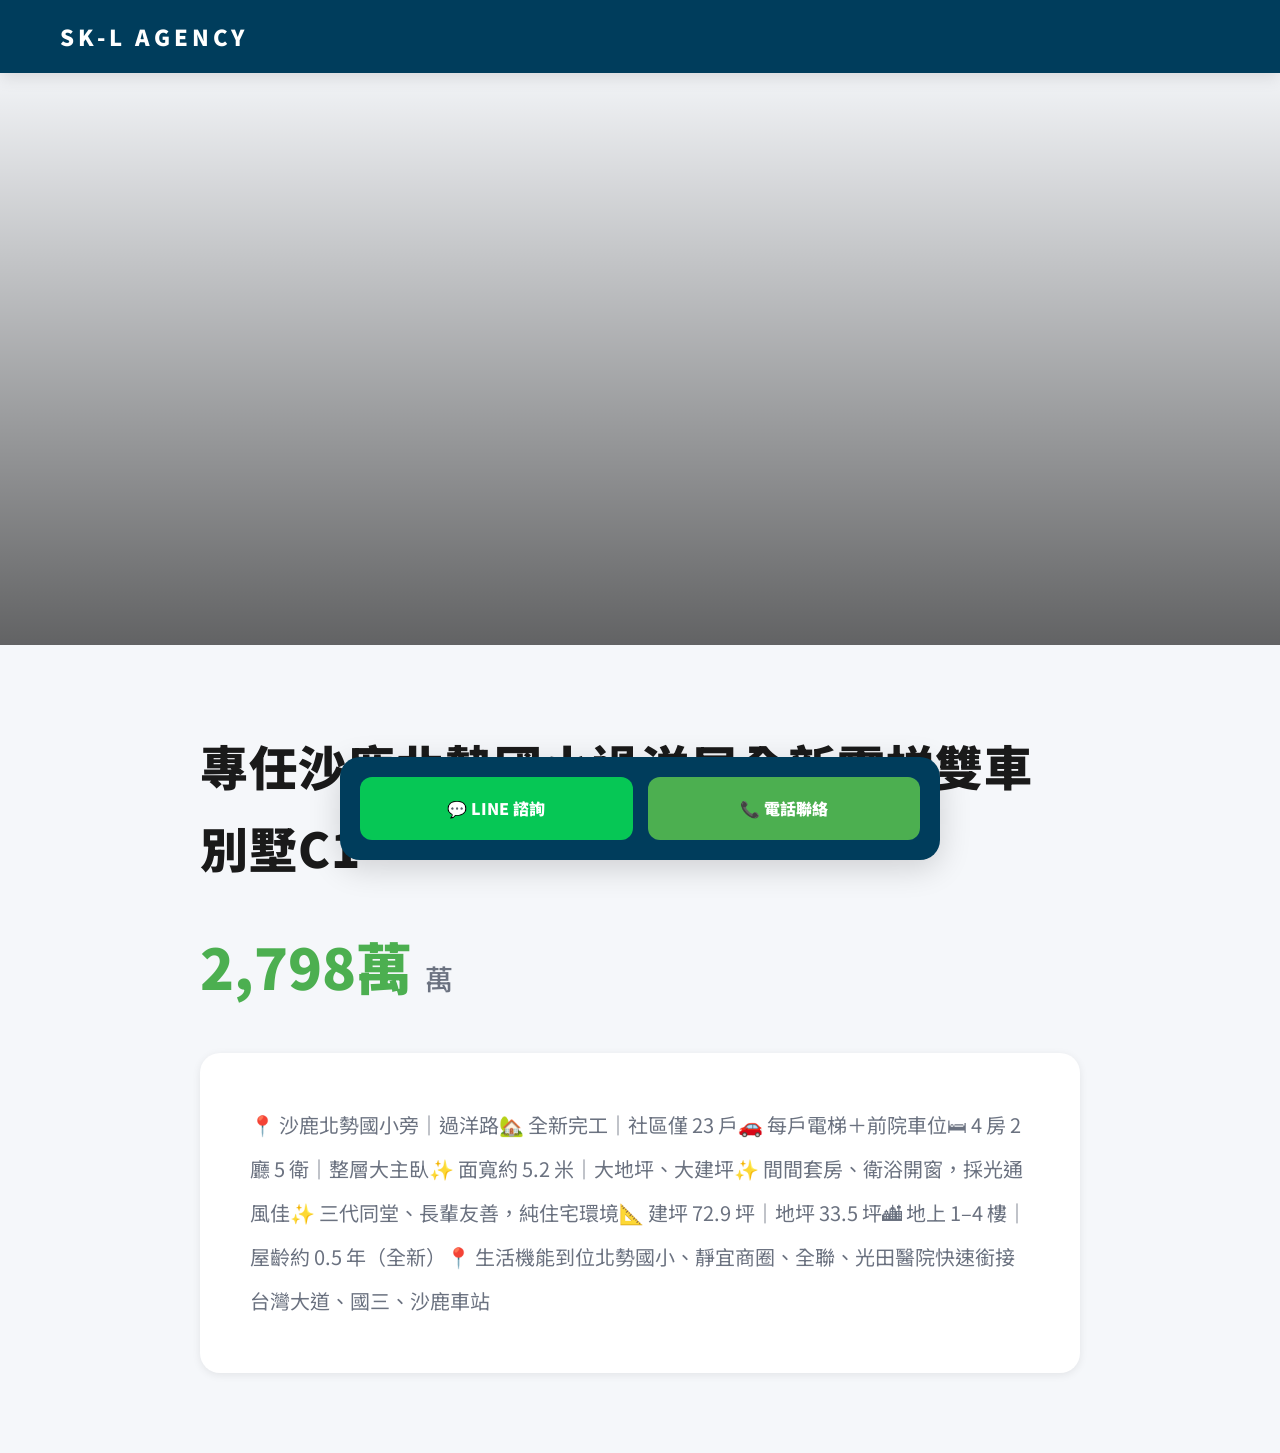
<file: p0/index.html>
<!DOCTYPE html>
<html lang='zh-TW'>
<head>
    <meta charset='utf-8'>
    <meta name='viewport' content='width=device-width,initial-scale=1'>
    <title>專任沙鹿北勢國小過洋居全新電梯雙車別墅C1</title>
    <meta name='description' content='SK-L 大台中地產戰略 - 專業房產置產顧問，為您提供台中精華區優質物件'>
    
<style>
    @import url('https://fonts.googleapis.com/css2?family=Noto+Sans+TC:wght@300;400;500;700;900&display=swap');
    
    :root {
        --primary-navy: #003D5C;
        --primary-green: #4CAF50;
        --primary-blue: #2196F3;
        --accent-gold: #D4AF37;
        --bg-light: #F5F7FA;
        --bg-white: #FFFFFF;
        --text-dark: #1A1A1A;
        --text-gray: #6B7280;
        --border-light: #E5E7EB;
        --shadow-sm: 0 2px 8px rgba(0,0,0,0.08);
        --shadow-md: 0 4px 16px rgba(0,0,0,0.12);
        --shadow-lg: 0 8px 32px rgba(0,0,0,0.16);
    }
    
    * {
        box-sizing: border-box;
        margin: 0;
        padding: 0;
    }
    
    body {
        font-family: 'Noto Sans TC', -apple-system, BlinkMacSystemFont, sans-serif;
        background: var(--bg-light);
        color: var(--text-dark);
        line-height: 1.7;
        overflow-x: hidden;
    }
    
    /* ========== 導航欄 ========== */
    .navbar {
        position: fixed;
        top: 0;
        width: 100%;
        z-index: 5000;
        background: var(--primary-navy);
        padding: 18px 60px;
        display: flex;
        justify-content: space-between;
        align-items: center;
        box-shadow: var(--shadow-md);
        transition: all 0.3s ease;
    }
    
    .logo {
        font-weight: 900;
        font-size: 22px;
        letter-spacing: 4px;
        text-decoration: none;
        color: var(--bg-white);
        text-transform: uppercase;
        transition: all 0.3s ease;
    }
    
    .logo:hover {
        color: var(--primary-green);
        transform: scale(1.05);
    }
    
    .nav-links {
        display: flex;
        gap: 35px;
        list-style: none;
    }
    
    .nav-links a {
        color: var(--bg-white);
        text-decoration: none;
        font-weight: 500;
        font-size: 16px;
        transition: all 0.3s ease;
        position: relative;
    }
    
    .nav-links a::after {
        content: '';
        position: absolute;
        bottom: -5px;
        left: 0;
        width: 0;
        height: 2px;
        background: var(--primary-green);
        transition: width 0.3s ease;
    }
    
    .nav-links a:hover::after {
        width: 100%;
    }
    
    /* ========== Hero 區域 ========== */
    .hero {
        height: 75vh;
        min-height: 600px;
        background: linear-gradient(135deg, rgba(0,61,92,0.85) 0%, rgba(76,175,80,0.65) 100%), 
                    url('https://images.unsplash.com/photo-1545324418-cc1a3fa10c00?auto=format&fit=crop&w=1920&q=80') center/cover;
        display: flex;
        align-items: center;
        justify-content: center;
        text-align: center;
        color: var(--bg-white);
        position: relative;
        margin-top: 60px;
    }
    
    .hero::before {
        content: '';
        position: absolute;
        top: 0;
        left: 0;
        right: 0;
        bottom: 0;
        background: radial-gradient(circle at center, transparent 0%, rgba(0,0,0,0.3) 100%);
    }
    
    .hero-content {
        position: relative;
        z-index: 10;
        max-width: 900px;
        padding: 0 30px;
    }
    
    .hero-content h1 {
        font-size: 64px;
        font-weight: 900;
        margin: 0 0 20px 0;
        letter-spacing: 6px;
        text-shadow: 2px 4px 12px rgba(0,0,0,0.3);
        animation: fadeInUp 1s ease;
    }
    
    .hero-content p {
        font-size: 22px;
        font-weight: 400;
        letter-spacing: 2px;
        opacity: 0.95;
        animation: fadeInUp 1.2s ease;
    }
    
    @keyframes fadeInUp {
        from {
            opacity: 0;
            transform: translateY(30px);
        }
        to {
            opacity: 1;
            transform: translateY(0);
        }
    }
    
    /* ========== 地圖容器（全寬度） ========== */
    .map-container {
        width: 100%;
        position: relative;
        background: var(--bg-white);
        box-shadow: var(--shadow-sm);
    }
    
    /* ========== 頂部橫向篩選列 ========== */
    .filter-bar {
        width: 100%;
        background: var(--bg-white);
        padding: 20px 40px;
        display: flex;
        gap: 15px;
        align-items: center;
        flex-wrap: wrap;
        border-bottom: 2px solid var(--border-light);
        box-shadow: var(--shadow-sm);
    }
    
    .filter-group {
        display: flex;
        flex-direction: column;
        gap: 5px;
        min-width: 150px;
        flex: 1;
    }
    
    .filter-group label {
        font-weight: 600;
        font-size: 13px;
        color: var(--text-gray);
        text-transform: uppercase;
        letter-spacing: 0.5px;
    }
    
    .filter-group select {
        width: 100%;
        padding: 12px 15px;
        border: 2px solid var(--border-light);
        border-radius: 8px;
        font-size: 15px;
        font-family: 'Noto Sans TC', sans-serif;
        transition: all 0.3s ease;
        background: var(--bg-white);
        cursor: pointer;
    }
    
    .filter-group select:focus {
        outline: none;
        border-color: var(--primary-green);
        box-shadow: 0 0 0 3px rgba(76,175,80,0.1);
    }
    
    .filter-btn {
        padding: 12px 35px;
        background: var(--primary-green);
        color: var(--bg-white);
        border: none;
        border-radius: 8px;
        font-size: 15px;
        font-weight: 700;
        cursor: pointer;
        transition: all 0.3s ease;
        text-transform: uppercase;
        letter-spacing: 1px;
        margin-top: auto;
        box-shadow: 0 2px 8px rgba(76,175,80,0.3);
    }
    
    .filter-btn:hover {
        background: #45a049;
        transform: translateY(-2px);
        box-shadow: 0 4px 12px rgba(76,175,80,0.4);
    }
    
    /* ========== 地圖區域（全寬度） ========== */
    #map {
        height: 600px;
        width: 100%;
        filter: grayscale(20%) contrast(100%);
    }
    
    /* ========== 物件網格 ========== */
    .section-title {
        text-align: center;
        font-size: 42px;
        font-weight: 900;
        color: var(--text-dark);
        margin: 80px 0 50px;
        letter-spacing: 2px;
    }
    
    .grid {
        display: grid;
        grid-template-columns: repeat(auto-fill, minmax(380px, 1fr));
        gap: 40px;
        padding: 0 60px 100px;
        max-width: 1400px;
        margin: 0 auto;
    }
    
    .card-anchor {
        text-decoration: none;
        color: inherit;
        display: block;
        transition: all 0.4s cubic-bezier(0.4, 0, 0.2, 1);
    }
    
    .card {
        background: var(--bg-white);
        border-radius: 16px;
        overflow: hidden;
        box-shadow: var(--shadow-sm);
        transition: all 0.4s cubic-bezier(0.4, 0, 0.2, 1);
        height: 100%;
        display: flex;
        flex-direction: column;
    }
    
    .card-anchor:hover .card {
        transform: translateY(-8px);
        box-shadow: var(--shadow-lg);
    }
    
    .card-img-wrapper {
        position: relative;
        width: 100%;
        height: 280px;
        overflow: hidden;
    }
    
    .card-img {
        width: 100%;
        height: 100%;
        object-fit: cover;
        transition: transform 0.6s cubic-bezier(0.4, 0, 0.2, 1);
    }
    
    .card-anchor:hover .card-img {
        transform: scale(1.08);
    }
    
    .card-badge {
        position: absolute;
        top: 20px;
        left: 20px;
        background: var(--primary-green);
        color: var(--bg-white);
        padding: 8px 18px;
        border-radius: 8px;
        font-weight: 700;
        font-size: 14px;
        letter-spacing: 1px;
        box-shadow: var(--shadow-sm);
    }
    
    .card-body {
        padding: 28px;
        flex: 1;
        display: flex;
        flex-direction: column;
        gap: 12px;
    }
    
    .card-area {
        color: var(--primary-navy);
        font-weight: 600;
        font-size: 14px;
        text-transform: uppercase;
        letter-spacing: 1.5px;
    }
    
    .card-title {
        font-size: 22px;
        font-weight: 700;
        color: var(--text-dark);
        line-height: 1.4;
        margin: 0;
    }
    
    .card-price {
        font-size: 32px;
        font-weight: 900;
        color: var(--primary-green);
        margin-top: auto;
    }
    
    .card-price span {
        font-size: 18px;
        font-weight: 500;
        color: var(--text-gray);
    }
    
    /* ========== 關於區域 ========== */
    .about-section {
        background: var(--bg-white);
        padding: 120px 60px;
        display: flex;
        align-items: center;
        gap: 80px;
        max-width: 1400px;
        margin: 80px auto;
        border-radius: 20px;
        box-shadow: var(--shadow-sm);
    }
    
    .about-img {
        width: 450px;
        height: 600px;
        object-fit: cover;
        border-radius: 20px;
        box-shadow: 30px 30px 0 var(--primary-green);
        transition: all 0.4s ease;
    }
    
    .about-img:hover {
        transform: translate(-5px, -5px);
        box-shadow: 35px 35px 0 var(--primary-green);
    }
    
    .about-content {
        flex: 1;
    }
    
    .about-content h3 {
        font-size: 38px;
        font-weight: 900;
        color: var(--text-dark);
        margin-bottom: 15px;
        letter-spacing: 1px;
    }
    
    .about-content p {
        font-size: 18px;
        line-height: 2;
        color: var(--text-gray);
    }
    
    /* ========== 聯絡欄 ========== */
    .contact-bar {
        position: fixed;
        bottom: 40px;
        left: 50%;
        transform: translateX(-50%);
        width: 90%;
        max-width: 600px;
        background: var(--primary-navy);
        padding: 20px;
        border-radius: 20px;
        display: flex;
        gap: 15px;
        z-index: 10000;
        box-shadow: var(--shadow-lg);
        animation: slideUp 0.6s ease;
    }
    
    @keyframes slideUp {
        from {
            opacity: 0;
            transform: translate(-50%, 100px);
        }
        to {
            opacity: 1;
            transform: translate(-50%, 0);
        }
    }
    
    .btn-contact {
        flex: 1;
        text-align: center;
        padding: 18px;
        border-radius: 12px;
        text-decoration: none;
        color: var(--bg-white);
        font-weight: 900;
        font-size: 16px;
        transition: all 0.3s ease;
        display: flex;
        align-items: center;
        justify-content: center;
        gap: 8px;
    }
    
    .btn-line {
        background: #06C755;
    }
    
    .btn-line:hover {
        background: #05B04C;
        transform: translateY(-3px);
        box-shadow: 0 8px 20px rgba(6,199,85,0.4);
    }
    
    .btn-phone {
        background: var(--primary-green);
    }
    
    .btn-phone:hover {
        background: #45a049;
        transform: translateY(-3px);
        box-shadow: 0 8px 20px rgba(76,175,80,0.4);
    }
    
    /* ========== 詳細頁面 ========== */
    .detail-hero {
        height: 65vh;
        min-height: 500px;
        background-size: cover;
        background-position: center;
        position: relative;
        margin-top: 60px;
    }
    
    .detail-hero::before {
        content: '';
        position: absolute;
        top: 0;
        left: 0;
        right: 0;
        bottom: 0;
        background: linear-gradient(to bottom, transparent 0%, rgba(0,0,0,0.6) 100%);
    }
    
    .detail-content {
        padding: 80px 60px;
        max-width: 1000px;
        margin: 0 auto;
    }
    
    .detail-content h1 {
        font-size: 48px;
        font-weight: 900;
        color: var(--text-dark);
        margin-bottom: 30px;
        letter-spacing: 1px;
    }
    
    .detail-price {
        font-size: 56px;
        font-weight: 900;
        color: var(--primary-green);
        margin-bottom: 40px;
    }
    
    .detail-price span {
        font-size: 28px;
        font-weight: 500;
        color: var(--text-gray);
    }
    
    .detail-description {
        font-size: 20px;
        line-height: 2.2;
        color: var(--text-gray);
        background: var(--bg-white);
        padding: 50px;
        border-radius: 20px;
        box-shadow: var(--shadow-sm);
    }
    
    /* ========== 響應式設計 ========== */
    @media (max-width: 1024px) {
        .grid {
            grid-template-columns: repeat(auto-fill, minmax(320px, 1fr));
            gap: 30px;
            padding: 0 40px 80px;
        }
        
        .about-section {
            flex-direction: column;
            padding: 80px 40px;
        }
        
        .about-img {
            width: 100%;
            max-width: 450px;
            height: 500px;
        }
        
        .filter-bar {
            padding: 15px 20px;
        }
    }
    
    @media (max-width: 768px) {
        .navbar {
            padding: 15px 25px;
        }
        
        .logo {
            font-size: 18px;
            letter-spacing: 2px;
        }
        
        .nav-links {
            display: none;
        }
        
        .hero {
            height: 60vh;
            min-height: 500px;
        }
        
        .hero-content h1 {
            font-size: 42px;
            letter-spacing: 3px;
        }
        
        .hero-content p {
            font-size: 18px;
        }
        
        .filter-bar {
            flex-direction: column;
            gap: 10px;
        }
        
        .filter-group {
            width: 100%;
            min-width: auto;
        }
        
        .filter-btn {
            width: 100%;
        }
        
        #map {
            height: 400px;
        }
        
        .grid {
            grid-template-columns: 1fr;
            padding: 0 20px 60px;
        }
        
        .about-section {
            padding: 60px 25px;
            gap: 40px;
        }
        
        .about-img {
            height: 400px;
            box-shadow: 20px 20px 0 var(--primary-green);
        }
        
        .about-content h3 {
            font-size: 32px;
        }
        
        .about-content p {
            font-size: 16px;
        }
        
        .contact-bar {
            width: 95%;
            bottom: 20px;
            padding: 15px;
            flex-direction: column;
            gap: 10px;
        }
        
        .detail-content {
            padding: 60px 25px;
        }
        
        .detail-content h1 {
            font-size: 36px;
        }
        
        .detail-price {
            font-size: 42px;
        }
        
        .detail-description {
            font-size: 18px;
            padding: 35px 25px;
        }
    }
</style>

</head>
<body>
            <nav class="navbar">
                <a href="/taichung-houses/" class="logo">SK-L AGENCY</a>
            </nav>
            <div class="detail-hero" style="background-image:url('https://raw.githubusercontent.com/ShihKaiLin/taichung-houses/main/images/h01.jpg');"></div>
            <div class="detail-content">
                <h1>專任沙鹿北勢國小過洋居全新電梯雙車別墅C1</h1>
                <div class="detail-price">2,798萬 <span>萬</span></div>
                <div class="detail-description">📍 沙鹿北勢國小旁｜過洋路🏡 全新完工｜社區僅 23 戶🚗 每戶電梯＋前院車位🛏 4 房 2 廳 5 衛｜整層大主臥✨ 面寬約 5.2 米｜大地坪、大建坪✨ 間間套房、衛浴開窗，採光通風佳✨ 三代同堂、長輩友善，純住宅環境📐 建坪 72.9 坪｜地坪 33.5 坪🏙 地上 1–4 樓｜屋齡約 0.5 年（全新）📍 生活機能到位北勢國小、靜宜商圈、全聯、光田醫院快速銜接台灣大道、國三、沙鹿車站</div>
            </div>
            <div class="contact-bar">
                <a class="btn-contact btn-line" href="https://line.me/ti/p/FDsMyAYDv_">💬 LINE 諮詢</a>
                <a class="btn-contact btn-phone" href="tel:0938-615-351">📞 電話聯絡</a>
            </div>
            </body>
</html>
</file>
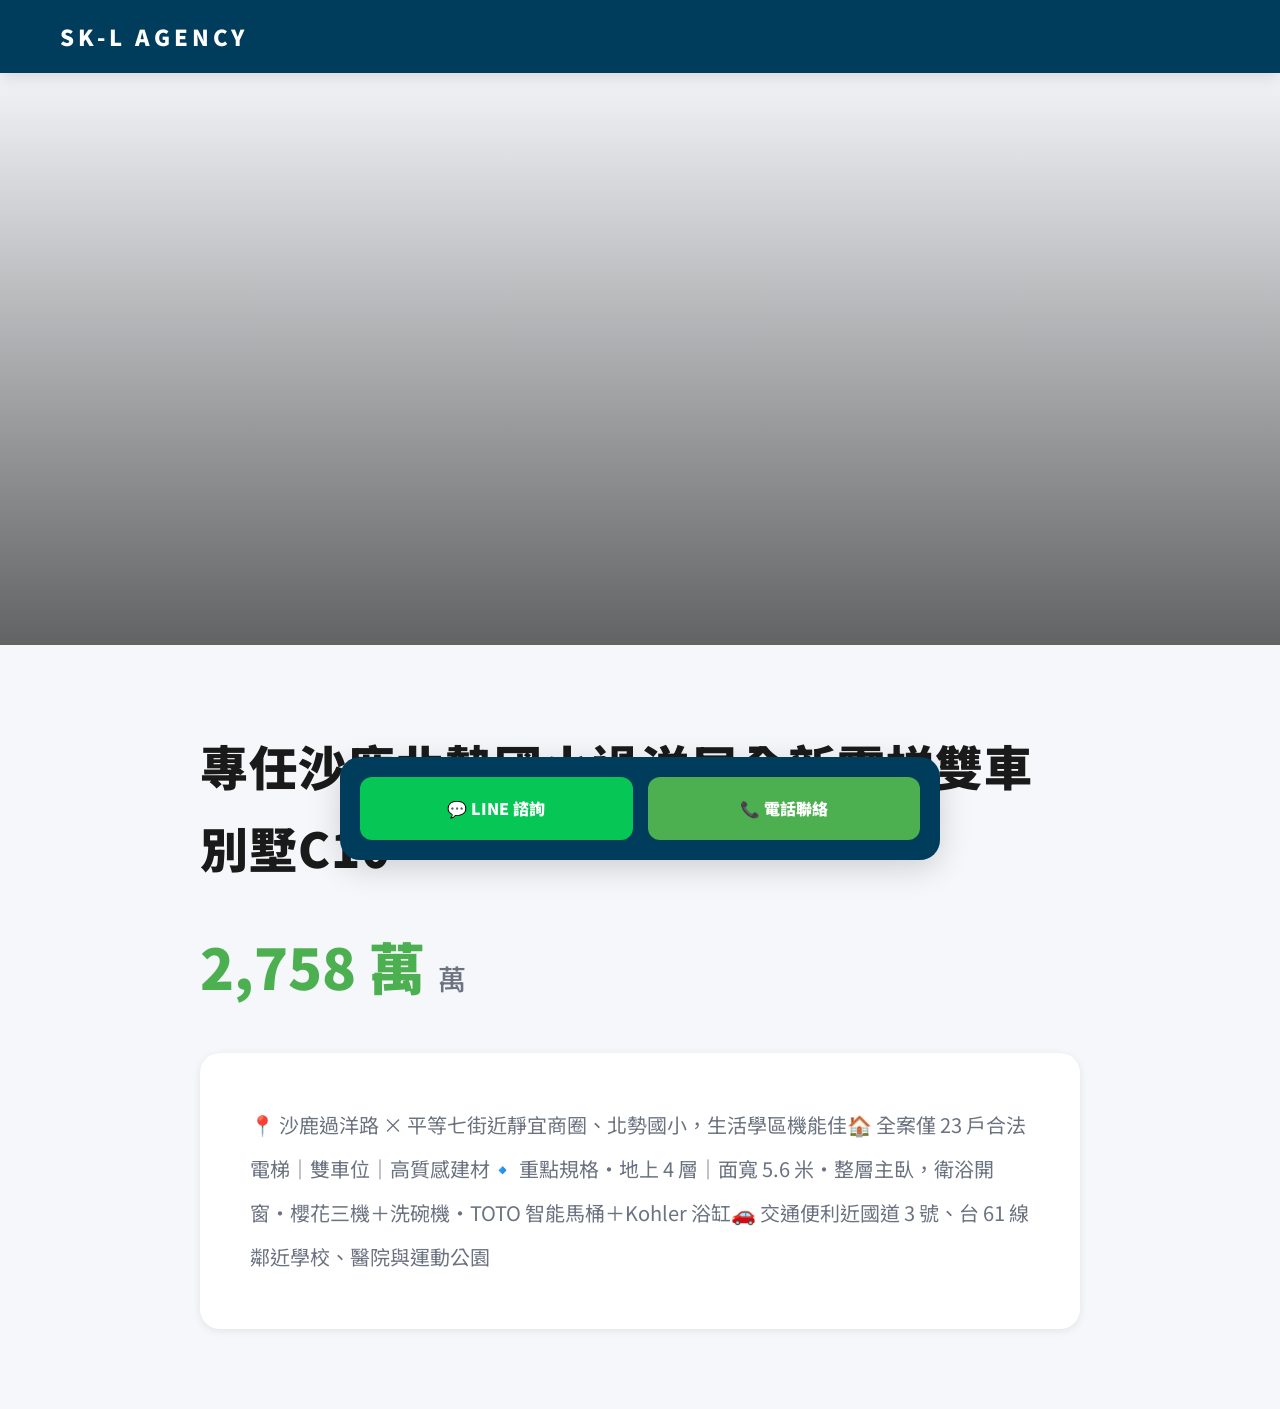
<file: p1/index.html>
<!DOCTYPE html>
<html lang='zh-TW'>
<head>
    <meta charset='utf-8'>
    <meta name='viewport' content='width=device-width,initial-scale=1'>
    <title>專任沙鹿北勢國小過洋居全新電梯雙車別墅C10</title>
    <meta name='description' content='SK-L 大台中地產戰略 - 專業房產置產顧問，為您提供台中精華區優質物件'>
    
<style>
    @import url('https://fonts.googleapis.com/css2?family=Noto+Sans+TC:wght@300;400;500;700;900&display=swap');
    
    :root {
        --primary-navy: #003D5C;
        --primary-green: #4CAF50;
        --primary-blue: #2196F3;
        --accent-gold: #D4AF37;
        --bg-light: #F5F7FA;
        --bg-white: #FFFFFF;
        --text-dark: #1A1A1A;
        --text-gray: #6B7280;
        --border-light: #E5E7EB;
        --shadow-sm: 0 2px 8px rgba(0,0,0,0.08);
        --shadow-md: 0 4px 16px rgba(0,0,0,0.12);
        --shadow-lg: 0 8px 32px rgba(0,0,0,0.16);
    }
    
    * {
        box-sizing: border-box;
        margin: 0;
        padding: 0;
    }
    
    body {
        font-family: 'Noto Sans TC', -apple-system, BlinkMacSystemFont, sans-serif;
        background: var(--bg-light);
        color: var(--text-dark);
        line-height: 1.7;
        overflow-x: hidden;
    }
    
    /* ========== 導航欄 ========== */
    .navbar {
        position: fixed;
        top: 0;
        width: 100%;
        z-index: 5000;
        background: var(--primary-navy);
        padding: 18px 60px;
        display: flex;
        justify-content: space-between;
        align-items: center;
        box-shadow: var(--shadow-md);
        transition: all 0.3s ease;
    }
    
    .logo {
        font-weight: 900;
        font-size: 22px;
        letter-spacing: 4px;
        text-decoration: none;
        color: var(--bg-white);
        text-transform: uppercase;
        transition: all 0.3s ease;
    }
    
    .logo:hover {
        color: var(--primary-green);
        transform: scale(1.05);
    }
    
    .nav-links {
        display: flex;
        gap: 35px;
        list-style: none;
    }
    
    .nav-links a {
        color: var(--bg-white);
        text-decoration: none;
        font-weight: 500;
        font-size: 16px;
        transition: all 0.3s ease;
        position: relative;
    }
    
    .nav-links a::after {
        content: '';
        position: absolute;
        bottom: -5px;
        left: 0;
        width: 0;
        height: 2px;
        background: var(--primary-green);
        transition: width 0.3s ease;
    }
    
    .nav-links a:hover::after {
        width: 100%;
    }
    
    /* ========== Hero 區域 ========== */
    .hero {
        height: 75vh;
        min-height: 600px;
        background: linear-gradient(135deg, rgba(0,61,92,0.85) 0%, rgba(76,175,80,0.65) 100%), 
                    url('https://images.unsplash.com/photo-1545324418-cc1a3fa10c00?auto=format&fit=crop&w=1920&q=80') center/cover;
        display: flex;
        align-items: center;
        justify-content: center;
        text-align: center;
        color: var(--bg-white);
        position: relative;
        margin-top: 60px;
    }
    
    .hero::before {
        content: '';
        position: absolute;
        top: 0;
        left: 0;
        right: 0;
        bottom: 0;
        background: radial-gradient(circle at center, transparent 0%, rgba(0,0,0,0.3) 100%);
    }
    
    .hero-content {
        position: relative;
        z-index: 10;
        max-width: 900px;
        padding: 0 30px;
    }
    
    .hero-content h1 {
        font-size: 64px;
        font-weight: 900;
        margin: 0 0 20px 0;
        letter-spacing: 6px;
        text-shadow: 2px 4px 12px rgba(0,0,0,0.3);
        animation: fadeInUp 1s ease;
    }
    
    .hero-content p {
        font-size: 22px;
        font-weight: 400;
        letter-spacing: 2px;
        opacity: 0.95;
        animation: fadeInUp 1.2s ease;
    }
    
    @keyframes fadeInUp {
        from {
            opacity: 0;
            transform: translateY(30px);
        }
        to {
            opacity: 1;
            transform: translateY(0);
        }
    }
    
    /* ========== 地圖容器（全寬度） ========== */
    .map-container {
        width: 100%;
        position: relative;
        background: var(--bg-white);
        box-shadow: var(--shadow-sm);
    }
    
    /* ========== 頂部橫向篩選列 ========== */
    .filter-bar {
        width: 100%;
        background: var(--bg-white);
        padding: 20px 40px;
        display: flex;
        gap: 15px;
        align-items: center;
        flex-wrap: wrap;
        border-bottom: 2px solid var(--border-light);
        box-shadow: var(--shadow-sm);
    }
    
    .filter-group {
        display: flex;
        flex-direction: column;
        gap: 5px;
        min-width: 150px;
        flex: 1;
    }
    
    .filter-group label {
        font-weight: 600;
        font-size: 13px;
        color: var(--text-gray);
        text-transform: uppercase;
        letter-spacing: 0.5px;
    }
    
    .filter-group select {
        width: 100%;
        padding: 12px 15px;
        border: 2px solid var(--border-light);
        border-radius: 8px;
        font-size: 15px;
        font-family: 'Noto Sans TC', sans-serif;
        transition: all 0.3s ease;
        background: var(--bg-white);
        cursor: pointer;
    }
    
    .filter-group select:focus {
        outline: none;
        border-color: var(--primary-green);
        box-shadow: 0 0 0 3px rgba(76,175,80,0.1);
    }
    
    .filter-btn {
        padding: 12px 35px;
        background: var(--primary-green);
        color: var(--bg-white);
        border: none;
        border-radius: 8px;
        font-size: 15px;
        font-weight: 700;
        cursor: pointer;
        transition: all 0.3s ease;
        text-transform: uppercase;
        letter-spacing: 1px;
        margin-top: auto;
        box-shadow: 0 2px 8px rgba(76,175,80,0.3);
    }
    
    .filter-btn:hover {
        background: #45a049;
        transform: translateY(-2px);
        box-shadow: 0 4px 12px rgba(76,175,80,0.4);
    }
    
    /* ========== 地圖區域（全寬度） ========== */
    #map {
        height: 600px;
        width: 100%;
        filter: grayscale(20%) contrast(100%);
    }
    
    /* ========== 物件網格 ========== */
    .section-title {
        text-align: center;
        font-size: 42px;
        font-weight: 900;
        color: var(--text-dark);
        margin: 80px 0 50px;
        letter-spacing: 2px;
    }
    
    .grid {
        display: grid;
        grid-template-columns: repeat(auto-fill, minmax(380px, 1fr));
        gap: 40px;
        padding: 0 60px 100px;
        max-width: 1400px;
        margin: 0 auto;
    }
    
    .card-anchor {
        text-decoration: none;
        color: inherit;
        display: block;
        transition: all 0.4s cubic-bezier(0.4, 0, 0.2, 1);
    }
    
    .card {
        background: var(--bg-white);
        border-radius: 16px;
        overflow: hidden;
        box-shadow: var(--shadow-sm);
        transition: all 0.4s cubic-bezier(0.4, 0, 0.2, 1);
        height: 100%;
        display: flex;
        flex-direction: column;
    }
    
    .card-anchor:hover .card {
        transform: translateY(-8px);
        box-shadow: var(--shadow-lg);
    }
    
    .card-img-wrapper {
        position: relative;
        width: 100%;
        height: 280px;
        overflow: hidden;
    }
    
    .card-img {
        width: 100%;
        height: 100%;
        object-fit: cover;
        transition: transform 0.6s cubic-bezier(0.4, 0, 0.2, 1);
    }
    
    .card-anchor:hover .card-img {
        transform: scale(1.08);
    }
    
    .card-badge {
        position: absolute;
        top: 20px;
        left: 20px;
        background: var(--primary-green);
        color: var(--bg-white);
        padding: 8px 18px;
        border-radius: 8px;
        font-weight: 700;
        font-size: 14px;
        letter-spacing: 1px;
        box-shadow: var(--shadow-sm);
    }
    
    .card-body {
        padding: 28px;
        flex: 1;
        display: flex;
        flex-direction: column;
        gap: 12px;
    }
    
    .card-area {
        color: var(--primary-navy);
        font-weight: 600;
        font-size: 14px;
        text-transform: uppercase;
        letter-spacing: 1.5px;
    }
    
    .card-title {
        font-size: 22px;
        font-weight: 700;
        color: var(--text-dark);
        line-height: 1.4;
        margin: 0;
    }
    
    .card-price {
        font-size: 32px;
        font-weight: 900;
        color: var(--primary-green);
        margin-top: auto;
    }
    
    .card-price span {
        font-size: 18px;
        font-weight: 500;
        color: var(--text-gray);
    }
    
    /* ========== 關於區域 ========== */
    .about-section {
        background: var(--bg-white);
        padding: 120px 60px;
        display: flex;
        align-items: center;
        gap: 80px;
        max-width: 1400px;
        margin: 80px auto;
        border-radius: 20px;
        box-shadow: var(--shadow-sm);
    }
    
    .about-img {
        width: 450px;
        height: 600px;
        object-fit: cover;
        border-radius: 20px;
        box-shadow: 30px 30px 0 var(--primary-green);
        transition: all 0.4s ease;
    }
    
    .about-img:hover {
        transform: translate(-5px, -5px);
        box-shadow: 35px 35px 0 var(--primary-green);
    }
    
    .about-content {
        flex: 1;
    }
    
    .about-content h3 {
        font-size: 38px;
        font-weight: 900;
        color: var(--text-dark);
        margin-bottom: 15px;
        letter-spacing: 1px;
    }
    
    .about-content p {
        font-size: 18px;
        line-height: 2;
        color: var(--text-gray);
    }
    
    /* ========== 聯絡欄 ========== */
    .contact-bar {
        position: fixed;
        bottom: 40px;
        left: 50%;
        transform: translateX(-50%);
        width: 90%;
        max-width: 600px;
        background: var(--primary-navy);
        padding: 20px;
        border-radius: 20px;
        display: flex;
        gap: 15px;
        z-index: 10000;
        box-shadow: var(--shadow-lg);
        animation: slideUp 0.6s ease;
    }
    
    @keyframes slideUp {
        from {
            opacity: 0;
            transform: translate(-50%, 100px);
        }
        to {
            opacity: 1;
            transform: translate(-50%, 0);
        }
    }
    
    .btn-contact {
        flex: 1;
        text-align: center;
        padding: 18px;
        border-radius: 12px;
        text-decoration: none;
        color: var(--bg-white);
        font-weight: 900;
        font-size: 16px;
        transition: all 0.3s ease;
        display: flex;
        align-items: center;
        justify-content: center;
        gap: 8px;
    }
    
    .btn-line {
        background: #06C755;
    }
    
    .btn-line:hover {
        background: #05B04C;
        transform: translateY(-3px);
        box-shadow: 0 8px 20px rgba(6,199,85,0.4);
    }
    
    .btn-phone {
        background: var(--primary-green);
    }
    
    .btn-phone:hover {
        background: #45a049;
        transform: translateY(-3px);
        box-shadow: 0 8px 20px rgba(76,175,80,0.4);
    }
    
    /* ========== 詳細頁面 ========== */
    .detail-hero {
        height: 65vh;
        min-height: 500px;
        background-size: cover;
        background-position: center;
        position: relative;
        margin-top: 60px;
    }
    
    .detail-hero::before {
        content: '';
        position: absolute;
        top: 0;
        left: 0;
        right: 0;
        bottom: 0;
        background: linear-gradient(to bottom, transparent 0%, rgba(0,0,0,0.6) 100%);
    }
    
    .detail-content {
        padding: 80px 60px;
        max-width: 1000px;
        margin: 0 auto;
    }
    
    .detail-content h1 {
        font-size: 48px;
        font-weight: 900;
        color: var(--text-dark);
        margin-bottom: 30px;
        letter-spacing: 1px;
    }
    
    .detail-price {
        font-size: 56px;
        font-weight: 900;
        color: var(--primary-green);
        margin-bottom: 40px;
    }
    
    .detail-price span {
        font-size: 28px;
        font-weight: 500;
        color: var(--text-gray);
    }
    
    .detail-description {
        font-size: 20px;
        line-height: 2.2;
        color: var(--text-gray);
        background: var(--bg-white);
        padding: 50px;
        border-radius: 20px;
        box-shadow: var(--shadow-sm);
    }
    
    /* ========== 響應式設計 ========== */
    @media (max-width: 1024px) {
        .grid {
            grid-template-columns: repeat(auto-fill, minmax(320px, 1fr));
            gap: 30px;
            padding: 0 40px 80px;
        }
        
        .about-section {
            flex-direction: column;
            padding: 80px 40px;
        }
        
        .about-img {
            width: 100%;
            max-width: 450px;
            height: 500px;
        }
        
        .filter-bar {
            padding: 15px 20px;
        }
    }
    
    @media (max-width: 768px) {
        .navbar {
            padding: 15px 25px;
        }
        
        .logo {
            font-size: 18px;
            letter-spacing: 2px;
        }
        
        .nav-links {
            display: none;
        }
        
        .hero {
            height: 60vh;
            min-height: 500px;
        }
        
        .hero-content h1 {
            font-size: 42px;
            letter-spacing: 3px;
        }
        
        .hero-content p {
            font-size: 18px;
        }
        
        .filter-bar {
            flex-direction: column;
            gap: 10px;
        }
        
        .filter-group {
            width: 100%;
            min-width: auto;
        }
        
        .filter-btn {
            width: 100%;
        }
        
        #map {
            height: 400px;
        }
        
        .grid {
            grid-template-columns: 1fr;
            padding: 0 20px 60px;
        }
        
        .about-section {
            padding: 60px 25px;
            gap: 40px;
        }
        
        .about-img {
            height: 400px;
            box-shadow: 20px 20px 0 var(--primary-green);
        }
        
        .about-content h3 {
            font-size: 32px;
        }
        
        .about-content p {
            font-size: 16px;
        }
        
        .contact-bar {
            width: 95%;
            bottom: 20px;
            padding: 15px;
            flex-direction: column;
            gap: 10px;
        }
        
        .detail-content {
            padding: 60px 25px;
        }
        
        .detail-content h1 {
            font-size: 36px;
        }
        
        .detail-price {
            font-size: 42px;
        }
        
        .detail-description {
            font-size: 18px;
            padding: 35px 25px;
        }
    }
</style>

</head>
<body>
            <nav class="navbar">
                <a href="/taichung-houses/" class="logo">SK-L AGENCY</a>
            </nav>
            <div class="detail-hero" style="background-image:url('https://raw.githubusercontent.com/ShihKaiLin/taichung-houses/main/images/h02.jpg');"></div>
            <div class="detail-content">
                <h1>專任沙鹿北勢國小過洋居全新電梯雙車別墅C10</h1>
                <div class="detail-price">2,758 萬 <span>萬</span></div>
                <div class="detail-description">📍 沙鹿過洋路 × 平等七街近靜宜商圈、北勢國小，生活學區機能佳🏠 全案僅 23 戶合法電梯｜雙車位｜高質感建材🔹 重點規格・地上 4 層｜面寬 5.6 米・整層主臥，衛浴開窗・櫻花三機＋洗碗機・TOTO 智能馬桶＋Kohler 浴缸🚗 交通便利近國道 3 號、台 61 線鄰近學校、醫院與運動公園</div>
            </div>
            <div class="contact-bar">
                <a class="btn-contact btn-line" href="https://line.me/ti/p/FDsMyAYDv_">💬 LINE 諮詢</a>
                <a class="btn-contact btn-phone" href="tel:0938-615-351">📞 電話聯絡</a>
            </div>
            </body>
</html>
</file>
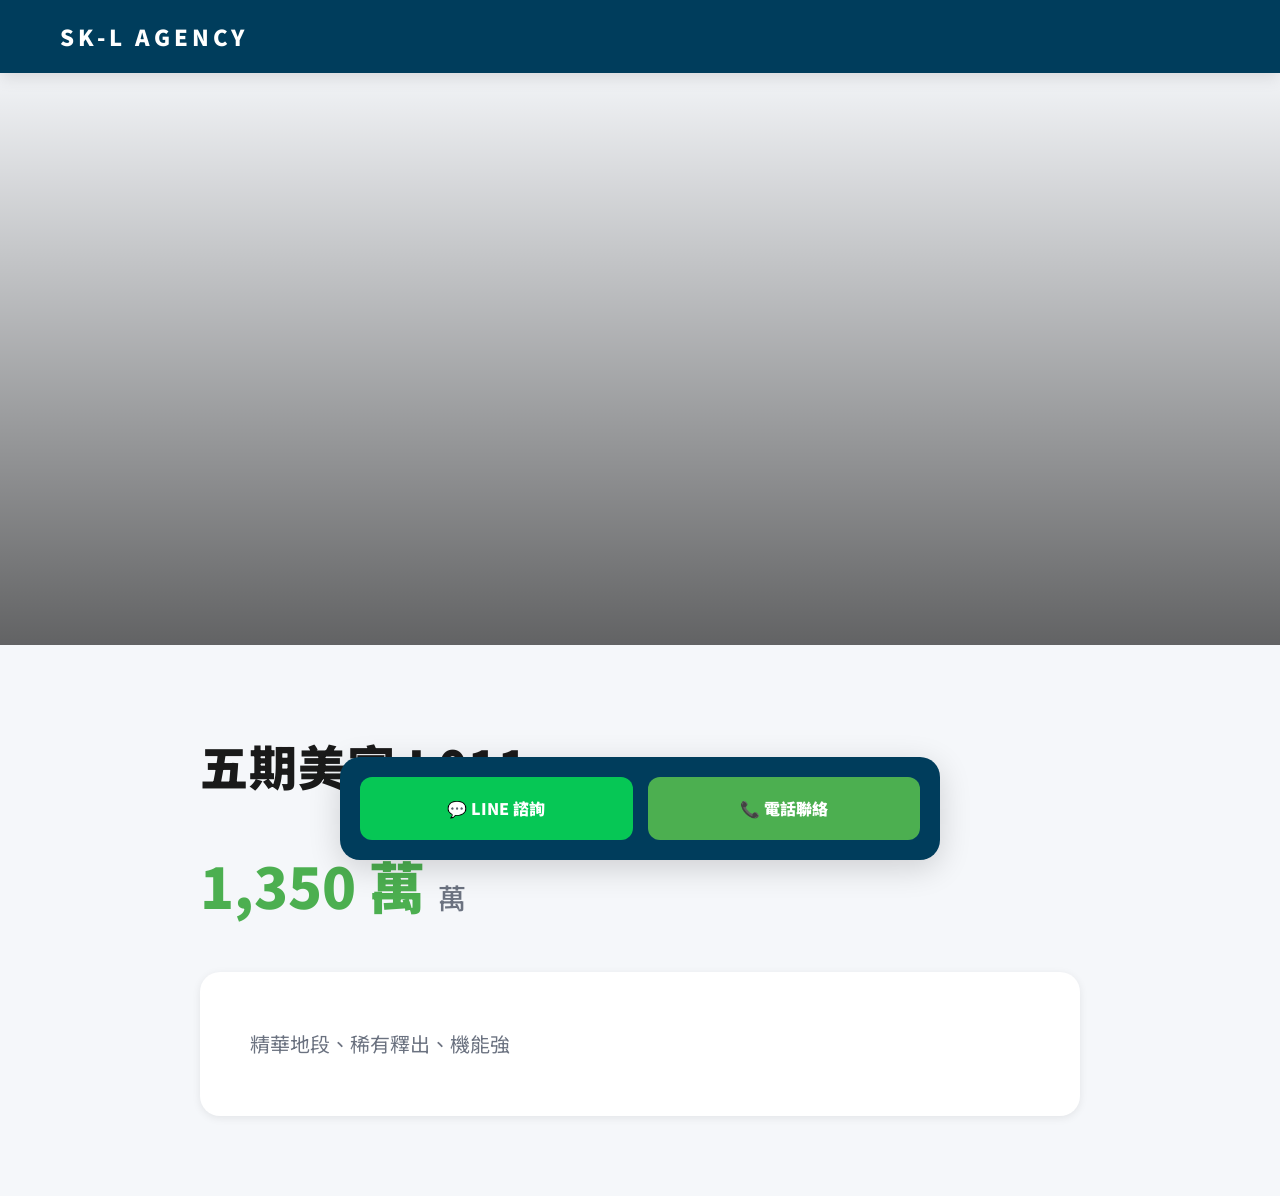
<file: p10/index.html>
<!DOCTYPE html>
<html lang='zh-TW'>
<head>
    <meta charset='utf-8'>
    <meta name='viewport' content='width=device-width,initial-scale=1'>
    <title>五期美寓 L011</title>
    <meta name='description' content='SK-L 大台中地產戰略 - 專業房產置產顧問，為您提供台中精華區優質物件'>
    
<style>
    @import url('https://fonts.googleapis.com/css2?family=Noto+Sans+TC:wght@300;400;500;700;900&display=swap');
    
    :root {
        --primary-navy: #003D5C;
        --primary-green: #4CAF50;
        --primary-blue: #2196F3;
        --accent-gold: #D4AF37;
        --bg-light: #F5F7FA;
        --bg-white: #FFFFFF;
        --text-dark: #1A1A1A;
        --text-gray: #6B7280;
        --border-light: #E5E7EB;
        --shadow-sm: 0 2px 8px rgba(0,0,0,0.08);
        --shadow-md: 0 4px 16px rgba(0,0,0,0.12);
        --shadow-lg: 0 8px 32px rgba(0,0,0,0.16);
    }
    
    * {
        box-sizing: border-box;
        margin: 0;
        padding: 0;
    }
    
    body {
        font-family: 'Noto Sans TC', -apple-system, BlinkMacSystemFont, sans-serif;
        background: var(--bg-light);
        color: var(--text-dark);
        line-height: 1.7;
        overflow-x: hidden;
    }
    
    /* ========== 導航欄 ========== */
    .navbar {
        position: fixed;
        top: 0;
        width: 100%;
        z-index: 5000;
        background: var(--primary-navy);
        padding: 18px 60px;
        display: flex;
        justify-content: space-between;
        align-items: center;
        box-shadow: var(--shadow-md);
        transition: all 0.3s ease;
    }
    
    .logo {
        font-weight: 900;
        font-size: 22px;
        letter-spacing: 4px;
        text-decoration: none;
        color: var(--bg-white);
        text-transform: uppercase;
        transition: all 0.3s ease;
    }
    
    .logo:hover {
        color: var(--primary-green);
        transform: scale(1.05);
    }
    
    .nav-links {
        display: flex;
        gap: 35px;
        list-style: none;
    }
    
    .nav-links a {
        color: var(--bg-white);
        text-decoration: none;
        font-weight: 500;
        font-size: 16px;
        transition: all 0.3s ease;
        position: relative;
    }
    
    .nav-links a::after {
        content: '';
        position: absolute;
        bottom: -5px;
        left: 0;
        width: 0;
        height: 2px;
        background: var(--primary-green);
        transition: width 0.3s ease;
    }
    
    .nav-links a:hover::after {
        width: 100%;
    }
    
    /* ========== Hero 區域 ========== */
    .hero {
        height: 75vh;
        min-height: 600px;
        background: linear-gradient(135deg, rgba(0,61,92,0.85) 0%, rgba(76,175,80,0.65) 100%), 
                    url('https://images.unsplash.com/photo-1545324418-cc1a3fa10c00?auto=format&fit=crop&w=1920&q=80') center/cover;
        display: flex;
        align-items: center;
        justify-content: center;
        text-align: center;
        color: var(--bg-white);
        position: relative;
        margin-top: 60px;
    }
    
    .hero::before {
        content: '';
        position: absolute;
        top: 0;
        left: 0;
        right: 0;
        bottom: 0;
        background: radial-gradient(circle at center, transparent 0%, rgba(0,0,0,0.3) 100%);
    }
    
    .hero-content {
        position: relative;
        z-index: 10;
        max-width: 900px;
        padding: 0 30px;
    }
    
    .hero-content h1 {
        font-size: 64px;
        font-weight: 900;
        margin: 0 0 20px 0;
        letter-spacing: 6px;
        text-shadow: 2px 4px 12px rgba(0,0,0,0.3);
        animation: fadeInUp 1s ease;
    }
    
    .hero-content p {
        font-size: 22px;
        font-weight: 400;
        letter-spacing: 2px;
        opacity: 0.95;
        animation: fadeInUp 1.2s ease;
    }
    
    @keyframes fadeInUp {
        from {
            opacity: 0;
            transform: translateY(30px);
        }
        to {
            opacity: 1;
            transform: translateY(0);
        }
    }
    
    /* ========== 地圖容器（全寬度） ========== */
    .map-container {
        width: 100%;
        position: relative;
        background: var(--bg-white);
        box-shadow: var(--shadow-sm);
    }
    
    /* ========== 頂部橫向篩選列 ========== */
    .filter-bar {
        width: 100%;
        background: var(--bg-white);
        padding: 20px 40px;
        display: flex;
        gap: 15px;
        align-items: center;
        flex-wrap: wrap;
        border-bottom: 2px solid var(--border-light);
        box-shadow: var(--shadow-sm);
    }
    
    .filter-group {
        display: flex;
        flex-direction: column;
        gap: 5px;
        min-width: 150px;
        flex: 1;
    }
    
    .filter-group label {
        font-weight: 600;
        font-size: 13px;
        color: var(--text-gray);
        text-transform: uppercase;
        letter-spacing: 0.5px;
    }
    
    .filter-group select {
        width: 100%;
        padding: 12px 15px;
        border: 2px solid var(--border-light);
        border-radius: 8px;
        font-size: 15px;
        font-family: 'Noto Sans TC', sans-serif;
        transition: all 0.3s ease;
        background: var(--bg-white);
        cursor: pointer;
    }
    
    .filter-group select:focus {
        outline: none;
        border-color: var(--primary-green);
        box-shadow: 0 0 0 3px rgba(76,175,80,0.1);
    }
    
    .filter-btn {
        padding: 12px 35px;
        background: var(--primary-green);
        color: var(--bg-white);
        border: none;
        border-radius: 8px;
        font-size: 15px;
        font-weight: 700;
        cursor: pointer;
        transition: all 0.3s ease;
        text-transform: uppercase;
        letter-spacing: 1px;
        margin-top: auto;
        box-shadow: 0 2px 8px rgba(76,175,80,0.3);
    }
    
    .filter-btn:hover {
        background: #45a049;
        transform: translateY(-2px);
        box-shadow: 0 4px 12px rgba(76,175,80,0.4);
    }
    
    /* ========== 地圖區域（全寬度） ========== */
    #map {
        height: 600px;
        width: 100%;
        filter: grayscale(20%) contrast(100%);
    }
    
    /* ========== 物件網格 ========== */
    .section-title {
        text-align: center;
        font-size: 42px;
        font-weight: 900;
        color: var(--text-dark);
        margin: 80px 0 50px;
        letter-spacing: 2px;
    }
    
    .grid {
        display: grid;
        grid-template-columns: repeat(auto-fill, minmax(380px, 1fr));
        gap: 40px;
        padding: 0 60px 100px;
        max-width: 1400px;
        margin: 0 auto;
    }
    
    .card-anchor {
        text-decoration: none;
        color: inherit;
        display: block;
        transition: all 0.4s cubic-bezier(0.4, 0, 0.2, 1);
    }
    
    .card {
        background: var(--bg-white);
        border-radius: 16px;
        overflow: hidden;
        box-shadow: var(--shadow-sm);
        transition: all 0.4s cubic-bezier(0.4, 0, 0.2, 1);
        height: 100%;
        display: flex;
        flex-direction: column;
    }
    
    .card-anchor:hover .card {
        transform: translateY(-8px);
        box-shadow: var(--shadow-lg);
    }
    
    .card-img-wrapper {
        position: relative;
        width: 100%;
        height: 280px;
        overflow: hidden;
    }
    
    .card-img {
        width: 100%;
        height: 100%;
        object-fit: cover;
        transition: transform 0.6s cubic-bezier(0.4, 0, 0.2, 1);
    }
    
    .card-anchor:hover .card-img {
        transform: scale(1.08);
    }
    
    .card-badge {
        position: absolute;
        top: 20px;
        left: 20px;
        background: var(--primary-green);
        color: var(--bg-white);
        padding: 8px 18px;
        border-radius: 8px;
        font-weight: 700;
        font-size: 14px;
        letter-spacing: 1px;
        box-shadow: var(--shadow-sm);
    }
    
    .card-body {
        padding: 28px;
        flex: 1;
        display: flex;
        flex-direction: column;
        gap: 12px;
    }
    
    .card-area {
        color: var(--primary-navy);
        font-weight: 600;
        font-size: 14px;
        text-transform: uppercase;
        letter-spacing: 1.5px;
    }
    
    .card-title {
        font-size: 22px;
        font-weight: 700;
        color: var(--text-dark);
        line-height: 1.4;
        margin: 0;
    }
    
    .card-price {
        font-size: 32px;
        font-weight: 900;
        color: var(--primary-green);
        margin-top: auto;
    }
    
    .card-price span {
        font-size: 18px;
        font-weight: 500;
        color: var(--text-gray);
    }
    
    /* ========== 關於區域 ========== */
    .about-section {
        background: var(--bg-white);
        padding: 120px 60px;
        display: flex;
        align-items: center;
        gap: 80px;
        max-width: 1400px;
        margin: 80px auto;
        border-radius: 20px;
        box-shadow: var(--shadow-sm);
    }
    
    .about-img {
        width: 450px;
        height: 600px;
        object-fit: cover;
        border-radius: 20px;
        box-shadow: 30px 30px 0 var(--primary-green);
        transition: all 0.4s ease;
    }
    
    .about-img:hover {
        transform: translate(-5px, -5px);
        box-shadow: 35px 35px 0 var(--primary-green);
    }
    
    .about-content {
        flex: 1;
    }
    
    .about-content h3 {
        font-size: 38px;
        font-weight: 900;
        color: var(--text-dark);
        margin-bottom: 15px;
        letter-spacing: 1px;
    }
    
    .about-content p {
        font-size: 18px;
        line-height: 2;
        color: var(--text-gray);
    }
    
    /* ========== 聯絡欄 ========== */
    .contact-bar {
        position: fixed;
        bottom: 40px;
        left: 50%;
        transform: translateX(-50%);
        width: 90%;
        max-width: 600px;
        background: var(--primary-navy);
        padding: 20px;
        border-radius: 20px;
        display: flex;
        gap: 15px;
        z-index: 10000;
        box-shadow: var(--shadow-lg);
        animation: slideUp 0.6s ease;
    }
    
    @keyframes slideUp {
        from {
            opacity: 0;
            transform: translate(-50%, 100px);
        }
        to {
            opacity: 1;
            transform: translate(-50%, 0);
        }
    }
    
    .btn-contact {
        flex: 1;
        text-align: center;
        padding: 18px;
        border-radius: 12px;
        text-decoration: none;
        color: var(--bg-white);
        font-weight: 900;
        font-size: 16px;
        transition: all 0.3s ease;
        display: flex;
        align-items: center;
        justify-content: center;
        gap: 8px;
    }
    
    .btn-line {
        background: #06C755;
    }
    
    .btn-line:hover {
        background: #05B04C;
        transform: translateY(-3px);
        box-shadow: 0 8px 20px rgba(6,199,85,0.4);
    }
    
    .btn-phone {
        background: var(--primary-green);
    }
    
    .btn-phone:hover {
        background: #45a049;
        transform: translateY(-3px);
        box-shadow: 0 8px 20px rgba(76,175,80,0.4);
    }
    
    /* ========== 詳細頁面 ========== */
    .detail-hero {
        height: 65vh;
        min-height: 500px;
        background-size: cover;
        background-position: center;
        position: relative;
        margin-top: 60px;
    }
    
    .detail-hero::before {
        content: '';
        position: absolute;
        top: 0;
        left: 0;
        right: 0;
        bottom: 0;
        background: linear-gradient(to bottom, transparent 0%, rgba(0,0,0,0.6) 100%);
    }
    
    .detail-content {
        padding: 80px 60px;
        max-width: 1000px;
        margin: 0 auto;
    }
    
    .detail-content h1 {
        font-size: 48px;
        font-weight: 900;
        color: var(--text-dark);
        margin-bottom: 30px;
        letter-spacing: 1px;
    }
    
    .detail-price {
        font-size: 56px;
        font-weight: 900;
        color: var(--primary-green);
        margin-bottom: 40px;
    }
    
    .detail-price span {
        font-size: 28px;
        font-weight: 500;
        color: var(--text-gray);
    }
    
    .detail-description {
        font-size: 20px;
        line-height: 2.2;
        color: var(--text-gray);
        background: var(--bg-white);
        padding: 50px;
        border-radius: 20px;
        box-shadow: var(--shadow-sm);
    }
    
    /* ========== 響應式設計 ========== */
    @media (max-width: 1024px) {
        .grid {
            grid-template-columns: repeat(auto-fill, minmax(320px, 1fr));
            gap: 30px;
            padding: 0 40px 80px;
        }
        
        .about-section {
            flex-direction: column;
            padding: 80px 40px;
        }
        
        .about-img {
            width: 100%;
            max-width: 450px;
            height: 500px;
        }
        
        .filter-bar {
            padding: 15px 20px;
        }
    }
    
    @media (max-width: 768px) {
        .navbar {
            padding: 15px 25px;
        }
        
        .logo {
            font-size: 18px;
            letter-spacing: 2px;
        }
        
        .nav-links {
            display: none;
        }
        
        .hero {
            height: 60vh;
            min-height: 500px;
        }
        
        .hero-content h1 {
            font-size: 42px;
            letter-spacing: 3px;
        }
        
        .hero-content p {
            font-size: 18px;
        }
        
        .filter-bar {
            flex-direction: column;
            gap: 10px;
        }
        
        .filter-group {
            width: 100%;
            min-width: auto;
        }
        
        .filter-btn {
            width: 100%;
        }
        
        #map {
            height: 400px;
        }
        
        .grid {
            grid-template-columns: 1fr;
            padding: 0 20px 60px;
        }
        
        .about-section {
            padding: 60px 25px;
            gap: 40px;
        }
        
        .about-img {
            height: 400px;
            box-shadow: 20px 20px 0 var(--primary-green);
        }
        
        .about-content h3 {
            font-size: 32px;
        }
        
        .about-content p {
            font-size: 16px;
        }
        
        .contact-bar {
            width: 95%;
            bottom: 20px;
            padding: 15px;
            flex-direction: column;
            gap: 10px;
        }
        
        .detail-content {
            padding: 60px 25px;
        }
        
        .detail-content h1 {
            font-size: 36px;
        }
        
        .detail-price {
            font-size: 42px;
        }
        
        .detail-description {
            font-size: 18px;
            padding: 35px 25px;
        }
    }
</style>

</head>
<body>
            <nav class="navbar">
                <a href="/taichung-houses/" class="logo">SK-L AGENCY</a>
            </nav>
            <div class="detail-hero" style="background-image:url('https://raw.githubusercontent.com/ShihKaiLin/taichung-houses/main/images/n11.jpg');"></div>
            <div class="detail-content">
                <h1>五期美寓 L011</h1>
                <div class="detail-price">1,350 萬 <span>萬</span></div>
                <div class="detail-description">精華地段、稀有釋出、機能強</div>
            </div>
            <div class="contact-bar">
                <a class="btn-contact btn-line" href="https://line.me/ti/p/FDsMyAYDv_">💬 LINE 諮詢</a>
                <a class="btn-contact btn-phone" href="tel:0938-615-351">📞 電話聯絡</a>
            </div>
            </body>
</html>
</file>
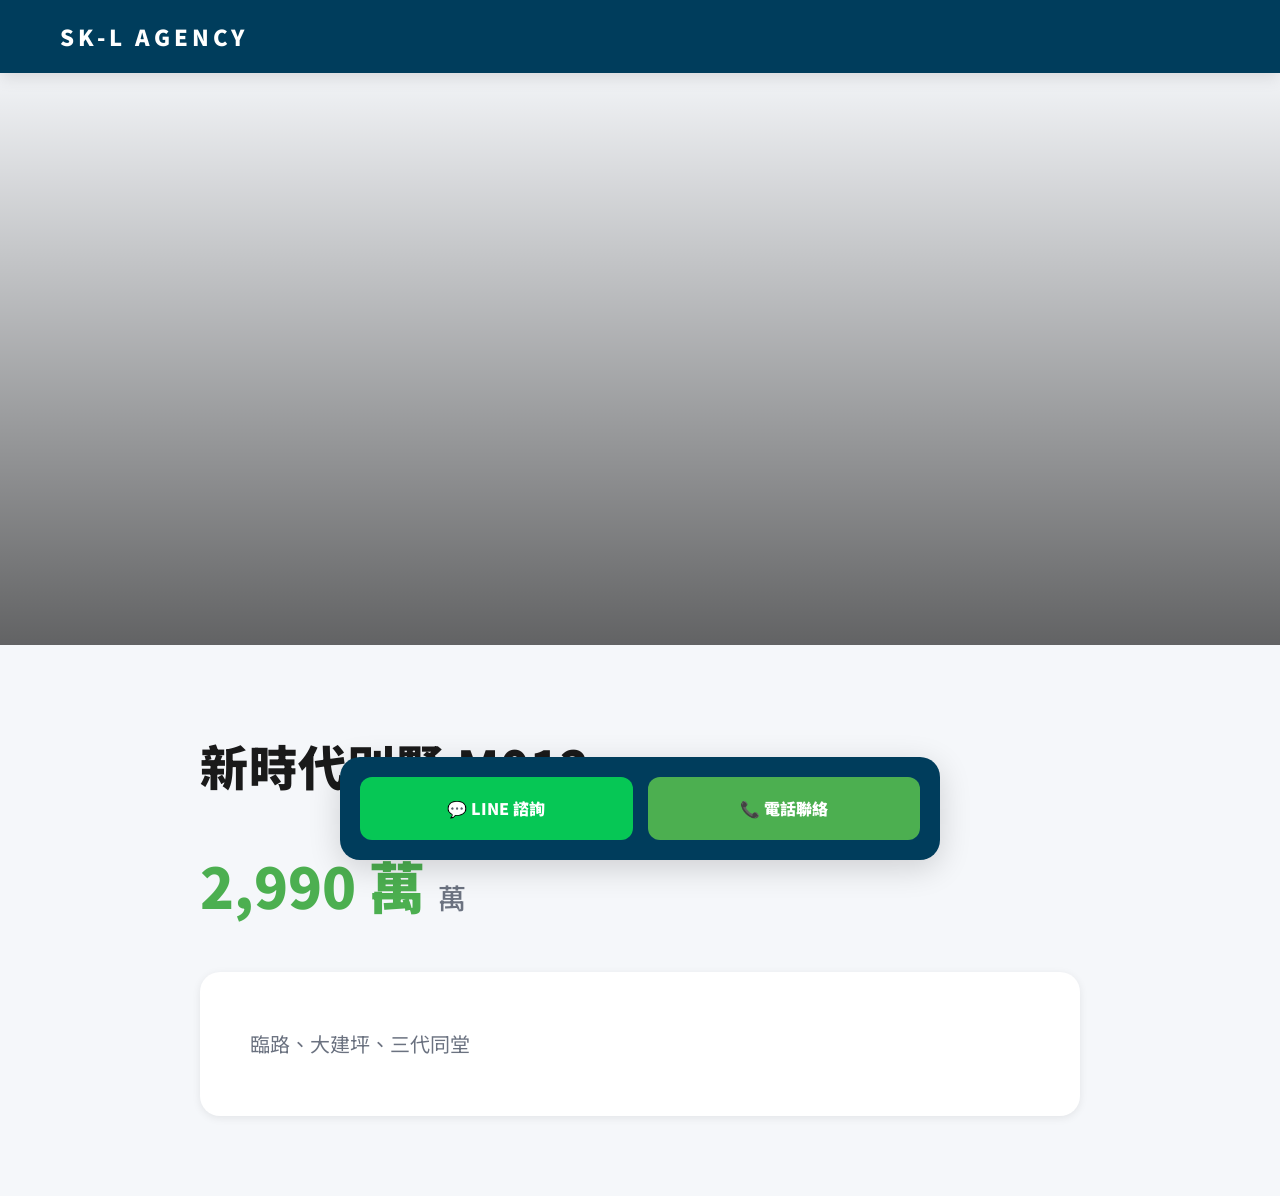
<file: p11/index.html>
<!DOCTYPE html>
<html lang='zh-TW'>
<head>
    <meta charset='utf-8'>
    <meta name='viewport' content='width=device-width,initial-scale=1'>
    <title>新時代別墅 M012</title>
    <meta name='description' content='SK-L 大台中地產戰略 - 專業房產置產顧問，為您提供台中精華區優質物件'>
    
<style>
    @import url('https://fonts.googleapis.com/css2?family=Noto+Sans+TC:wght@300;400;500;700;900&display=swap');
    
    :root {
        --primary-navy: #003D5C;
        --primary-green: #4CAF50;
        --primary-blue: #2196F3;
        --accent-gold: #D4AF37;
        --bg-light: #F5F7FA;
        --bg-white: #FFFFFF;
        --text-dark: #1A1A1A;
        --text-gray: #6B7280;
        --border-light: #E5E7EB;
        --shadow-sm: 0 2px 8px rgba(0,0,0,0.08);
        --shadow-md: 0 4px 16px rgba(0,0,0,0.12);
        --shadow-lg: 0 8px 32px rgba(0,0,0,0.16);
    }
    
    * {
        box-sizing: border-box;
        margin: 0;
        padding: 0;
    }
    
    body {
        font-family: 'Noto Sans TC', -apple-system, BlinkMacSystemFont, sans-serif;
        background: var(--bg-light);
        color: var(--text-dark);
        line-height: 1.7;
        overflow-x: hidden;
    }
    
    /* ========== 導航欄 ========== */
    .navbar {
        position: fixed;
        top: 0;
        width: 100%;
        z-index: 5000;
        background: var(--primary-navy);
        padding: 18px 60px;
        display: flex;
        justify-content: space-between;
        align-items: center;
        box-shadow: var(--shadow-md);
        transition: all 0.3s ease;
    }
    
    .logo {
        font-weight: 900;
        font-size: 22px;
        letter-spacing: 4px;
        text-decoration: none;
        color: var(--bg-white);
        text-transform: uppercase;
        transition: all 0.3s ease;
    }
    
    .logo:hover {
        color: var(--primary-green);
        transform: scale(1.05);
    }
    
    .nav-links {
        display: flex;
        gap: 35px;
        list-style: none;
    }
    
    .nav-links a {
        color: var(--bg-white);
        text-decoration: none;
        font-weight: 500;
        font-size: 16px;
        transition: all 0.3s ease;
        position: relative;
    }
    
    .nav-links a::after {
        content: '';
        position: absolute;
        bottom: -5px;
        left: 0;
        width: 0;
        height: 2px;
        background: var(--primary-green);
        transition: width 0.3s ease;
    }
    
    .nav-links a:hover::after {
        width: 100%;
    }
    
    /* ========== Hero 區域 ========== */
    .hero {
        height: 75vh;
        min-height: 600px;
        background: linear-gradient(135deg, rgba(0,61,92,0.85) 0%, rgba(76,175,80,0.65) 100%), 
                    url('https://images.unsplash.com/photo-1545324418-cc1a3fa10c00?auto=format&fit=crop&w=1920&q=80') center/cover;
        display: flex;
        align-items: center;
        justify-content: center;
        text-align: center;
        color: var(--bg-white);
        position: relative;
        margin-top: 60px;
    }
    
    .hero::before {
        content: '';
        position: absolute;
        top: 0;
        left: 0;
        right: 0;
        bottom: 0;
        background: radial-gradient(circle at center, transparent 0%, rgba(0,0,0,0.3) 100%);
    }
    
    .hero-content {
        position: relative;
        z-index: 10;
        max-width: 900px;
        padding: 0 30px;
    }
    
    .hero-content h1 {
        font-size: 64px;
        font-weight: 900;
        margin: 0 0 20px 0;
        letter-spacing: 6px;
        text-shadow: 2px 4px 12px rgba(0,0,0,0.3);
        animation: fadeInUp 1s ease;
    }
    
    .hero-content p {
        font-size: 22px;
        font-weight: 400;
        letter-spacing: 2px;
        opacity: 0.95;
        animation: fadeInUp 1.2s ease;
    }
    
    @keyframes fadeInUp {
        from {
            opacity: 0;
            transform: translateY(30px);
        }
        to {
            opacity: 1;
            transform: translateY(0);
        }
    }
    
    /* ========== 地圖容器（全寬度） ========== */
    .map-container {
        width: 100%;
        position: relative;
        background: var(--bg-white);
        box-shadow: var(--shadow-sm);
    }
    
    /* ========== 頂部橫向篩選列 ========== */
    .filter-bar {
        width: 100%;
        background: var(--bg-white);
        padding: 20px 40px;
        display: flex;
        gap: 15px;
        align-items: center;
        flex-wrap: wrap;
        border-bottom: 2px solid var(--border-light);
        box-shadow: var(--shadow-sm);
    }
    
    .filter-group {
        display: flex;
        flex-direction: column;
        gap: 5px;
        min-width: 150px;
        flex: 1;
    }
    
    .filter-group label {
        font-weight: 600;
        font-size: 13px;
        color: var(--text-gray);
        text-transform: uppercase;
        letter-spacing: 0.5px;
    }
    
    .filter-group select {
        width: 100%;
        padding: 12px 15px;
        border: 2px solid var(--border-light);
        border-radius: 8px;
        font-size: 15px;
        font-family: 'Noto Sans TC', sans-serif;
        transition: all 0.3s ease;
        background: var(--bg-white);
        cursor: pointer;
    }
    
    .filter-group select:focus {
        outline: none;
        border-color: var(--primary-green);
        box-shadow: 0 0 0 3px rgba(76,175,80,0.1);
    }
    
    .filter-btn {
        padding: 12px 35px;
        background: var(--primary-green);
        color: var(--bg-white);
        border: none;
        border-radius: 8px;
        font-size: 15px;
        font-weight: 700;
        cursor: pointer;
        transition: all 0.3s ease;
        text-transform: uppercase;
        letter-spacing: 1px;
        margin-top: auto;
        box-shadow: 0 2px 8px rgba(76,175,80,0.3);
    }
    
    .filter-btn:hover {
        background: #45a049;
        transform: translateY(-2px);
        box-shadow: 0 4px 12px rgba(76,175,80,0.4);
    }
    
    /* ========== 地圖區域（全寬度） ========== */
    #map {
        height: 600px;
        width: 100%;
        filter: grayscale(20%) contrast(100%);
    }
    
    /* ========== 物件網格 ========== */
    .section-title {
        text-align: center;
        font-size: 42px;
        font-weight: 900;
        color: var(--text-dark);
        margin: 80px 0 50px;
        letter-spacing: 2px;
    }
    
    .grid {
        display: grid;
        grid-template-columns: repeat(auto-fill, minmax(380px, 1fr));
        gap: 40px;
        padding: 0 60px 100px;
        max-width: 1400px;
        margin: 0 auto;
    }
    
    .card-anchor {
        text-decoration: none;
        color: inherit;
        display: block;
        transition: all 0.4s cubic-bezier(0.4, 0, 0.2, 1);
    }
    
    .card {
        background: var(--bg-white);
        border-radius: 16px;
        overflow: hidden;
        box-shadow: var(--shadow-sm);
        transition: all 0.4s cubic-bezier(0.4, 0, 0.2, 1);
        height: 100%;
        display: flex;
        flex-direction: column;
    }
    
    .card-anchor:hover .card {
        transform: translateY(-8px);
        box-shadow: var(--shadow-lg);
    }
    
    .card-img-wrapper {
        position: relative;
        width: 100%;
        height: 280px;
        overflow: hidden;
    }
    
    .card-img {
        width: 100%;
        height: 100%;
        object-fit: cover;
        transition: transform 0.6s cubic-bezier(0.4, 0, 0.2, 1);
    }
    
    .card-anchor:hover .card-img {
        transform: scale(1.08);
    }
    
    .card-badge {
        position: absolute;
        top: 20px;
        left: 20px;
        background: var(--primary-green);
        color: var(--bg-white);
        padding: 8px 18px;
        border-radius: 8px;
        font-weight: 700;
        font-size: 14px;
        letter-spacing: 1px;
        box-shadow: var(--shadow-sm);
    }
    
    .card-body {
        padding: 28px;
        flex: 1;
        display: flex;
        flex-direction: column;
        gap: 12px;
    }
    
    .card-area {
        color: var(--primary-navy);
        font-weight: 600;
        font-size: 14px;
        text-transform: uppercase;
        letter-spacing: 1.5px;
    }
    
    .card-title {
        font-size: 22px;
        font-weight: 700;
        color: var(--text-dark);
        line-height: 1.4;
        margin: 0;
    }
    
    .card-price {
        font-size: 32px;
        font-weight: 900;
        color: var(--primary-green);
        margin-top: auto;
    }
    
    .card-price span {
        font-size: 18px;
        font-weight: 500;
        color: var(--text-gray);
    }
    
    /* ========== 關於區域 ========== */
    .about-section {
        background: var(--bg-white);
        padding: 120px 60px;
        display: flex;
        align-items: center;
        gap: 80px;
        max-width: 1400px;
        margin: 80px auto;
        border-radius: 20px;
        box-shadow: var(--shadow-sm);
    }
    
    .about-img {
        width: 450px;
        height: 600px;
        object-fit: cover;
        border-radius: 20px;
        box-shadow: 30px 30px 0 var(--primary-green);
        transition: all 0.4s ease;
    }
    
    .about-img:hover {
        transform: translate(-5px, -5px);
        box-shadow: 35px 35px 0 var(--primary-green);
    }
    
    .about-content {
        flex: 1;
    }
    
    .about-content h3 {
        font-size: 38px;
        font-weight: 900;
        color: var(--text-dark);
        margin-bottom: 15px;
        letter-spacing: 1px;
    }
    
    .about-content p {
        font-size: 18px;
        line-height: 2;
        color: var(--text-gray);
    }
    
    /* ========== 聯絡欄 ========== */
    .contact-bar {
        position: fixed;
        bottom: 40px;
        left: 50%;
        transform: translateX(-50%);
        width: 90%;
        max-width: 600px;
        background: var(--primary-navy);
        padding: 20px;
        border-radius: 20px;
        display: flex;
        gap: 15px;
        z-index: 10000;
        box-shadow: var(--shadow-lg);
        animation: slideUp 0.6s ease;
    }
    
    @keyframes slideUp {
        from {
            opacity: 0;
            transform: translate(-50%, 100px);
        }
        to {
            opacity: 1;
            transform: translate(-50%, 0);
        }
    }
    
    .btn-contact {
        flex: 1;
        text-align: center;
        padding: 18px;
        border-radius: 12px;
        text-decoration: none;
        color: var(--bg-white);
        font-weight: 900;
        font-size: 16px;
        transition: all 0.3s ease;
        display: flex;
        align-items: center;
        justify-content: center;
        gap: 8px;
    }
    
    .btn-line {
        background: #06C755;
    }
    
    .btn-line:hover {
        background: #05B04C;
        transform: translateY(-3px);
        box-shadow: 0 8px 20px rgba(6,199,85,0.4);
    }
    
    .btn-phone {
        background: var(--primary-green);
    }
    
    .btn-phone:hover {
        background: #45a049;
        transform: translateY(-3px);
        box-shadow: 0 8px 20px rgba(76,175,80,0.4);
    }
    
    /* ========== 詳細頁面 ========== */
    .detail-hero {
        height: 65vh;
        min-height: 500px;
        background-size: cover;
        background-position: center;
        position: relative;
        margin-top: 60px;
    }
    
    .detail-hero::before {
        content: '';
        position: absolute;
        top: 0;
        left: 0;
        right: 0;
        bottom: 0;
        background: linear-gradient(to bottom, transparent 0%, rgba(0,0,0,0.6) 100%);
    }
    
    .detail-content {
        padding: 80px 60px;
        max-width: 1000px;
        margin: 0 auto;
    }
    
    .detail-content h1 {
        font-size: 48px;
        font-weight: 900;
        color: var(--text-dark);
        margin-bottom: 30px;
        letter-spacing: 1px;
    }
    
    .detail-price {
        font-size: 56px;
        font-weight: 900;
        color: var(--primary-green);
        margin-bottom: 40px;
    }
    
    .detail-price span {
        font-size: 28px;
        font-weight: 500;
        color: var(--text-gray);
    }
    
    .detail-description {
        font-size: 20px;
        line-height: 2.2;
        color: var(--text-gray);
        background: var(--bg-white);
        padding: 50px;
        border-radius: 20px;
        box-shadow: var(--shadow-sm);
    }
    
    /* ========== 響應式設計 ========== */
    @media (max-width: 1024px) {
        .grid {
            grid-template-columns: repeat(auto-fill, minmax(320px, 1fr));
            gap: 30px;
            padding: 0 40px 80px;
        }
        
        .about-section {
            flex-direction: column;
            padding: 80px 40px;
        }
        
        .about-img {
            width: 100%;
            max-width: 450px;
            height: 500px;
        }
        
        .filter-bar {
            padding: 15px 20px;
        }
    }
    
    @media (max-width: 768px) {
        .navbar {
            padding: 15px 25px;
        }
        
        .logo {
            font-size: 18px;
            letter-spacing: 2px;
        }
        
        .nav-links {
            display: none;
        }
        
        .hero {
            height: 60vh;
            min-height: 500px;
        }
        
        .hero-content h1 {
            font-size: 42px;
            letter-spacing: 3px;
        }
        
        .hero-content p {
            font-size: 18px;
        }
        
        .filter-bar {
            flex-direction: column;
            gap: 10px;
        }
        
        .filter-group {
            width: 100%;
            min-width: auto;
        }
        
        .filter-btn {
            width: 100%;
        }
        
        #map {
            height: 400px;
        }
        
        .grid {
            grid-template-columns: 1fr;
            padding: 0 20px 60px;
        }
        
        .about-section {
            padding: 60px 25px;
            gap: 40px;
        }
        
        .about-img {
            height: 400px;
            box-shadow: 20px 20px 0 var(--primary-green);
        }
        
        .about-content h3 {
            font-size: 32px;
        }
        
        .about-content p {
            font-size: 16px;
        }
        
        .contact-bar {
            width: 95%;
            bottom: 20px;
            padding: 15px;
            flex-direction: column;
            gap: 10px;
        }
        
        .detail-content {
            padding: 60px 25px;
        }
        
        .detail-content h1 {
            font-size: 36px;
        }
        
        .detail-price {
            font-size: 42px;
        }
        
        .detail-description {
            font-size: 18px;
            padding: 35px 25px;
        }
    }
</style>

</head>
<body>
            <nav class="navbar">
                <a href="/taichung-houses/" class="logo">SK-L AGENCY</a>
            </nav>
            <div class="detail-hero" style="background-image:url('https://raw.githubusercontent.com/ShihKaiLin/taichung-houses/main/images/d12.jpg');"></div>
            <div class="detail-content">
                <h1>新時代別墅 M012</h1>
                <div class="detail-price">2,990 萬 <span>萬</span></div>
                <div class="detail-description">臨路、大建坪、三代同堂</div>
            </div>
            <div class="contact-bar">
                <a class="btn-contact btn-line" href="https://line.me/ti/p/FDsMyAYDv_">💬 LINE 諮詢</a>
                <a class="btn-contact btn-phone" href="tel:0938-615-351">📞 電話聯絡</a>
            </div>
            </body>
</html>
</file>
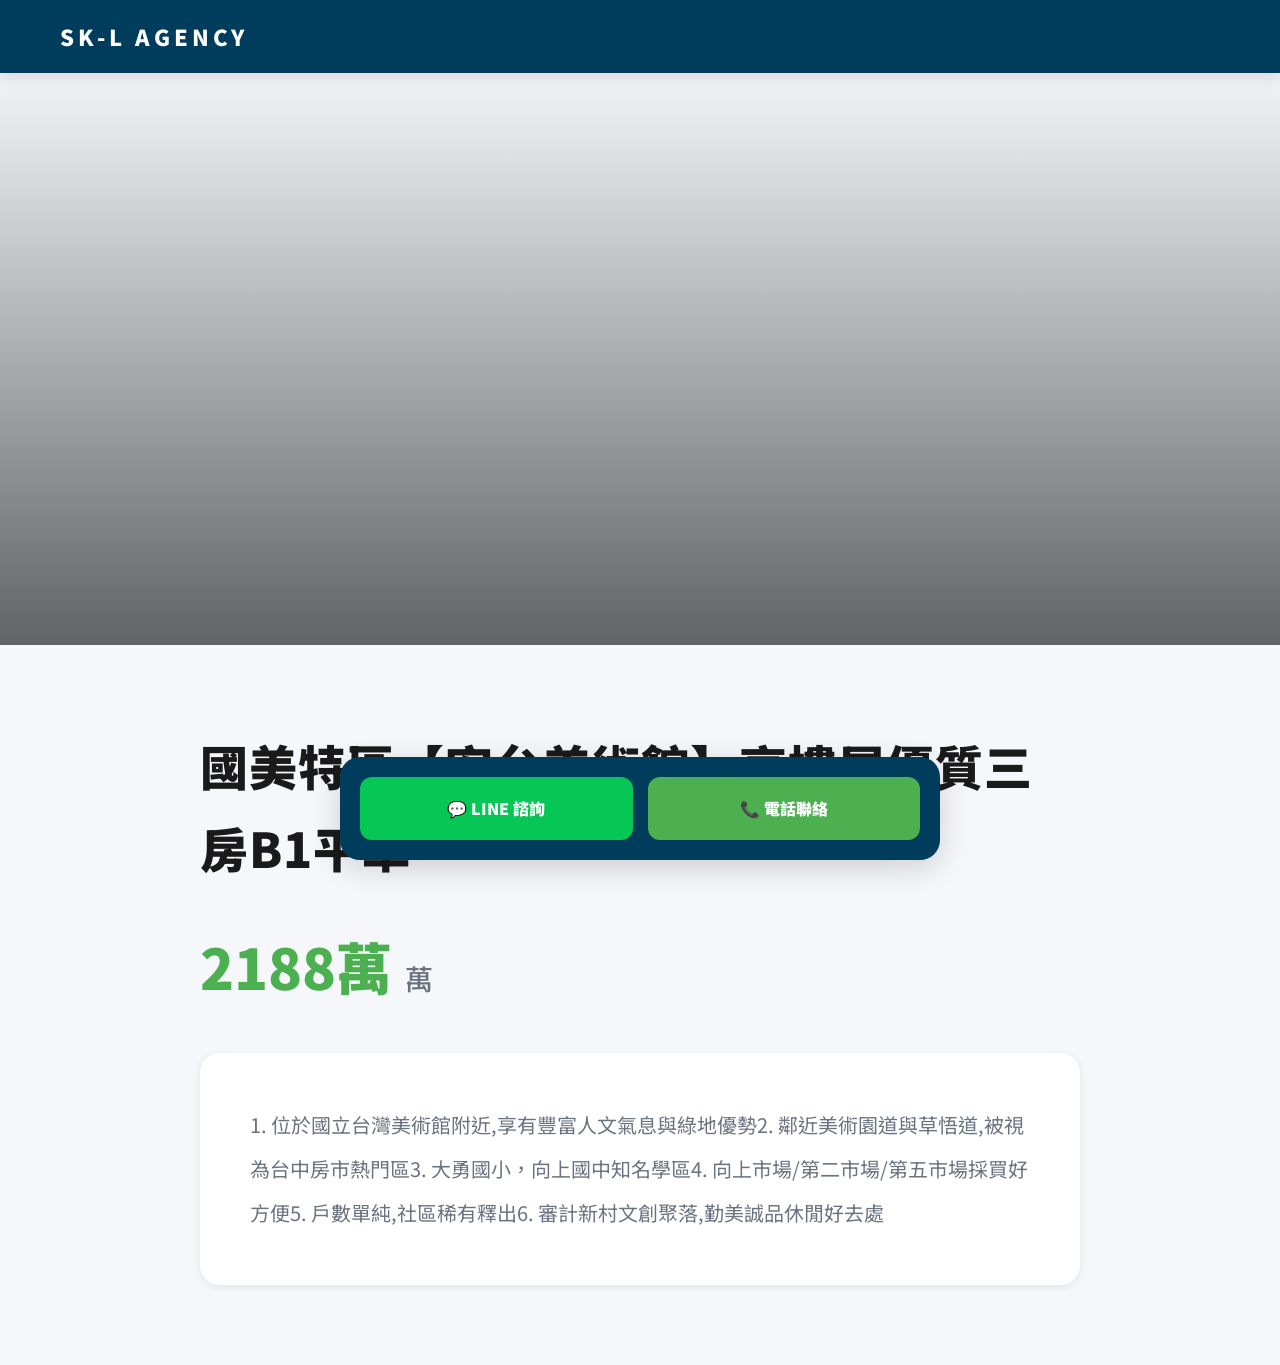
<file: p2/index.html>
<!DOCTYPE html>
<html lang='zh-TW'>
<head>
    <meta charset='utf-8'>
    <meta name='viewport' content='width=device-width,initial-scale=1'>
    <title>國美特區【宏台美術館】高樓層優質三房B1平車</title>
    <meta name='description' content='SK-L 大台中地產戰略 - 專業房產置產顧問，為您提供台中精華區優質物件'>
    
<style>
    @import url('https://fonts.googleapis.com/css2?family=Noto+Sans+TC:wght@300;400;500;700;900&display=swap');
    
    :root {
        --primary-navy: #003D5C;
        --primary-green: #4CAF50;
        --primary-blue: #2196F3;
        --accent-gold: #D4AF37;
        --bg-light: #F5F7FA;
        --bg-white: #FFFFFF;
        --text-dark: #1A1A1A;
        --text-gray: #6B7280;
        --border-light: #E5E7EB;
        --shadow-sm: 0 2px 8px rgba(0,0,0,0.08);
        --shadow-md: 0 4px 16px rgba(0,0,0,0.12);
        --shadow-lg: 0 8px 32px rgba(0,0,0,0.16);
    }
    
    * {
        box-sizing: border-box;
        margin: 0;
        padding: 0;
    }
    
    body {
        font-family: 'Noto Sans TC', -apple-system, BlinkMacSystemFont, sans-serif;
        background: var(--bg-light);
        color: var(--text-dark);
        line-height: 1.7;
        overflow-x: hidden;
    }
    
    /* ========== 導航欄 ========== */
    .navbar {
        position: fixed;
        top: 0;
        width: 100%;
        z-index: 5000;
        background: var(--primary-navy);
        padding: 18px 60px;
        display: flex;
        justify-content: space-between;
        align-items: center;
        box-shadow: var(--shadow-md);
        transition: all 0.3s ease;
    }
    
    .logo {
        font-weight: 900;
        font-size: 22px;
        letter-spacing: 4px;
        text-decoration: none;
        color: var(--bg-white);
        text-transform: uppercase;
        transition: all 0.3s ease;
    }
    
    .logo:hover {
        color: var(--primary-green);
        transform: scale(1.05);
    }
    
    .nav-links {
        display: flex;
        gap: 35px;
        list-style: none;
    }
    
    .nav-links a {
        color: var(--bg-white);
        text-decoration: none;
        font-weight: 500;
        font-size: 16px;
        transition: all 0.3s ease;
        position: relative;
    }
    
    .nav-links a::after {
        content: '';
        position: absolute;
        bottom: -5px;
        left: 0;
        width: 0;
        height: 2px;
        background: var(--primary-green);
        transition: width 0.3s ease;
    }
    
    .nav-links a:hover::after {
        width: 100%;
    }
    
    /* ========== Hero 區域 ========== */
    .hero {
        height: 75vh;
        min-height: 600px;
        background: linear-gradient(135deg, rgba(0,61,92,0.85) 0%, rgba(76,175,80,0.65) 100%), 
                    url('https://images.unsplash.com/photo-1545324418-cc1a3fa10c00?auto=format&fit=crop&w=1920&q=80') center/cover;
        display: flex;
        align-items: center;
        justify-content: center;
        text-align: center;
        color: var(--bg-white);
        position: relative;
        margin-top: 60px;
    }
    
    .hero::before {
        content: '';
        position: absolute;
        top: 0;
        left: 0;
        right: 0;
        bottom: 0;
        background: radial-gradient(circle at center, transparent 0%, rgba(0,0,0,0.3) 100%);
    }
    
    .hero-content {
        position: relative;
        z-index: 10;
        max-width: 900px;
        padding: 0 30px;
    }
    
    .hero-content h1 {
        font-size: 64px;
        font-weight: 900;
        margin: 0 0 20px 0;
        letter-spacing: 6px;
        text-shadow: 2px 4px 12px rgba(0,0,0,0.3);
        animation: fadeInUp 1s ease;
    }
    
    .hero-content p {
        font-size: 22px;
        font-weight: 400;
        letter-spacing: 2px;
        opacity: 0.95;
        animation: fadeInUp 1.2s ease;
    }
    
    @keyframes fadeInUp {
        from {
            opacity: 0;
            transform: translateY(30px);
        }
        to {
            opacity: 1;
            transform: translateY(0);
        }
    }
    
    /* ========== 地圖容器（全寬度） ========== */
    .map-container {
        width: 100%;
        position: relative;
        background: var(--bg-white);
        box-shadow: var(--shadow-sm);
    }
    
    /* ========== 頂部橫向篩選列 ========== */
    .filter-bar {
        width: 100%;
        background: var(--bg-white);
        padding: 20px 40px;
        display: flex;
        gap: 15px;
        align-items: center;
        flex-wrap: wrap;
        border-bottom: 2px solid var(--border-light);
        box-shadow: var(--shadow-sm);
    }
    
    .filter-group {
        display: flex;
        flex-direction: column;
        gap: 5px;
        min-width: 150px;
        flex: 1;
    }
    
    .filter-group label {
        font-weight: 600;
        font-size: 13px;
        color: var(--text-gray);
        text-transform: uppercase;
        letter-spacing: 0.5px;
    }
    
    .filter-group select {
        width: 100%;
        padding: 12px 15px;
        border: 2px solid var(--border-light);
        border-radius: 8px;
        font-size: 15px;
        font-family: 'Noto Sans TC', sans-serif;
        transition: all 0.3s ease;
        background: var(--bg-white);
        cursor: pointer;
    }
    
    .filter-group select:focus {
        outline: none;
        border-color: var(--primary-green);
        box-shadow: 0 0 0 3px rgba(76,175,80,0.1);
    }
    
    .filter-btn {
        padding: 12px 35px;
        background: var(--primary-green);
        color: var(--bg-white);
        border: none;
        border-radius: 8px;
        font-size: 15px;
        font-weight: 700;
        cursor: pointer;
        transition: all 0.3s ease;
        text-transform: uppercase;
        letter-spacing: 1px;
        margin-top: auto;
        box-shadow: 0 2px 8px rgba(76,175,80,0.3);
    }
    
    .filter-btn:hover {
        background: #45a049;
        transform: translateY(-2px);
        box-shadow: 0 4px 12px rgba(76,175,80,0.4);
    }
    
    /* ========== 地圖區域（全寬度） ========== */
    #map {
        height: 600px;
        width: 100%;
        filter: grayscale(20%) contrast(100%);
    }
    
    /* ========== 物件網格 ========== */
    .section-title {
        text-align: center;
        font-size: 42px;
        font-weight: 900;
        color: var(--text-dark);
        margin: 80px 0 50px;
        letter-spacing: 2px;
    }
    
    .grid {
        display: grid;
        grid-template-columns: repeat(auto-fill, minmax(380px, 1fr));
        gap: 40px;
        padding: 0 60px 100px;
        max-width: 1400px;
        margin: 0 auto;
    }
    
    .card-anchor {
        text-decoration: none;
        color: inherit;
        display: block;
        transition: all 0.4s cubic-bezier(0.4, 0, 0.2, 1);
    }
    
    .card {
        background: var(--bg-white);
        border-radius: 16px;
        overflow: hidden;
        box-shadow: var(--shadow-sm);
        transition: all 0.4s cubic-bezier(0.4, 0, 0.2, 1);
        height: 100%;
        display: flex;
        flex-direction: column;
    }
    
    .card-anchor:hover .card {
        transform: translateY(-8px);
        box-shadow: var(--shadow-lg);
    }
    
    .card-img-wrapper {
        position: relative;
        width: 100%;
        height: 280px;
        overflow: hidden;
    }
    
    .card-img {
        width: 100%;
        height: 100%;
        object-fit: cover;
        transition: transform 0.6s cubic-bezier(0.4, 0, 0.2, 1);
    }
    
    .card-anchor:hover .card-img {
        transform: scale(1.08);
    }
    
    .card-badge {
        position: absolute;
        top: 20px;
        left: 20px;
        background: var(--primary-green);
        color: var(--bg-white);
        padding: 8px 18px;
        border-radius: 8px;
        font-weight: 700;
        font-size: 14px;
        letter-spacing: 1px;
        box-shadow: var(--shadow-sm);
    }
    
    .card-body {
        padding: 28px;
        flex: 1;
        display: flex;
        flex-direction: column;
        gap: 12px;
    }
    
    .card-area {
        color: var(--primary-navy);
        font-weight: 600;
        font-size: 14px;
        text-transform: uppercase;
        letter-spacing: 1.5px;
    }
    
    .card-title {
        font-size: 22px;
        font-weight: 700;
        color: var(--text-dark);
        line-height: 1.4;
        margin: 0;
    }
    
    .card-price {
        font-size: 32px;
        font-weight: 900;
        color: var(--primary-green);
        margin-top: auto;
    }
    
    .card-price span {
        font-size: 18px;
        font-weight: 500;
        color: var(--text-gray);
    }
    
    /* ========== 關於區域 ========== */
    .about-section {
        background: var(--bg-white);
        padding: 120px 60px;
        display: flex;
        align-items: center;
        gap: 80px;
        max-width: 1400px;
        margin: 80px auto;
        border-radius: 20px;
        box-shadow: var(--shadow-sm);
    }
    
    .about-img {
        width: 450px;
        height: 600px;
        object-fit: cover;
        border-radius: 20px;
        box-shadow: 30px 30px 0 var(--primary-green);
        transition: all 0.4s ease;
    }
    
    .about-img:hover {
        transform: translate(-5px, -5px);
        box-shadow: 35px 35px 0 var(--primary-green);
    }
    
    .about-content {
        flex: 1;
    }
    
    .about-content h3 {
        font-size: 38px;
        font-weight: 900;
        color: var(--text-dark);
        margin-bottom: 15px;
        letter-spacing: 1px;
    }
    
    .about-content p {
        font-size: 18px;
        line-height: 2;
        color: var(--text-gray);
    }
    
    /* ========== 聯絡欄 ========== */
    .contact-bar {
        position: fixed;
        bottom: 40px;
        left: 50%;
        transform: translateX(-50%);
        width: 90%;
        max-width: 600px;
        background: var(--primary-navy);
        padding: 20px;
        border-radius: 20px;
        display: flex;
        gap: 15px;
        z-index: 10000;
        box-shadow: var(--shadow-lg);
        animation: slideUp 0.6s ease;
    }
    
    @keyframes slideUp {
        from {
            opacity: 0;
            transform: translate(-50%, 100px);
        }
        to {
            opacity: 1;
            transform: translate(-50%, 0);
        }
    }
    
    .btn-contact {
        flex: 1;
        text-align: center;
        padding: 18px;
        border-radius: 12px;
        text-decoration: none;
        color: var(--bg-white);
        font-weight: 900;
        font-size: 16px;
        transition: all 0.3s ease;
        display: flex;
        align-items: center;
        justify-content: center;
        gap: 8px;
    }
    
    .btn-line {
        background: #06C755;
    }
    
    .btn-line:hover {
        background: #05B04C;
        transform: translateY(-3px);
        box-shadow: 0 8px 20px rgba(6,199,85,0.4);
    }
    
    .btn-phone {
        background: var(--primary-green);
    }
    
    .btn-phone:hover {
        background: #45a049;
        transform: translateY(-3px);
        box-shadow: 0 8px 20px rgba(76,175,80,0.4);
    }
    
    /* ========== 詳細頁面 ========== */
    .detail-hero {
        height: 65vh;
        min-height: 500px;
        background-size: cover;
        background-position: center;
        position: relative;
        margin-top: 60px;
    }
    
    .detail-hero::before {
        content: '';
        position: absolute;
        top: 0;
        left: 0;
        right: 0;
        bottom: 0;
        background: linear-gradient(to bottom, transparent 0%, rgba(0,0,0,0.6) 100%);
    }
    
    .detail-content {
        padding: 80px 60px;
        max-width: 1000px;
        margin: 0 auto;
    }
    
    .detail-content h1 {
        font-size: 48px;
        font-weight: 900;
        color: var(--text-dark);
        margin-bottom: 30px;
        letter-spacing: 1px;
    }
    
    .detail-price {
        font-size: 56px;
        font-weight: 900;
        color: var(--primary-green);
        margin-bottom: 40px;
    }
    
    .detail-price span {
        font-size: 28px;
        font-weight: 500;
        color: var(--text-gray);
    }
    
    .detail-description {
        font-size: 20px;
        line-height: 2.2;
        color: var(--text-gray);
        background: var(--bg-white);
        padding: 50px;
        border-radius: 20px;
        box-shadow: var(--shadow-sm);
    }
    
    /* ========== 響應式設計 ========== */
    @media (max-width: 1024px) {
        .grid {
            grid-template-columns: repeat(auto-fill, minmax(320px, 1fr));
            gap: 30px;
            padding: 0 40px 80px;
        }
        
        .about-section {
            flex-direction: column;
            padding: 80px 40px;
        }
        
        .about-img {
            width: 100%;
            max-width: 450px;
            height: 500px;
        }
        
        .filter-bar {
            padding: 15px 20px;
        }
    }
    
    @media (max-width: 768px) {
        .navbar {
            padding: 15px 25px;
        }
        
        .logo {
            font-size: 18px;
            letter-spacing: 2px;
        }
        
        .nav-links {
            display: none;
        }
        
        .hero {
            height: 60vh;
            min-height: 500px;
        }
        
        .hero-content h1 {
            font-size: 42px;
            letter-spacing: 3px;
        }
        
        .hero-content p {
            font-size: 18px;
        }
        
        .filter-bar {
            flex-direction: column;
            gap: 10px;
        }
        
        .filter-group {
            width: 100%;
            min-width: auto;
        }
        
        .filter-btn {
            width: 100%;
        }
        
        #map {
            height: 400px;
        }
        
        .grid {
            grid-template-columns: 1fr;
            padding: 0 20px 60px;
        }
        
        .about-section {
            padding: 60px 25px;
            gap: 40px;
        }
        
        .about-img {
            height: 400px;
            box-shadow: 20px 20px 0 var(--primary-green);
        }
        
        .about-content h3 {
            font-size: 32px;
        }
        
        .about-content p {
            font-size: 16px;
        }
        
        .contact-bar {
            width: 95%;
            bottom: 20px;
            padding: 15px;
            flex-direction: column;
            gap: 10px;
        }
        
        .detail-content {
            padding: 60px 25px;
        }
        
        .detail-content h1 {
            font-size: 36px;
        }
        
        .detail-price {
            font-size: 42px;
        }
        
        .detail-description {
            font-size: 18px;
            padding: 35px 25px;
        }
    }
</style>

</head>
<body>
            <nav class="navbar">
                <a href="/taichung-houses/" class="logo">SK-L AGENCY</a>
            </nav>
            <div class="detail-hero" style="background-image:url('https://raw.githubusercontent.com/ShihKaiLin/taichung-houses/main/images/h03.jpg');"></div>
            <div class="detail-content">
                <h1>國美特區【宏台美術館】高樓層優質三房B1平車</h1>
                <div class="detail-price">2188萬 <span>萬</span></div>
                <div class="detail-description">1. 位於國立台灣美術館附近,享有豐富人文氣息與綠地優勢2. 鄰近美術園道與草悟道,被視為台中房市熱門區3. 大勇國小，向上國中知名學區4. 向上市場/第二市場/第五市場採買好方便5. 戶數單純,社區稀有釋出6. 審計新村文創聚落,勤美誠品休閒好去處</div>
            </div>
            <div class="contact-bar">
                <a class="btn-contact btn-line" href="https://line.me/ti/p/FDsMyAYDv_">💬 LINE 諮詢</a>
                <a class="btn-contact btn-phone" href="tel:0938-615-351">📞 電話聯絡</a>
            </div>
            </body>
</html>
</file>
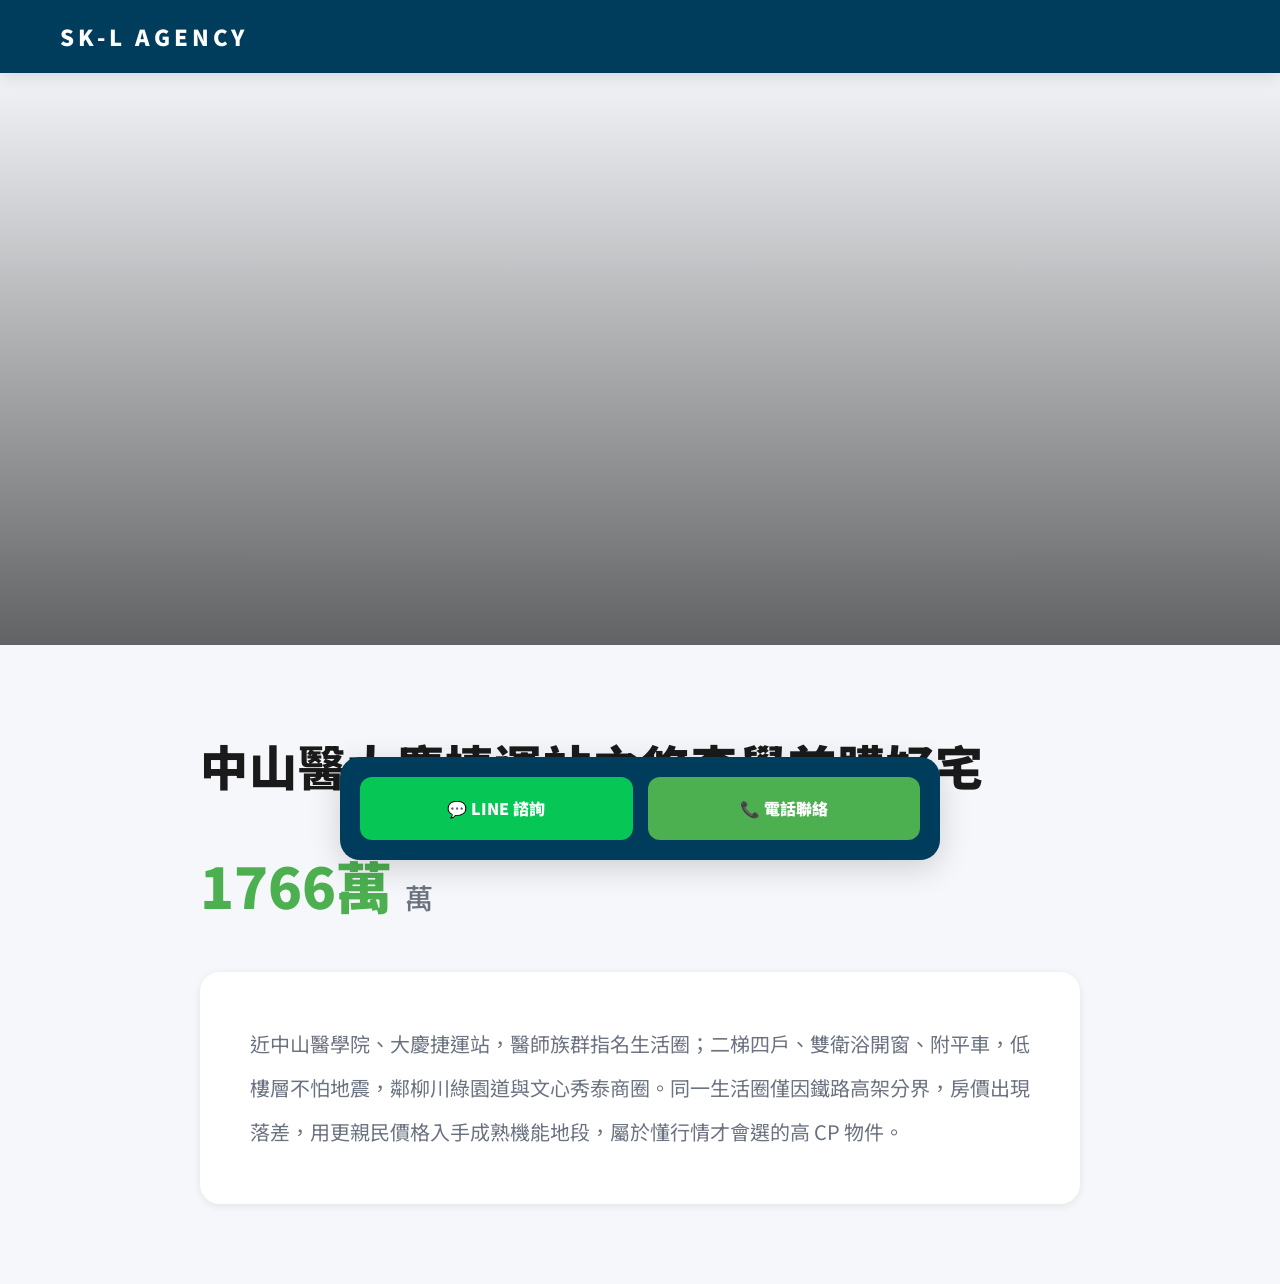
<file: p3/index.html>
<!DOCTYPE html>
<html lang='zh-TW'>
<head>
    <meta charset='utf-8'>
    <meta name='viewport' content='width=device-width,initial-scale=1'>
    <title>中山醫大慶捷運站之悠森學首購好宅</title>
    <meta name='description' content='SK-L 大台中地產戰略 - 專業房產置產顧問，為您提供台中精華區優質物件'>
    
<style>
    @import url('https://fonts.googleapis.com/css2?family=Noto+Sans+TC:wght@300;400;500;700;900&display=swap');
    
    :root {
        --primary-navy: #003D5C;
        --primary-green: #4CAF50;
        --primary-blue: #2196F3;
        --accent-gold: #D4AF37;
        --bg-light: #F5F7FA;
        --bg-white: #FFFFFF;
        --text-dark: #1A1A1A;
        --text-gray: #6B7280;
        --border-light: #E5E7EB;
        --shadow-sm: 0 2px 8px rgba(0,0,0,0.08);
        --shadow-md: 0 4px 16px rgba(0,0,0,0.12);
        --shadow-lg: 0 8px 32px rgba(0,0,0,0.16);
    }
    
    * {
        box-sizing: border-box;
        margin: 0;
        padding: 0;
    }
    
    body {
        font-family: 'Noto Sans TC', -apple-system, BlinkMacSystemFont, sans-serif;
        background: var(--bg-light);
        color: var(--text-dark);
        line-height: 1.7;
        overflow-x: hidden;
    }
    
    /* ========== 導航欄 ========== */
    .navbar {
        position: fixed;
        top: 0;
        width: 100%;
        z-index: 5000;
        background: var(--primary-navy);
        padding: 18px 60px;
        display: flex;
        justify-content: space-between;
        align-items: center;
        box-shadow: var(--shadow-md);
        transition: all 0.3s ease;
    }
    
    .logo {
        font-weight: 900;
        font-size: 22px;
        letter-spacing: 4px;
        text-decoration: none;
        color: var(--bg-white);
        text-transform: uppercase;
        transition: all 0.3s ease;
    }
    
    .logo:hover {
        color: var(--primary-green);
        transform: scale(1.05);
    }
    
    .nav-links {
        display: flex;
        gap: 35px;
        list-style: none;
    }
    
    .nav-links a {
        color: var(--bg-white);
        text-decoration: none;
        font-weight: 500;
        font-size: 16px;
        transition: all 0.3s ease;
        position: relative;
    }
    
    .nav-links a::after {
        content: '';
        position: absolute;
        bottom: -5px;
        left: 0;
        width: 0;
        height: 2px;
        background: var(--primary-green);
        transition: width 0.3s ease;
    }
    
    .nav-links a:hover::after {
        width: 100%;
    }
    
    /* ========== Hero 區域 ========== */
    .hero {
        height: 75vh;
        min-height: 600px;
        background: linear-gradient(135deg, rgba(0,61,92,0.85) 0%, rgba(76,175,80,0.65) 100%), 
                    url('https://images.unsplash.com/photo-1545324418-cc1a3fa10c00?auto=format&fit=crop&w=1920&q=80') center/cover;
        display: flex;
        align-items: center;
        justify-content: center;
        text-align: center;
        color: var(--bg-white);
        position: relative;
        margin-top: 60px;
    }
    
    .hero::before {
        content: '';
        position: absolute;
        top: 0;
        left: 0;
        right: 0;
        bottom: 0;
        background: radial-gradient(circle at center, transparent 0%, rgba(0,0,0,0.3) 100%);
    }
    
    .hero-content {
        position: relative;
        z-index: 10;
        max-width: 900px;
        padding: 0 30px;
    }
    
    .hero-content h1 {
        font-size: 64px;
        font-weight: 900;
        margin: 0 0 20px 0;
        letter-spacing: 6px;
        text-shadow: 2px 4px 12px rgba(0,0,0,0.3);
        animation: fadeInUp 1s ease;
    }
    
    .hero-content p {
        font-size: 22px;
        font-weight: 400;
        letter-spacing: 2px;
        opacity: 0.95;
        animation: fadeInUp 1.2s ease;
    }
    
    @keyframes fadeInUp {
        from {
            opacity: 0;
            transform: translateY(30px);
        }
        to {
            opacity: 1;
            transform: translateY(0);
        }
    }
    
    /* ========== 地圖容器（全寬度） ========== */
    .map-container {
        width: 100%;
        position: relative;
        background: var(--bg-white);
        box-shadow: var(--shadow-sm);
    }
    
    /* ========== 頂部橫向篩選列 ========== */
    .filter-bar {
        width: 100%;
        background: var(--bg-white);
        padding: 20px 40px;
        display: flex;
        gap: 15px;
        align-items: center;
        flex-wrap: wrap;
        border-bottom: 2px solid var(--border-light);
        box-shadow: var(--shadow-sm);
    }
    
    .filter-group {
        display: flex;
        flex-direction: column;
        gap: 5px;
        min-width: 150px;
        flex: 1;
    }
    
    .filter-group label {
        font-weight: 600;
        font-size: 13px;
        color: var(--text-gray);
        text-transform: uppercase;
        letter-spacing: 0.5px;
    }
    
    .filter-group select {
        width: 100%;
        padding: 12px 15px;
        border: 2px solid var(--border-light);
        border-radius: 8px;
        font-size: 15px;
        font-family: 'Noto Sans TC', sans-serif;
        transition: all 0.3s ease;
        background: var(--bg-white);
        cursor: pointer;
    }
    
    .filter-group select:focus {
        outline: none;
        border-color: var(--primary-green);
        box-shadow: 0 0 0 3px rgba(76,175,80,0.1);
    }
    
    .filter-btn {
        padding: 12px 35px;
        background: var(--primary-green);
        color: var(--bg-white);
        border: none;
        border-radius: 8px;
        font-size: 15px;
        font-weight: 700;
        cursor: pointer;
        transition: all 0.3s ease;
        text-transform: uppercase;
        letter-spacing: 1px;
        margin-top: auto;
        box-shadow: 0 2px 8px rgba(76,175,80,0.3);
    }
    
    .filter-btn:hover {
        background: #45a049;
        transform: translateY(-2px);
        box-shadow: 0 4px 12px rgba(76,175,80,0.4);
    }
    
    /* ========== 地圖區域（全寬度） ========== */
    #map {
        height: 600px;
        width: 100%;
        filter: grayscale(20%) contrast(100%);
    }
    
    /* ========== 物件網格 ========== */
    .section-title {
        text-align: center;
        font-size: 42px;
        font-weight: 900;
        color: var(--text-dark);
        margin: 80px 0 50px;
        letter-spacing: 2px;
    }
    
    .grid {
        display: grid;
        grid-template-columns: repeat(auto-fill, minmax(380px, 1fr));
        gap: 40px;
        padding: 0 60px 100px;
        max-width: 1400px;
        margin: 0 auto;
    }
    
    .card-anchor {
        text-decoration: none;
        color: inherit;
        display: block;
        transition: all 0.4s cubic-bezier(0.4, 0, 0.2, 1);
    }
    
    .card {
        background: var(--bg-white);
        border-radius: 16px;
        overflow: hidden;
        box-shadow: var(--shadow-sm);
        transition: all 0.4s cubic-bezier(0.4, 0, 0.2, 1);
        height: 100%;
        display: flex;
        flex-direction: column;
    }
    
    .card-anchor:hover .card {
        transform: translateY(-8px);
        box-shadow: var(--shadow-lg);
    }
    
    .card-img-wrapper {
        position: relative;
        width: 100%;
        height: 280px;
        overflow: hidden;
    }
    
    .card-img {
        width: 100%;
        height: 100%;
        object-fit: cover;
        transition: transform 0.6s cubic-bezier(0.4, 0, 0.2, 1);
    }
    
    .card-anchor:hover .card-img {
        transform: scale(1.08);
    }
    
    .card-badge {
        position: absolute;
        top: 20px;
        left: 20px;
        background: var(--primary-green);
        color: var(--bg-white);
        padding: 8px 18px;
        border-radius: 8px;
        font-weight: 700;
        font-size: 14px;
        letter-spacing: 1px;
        box-shadow: var(--shadow-sm);
    }
    
    .card-body {
        padding: 28px;
        flex: 1;
        display: flex;
        flex-direction: column;
        gap: 12px;
    }
    
    .card-area {
        color: var(--primary-navy);
        font-weight: 600;
        font-size: 14px;
        text-transform: uppercase;
        letter-spacing: 1.5px;
    }
    
    .card-title {
        font-size: 22px;
        font-weight: 700;
        color: var(--text-dark);
        line-height: 1.4;
        margin: 0;
    }
    
    .card-price {
        font-size: 32px;
        font-weight: 900;
        color: var(--primary-green);
        margin-top: auto;
    }
    
    .card-price span {
        font-size: 18px;
        font-weight: 500;
        color: var(--text-gray);
    }
    
    /* ========== 關於區域 ========== */
    .about-section {
        background: var(--bg-white);
        padding: 120px 60px;
        display: flex;
        align-items: center;
        gap: 80px;
        max-width: 1400px;
        margin: 80px auto;
        border-radius: 20px;
        box-shadow: var(--shadow-sm);
    }
    
    .about-img {
        width: 450px;
        height: 600px;
        object-fit: cover;
        border-radius: 20px;
        box-shadow: 30px 30px 0 var(--primary-green);
        transition: all 0.4s ease;
    }
    
    .about-img:hover {
        transform: translate(-5px, -5px);
        box-shadow: 35px 35px 0 var(--primary-green);
    }
    
    .about-content {
        flex: 1;
    }
    
    .about-content h3 {
        font-size: 38px;
        font-weight: 900;
        color: var(--text-dark);
        margin-bottom: 15px;
        letter-spacing: 1px;
    }
    
    .about-content p {
        font-size: 18px;
        line-height: 2;
        color: var(--text-gray);
    }
    
    /* ========== 聯絡欄 ========== */
    .contact-bar {
        position: fixed;
        bottom: 40px;
        left: 50%;
        transform: translateX(-50%);
        width: 90%;
        max-width: 600px;
        background: var(--primary-navy);
        padding: 20px;
        border-radius: 20px;
        display: flex;
        gap: 15px;
        z-index: 10000;
        box-shadow: var(--shadow-lg);
        animation: slideUp 0.6s ease;
    }
    
    @keyframes slideUp {
        from {
            opacity: 0;
            transform: translate(-50%, 100px);
        }
        to {
            opacity: 1;
            transform: translate(-50%, 0);
        }
    }
    
    .btn-contact {
        flex: 1;
        text-align: center;
        padding: 18px;
        border-radius: 12px;
        text-decoration: none;
        color: var(--bg-white);
        font-weight: 900;
        font-size: 16px;
        transition: all 0.3s ease;
        display: flex;
        align-items: center;
        justify-content: center;
        gap: 8px;
    }
    
    .btn-line {
        background: #06C755;
    }
    
    .btn-line:hover {
        background: #05B04C;
        transform: translateY(-3px);
        box-shadow: 0 8px 20px rgba(6,199,85,0.4);
    }
    
    .btn-phone {
        background: var(--primary-green);
    }
    
    .btn-phone:hover {
        background: #45a049;
        transform: translateY(-3px);
        box-shadow: 0 8px 20px rgba(76,175,80,0.4);
    }
    
    /* ========== 詳細頁面 ========== */
    .detail-hero {
        height: 65vh;
        min-height: 500px;
        background-size: cover;
        background-position: center;
        position: relative;
        margin-top: 60px;
    }
    
    .detail-hero::before {
        content: '';
        position: absolute;
        top: 0;
        left: 0;
        right: 0;
        bottom: 0;
        background: linear-gradient(to bottom, transparent 0%, rgba(0,0,0,0.6) 100%);
    }
    
    .detail-content {
        padding: 80px 60px;
        max-width: 1000px;
        margin: 0 auto;
    }
    
    .detail-content h1 {
        font-size: 48px;
        font-weight: 900;
        color: var(--text-dark);
        margin-bottom: 30px;
        letter-spacing: 1px;
    }
    
    .detail-price {
        font-size: 56px;
        font-weight: 900;
        color: var(--primary-green);
        margin-bottom: 40px;
    }
    
    .detail-price span {
        font-size: 28px;
        font-weight: 500;
        color: var(--text-gray);
    }
    
    .detail-description {
        font-size: 20px;
        line-height: 2.2;
        color: var(--text-gray);
        background: var(--bg-white);
        padding: 50px;
        border-radius: 20px;
        box-shadow: var(--shadow-sm);
    }
    
    /* ========== 響應式設計 ========== */
    @media (max-width: 1024px) {
        .grid {
            grid-template-columns: repeat(auto-fill, minmax(320px, 1fr));
            gap: 30px;
            padding: 0 40px 80px;
        }
        
        .about-section {
            flex-direction: column;
            padding: 80px 40px;
        }
        
        .about-img {
            width: 100%;
            max-width: 450px;
            height: 500px;
        }
        
        .filter-bar {
            padding: 15px 20px;
        }
    }
    
    @media (max-width: 768px) {
        .navbar {
            padding: 15px 25px;
        }
        
        .logo {
            font-size: 18px;
            letter-spacing: 2px;
        }
        
        .nav-links {
            display: none;
        }
        
        .hero {
            height: 60vh;
            min-height: 500px;
        }
        
        .hero-content h1 {
            font-size: 42px;
            letter-spacing: 3px;
        }
        
        .hero-content p {
            font-size: 18px;
        }
        
        .filter-bar {
            flex-direction: column;
            gap: 10px;
        }
        
        .filter-group {
            width: 100%;
            min-width: auto;
        }
        
        .filter-btn {
            width: 100%;
        }
        
        #map {
            height: 400px;
        }
        
        .grid {
            grid-template-columns: 1fr;
            padding: 0 20px 60px;
        }
        
        .about-section {
            padding: 60px 25px;
            gap: 40px;
        }
        
        .about-img {
            height: 400px;
            box-shadow: 20px 20px 0 var(--primary-green);
        }
        
        .about-content h3 {
            font-size: 32px;
        }
        
        .about-content p {
            font-size: 16px;
        }
        
        .contact-bar {
            width: 95%;
            bottom: 20px;
            padding: 15px;
            flex-direction: column;
            gap: 10px;
        }
        
        .detail-content {
            padding: 60px 25px;
        }
        
        .detail-content h1 {
            font-size: 36px;
        }
        
        .detail-price {
            font-size: 42px;
        }
        
        .detail-description {
            font-size: 18px;
            padding: 35px 25px;
        }
    }
</style>

</head>
<body>
            <nav class="navbar">
                <a href="/taichung-houses/" class="logo">SK-L AGENCY</a>
            </nav>
            <div class="detail-hero" style="background-image:url('https://raw.githubusercontent.com/ShihKaiLin/taichung-houses/main/images/YA0045896-1.jpg');"></div>
            <div class="detail-content">
                <h1>中山醫大慶捷運站之悠森學首購好宅</h1>
                <div class="detail-price">1766萬 <span>萬</span></div>
                <div class="detail-description">近中山醫學院、大慶捷運站，醫師族群指名生活圈；二梯四戶、雙衛浴開窗、附平車，低樓層不怕地震，鄰柳川綠園道與文心秀泰商圈。同一生活圈僅因鐵路高架分界，房價出現落差，用更親民價格入手成熟機能地段，屬於懂行情才會選的高 CP 物件。</div>
            </div>
            <div class="contact-bar">
                <a class="btn-contact btn-line" href="https://line.me/ti/p/FDsMyAYDv_">💬 LINE 諮詢</a>
                <a class="btn-contact btn-phone" href="tel:0938-615-351">📞 電話聯絡</a>
            </div>
            </body>
</html>
</file>
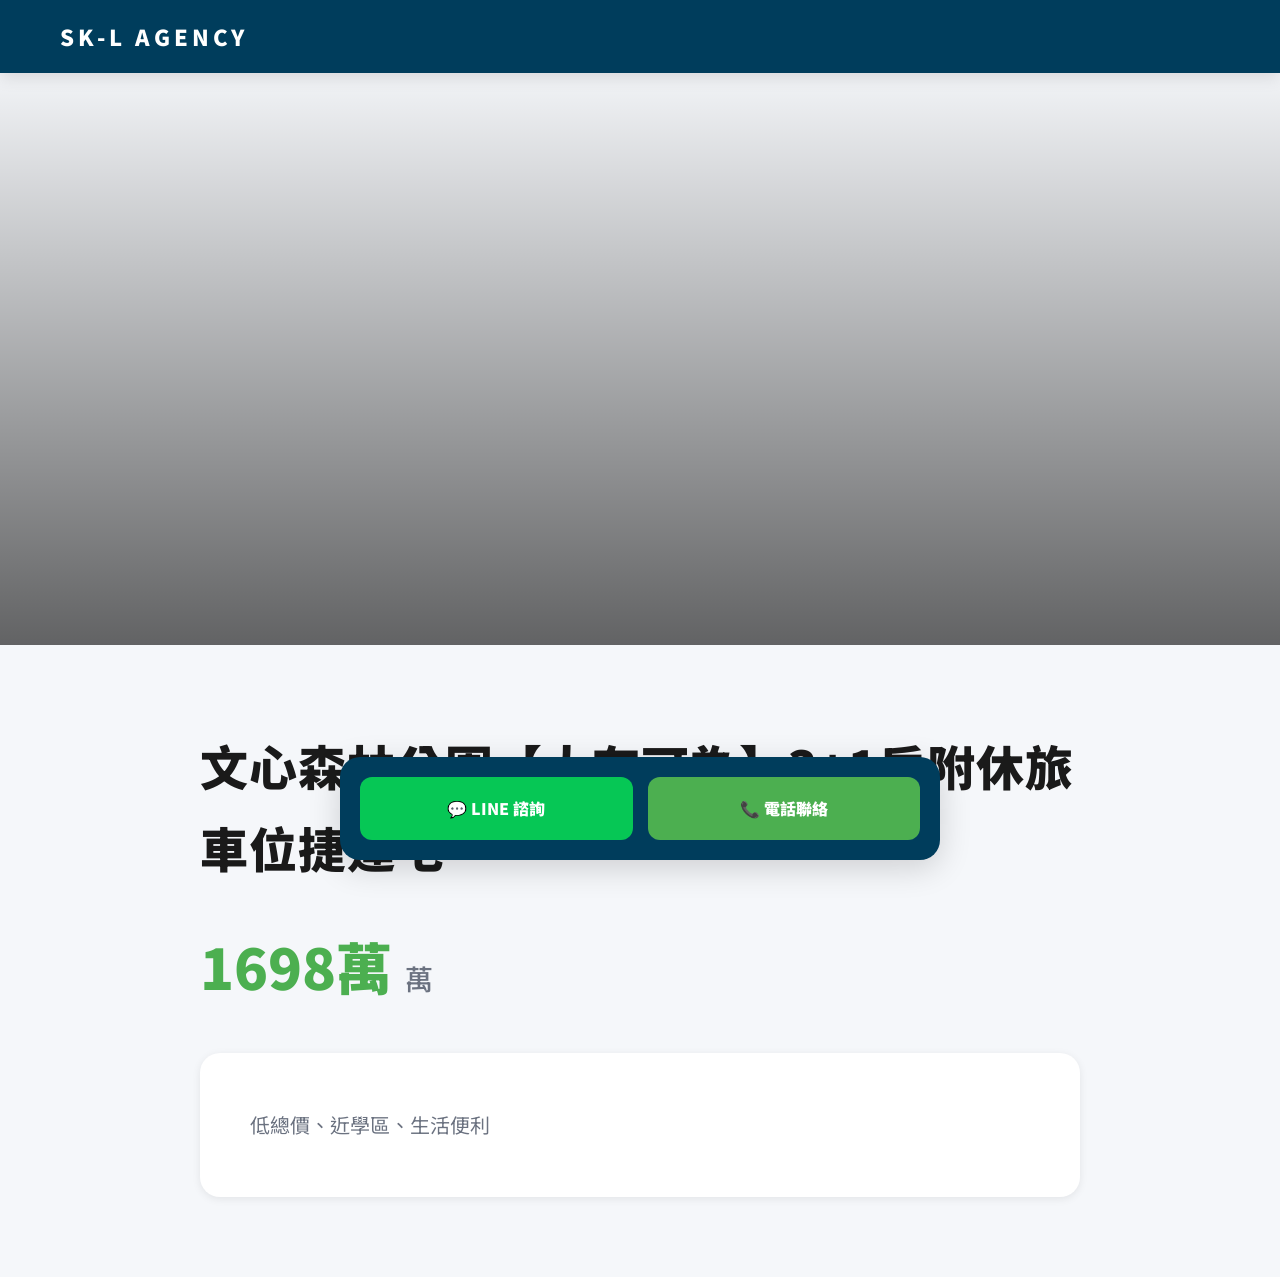
<file: p4/index.html>
<!DOCTYPE html>
<html lang='zh-TW'>
<head>
    <meta charset='utf-8'>
    <meta name='viewport' content='width=device-width,initial-scale=1'>
    <title>文心森林公園【大有可為】3+1房附休旅車位捷運宅</title>
    <meta name='description' content='SK-L 大台中地產戰略 - 專業房產置產顧問，為您提供台中精華區優質物件'>
    
<style>
    @import url('https://fonts.googleapis.com/css2?family=Noto+Sans+TC:wght@300;400;500;700;900&display=swap');
    
    :root {
        --primary-navy: #003D5C;
        --primary-green: #4CAF50;
        --primary-blue: #2196F3;
        --accent-gold: #D4AF37;
        --bg-light: #F5F7FA;
        --bg-white: #FFFFFF;
        --text-dark: #1A1A1A;
        --text-gray: #6B7280;
        --border-light: #E5E7EB;
        --shadow-sm: 0 2px 8px rgba(0,0,0,0.08);
        --shadow-md: 0 4px 16px rgba(0,0,0,0.12);
        --shadow-lg: 0 8px 32px rgba(0,0,0,0.16);
    }
    
    * {
        box-sizing: border-box;
        margin: 0;
        padding: 0;
    }
    
    body {
        font-family: 'Noto Sans TC', -apple-system, BlinkMacSystemFont, sans-serif;
        background: var(--bg-light);
        color: var(--text-dark);
        line-height: 1.7;
        overflow-x: hidden;
    }
    
    /* ========== 導航欄 ========== */
    .navbar {
        position: fixed;
        top: 0;
        width: 100%;
        z-index: 5000;
        background: var(--primary-navy);
        padding: 18px 60px;
        display: flex;
        justify-content: space-between;
        align-items: center;
        box-shadow: var(--shadow-md);
        transition: all 0.3s ease;
    }
    
    .logo {
        font-weight: 900;
        font-size: 22px;
        letter-spacing: 4px;
        text-decoration: none;
        color: var(--bg-white);
        text-transform: uppercase;
        transition: all 0.3s ease;
    }
    
    .logo:hover {
        color: var(--primary-green);
        transform: scale(1.05);
    }
    
    .nav-links {
        display: flex;
        gap: 35px;
        list-style: none;
    }
    
    .nav-links a {
        color: var(--bg-white);
        text-decoration: none;
        font-weight: 500;
        font-size: 16px;
        transition: all 0.3s ease;
        position: relative;
    }
    
    .nav-links a::after {
        content: '';
        position: absolute;
        bottom: -5px;
        left: 0;
        width: 0;
        height: 2px;
        background: var(--primary-green);
        transition: width 0.3s ease;
    }
    
    .nav-links a:hover::after {
        width: 100%;
    }
    
    /* ========== Hero 區域 ========== */
    .hero {
        height: 75vh;
        min-height: 600px;
        background: linear-gradient(135deg, rgba(0,61,92,0.85) 0%, rgba(76,175,80,0.65) 100%), 
                    url('https://images.unsplash.com/photo-1545324418-cc1a3fa10c00?auto=format&fit=crop&w=1920&q=80') center/cover;
        display: flex;
        align-items: center;
        justify-content: center;
        text-align: center;
        color: var(--bg-white);
        position: relative;
        margin-top: 60px;
    }
    
    .hero::before {
        content: '';
        position: absolute;
        top: 0;
        left: 0;
        right: 0;
        bottom: 0;
        background: radial-gradient(circle at center, transparent 0%, rgba(0,0,0,0.3) 100%);
    }
    
    .hero-content {
        position: relative;
        z-index: 10;
        max-width: 900px;
        padding: 0 30px;
    }
    
    .hero-content h1 {
        font-size: 64px;
        font-weight: 900;
        margin: 0 0 20px 0;
        letter-spacing: 6px;
        text-shadow: 2px 4px 12px rgba(0,0,0,0.3);
        animation: fadeInUp 1s ease;
    }
    
    .hero-content p {
        font-size: 22px;
        font-weight: 400;
        letter-spacing: 2px;
        opacity: 0.95;
        animation: fadeInUp 1.2s ease;
    }
    
    @keyframes fadeInUp {
        from {
            opacity: 0;
            transform: translateY(30px);
        }
        to {
            opacity: 1;
            transform: translateY(0);
        }
    }
    
    /* ========== 地圖容器（全寬度） ========== */
    .map-container {
        width: 100%;
        position: relative;
        background: var(--bg-white);
        box-shadow: var(--shadow-sm);
    }
    
    /* ========== 頂部橫向篩選列 ========== */
    .filter-bar {
        width: 100%;
        background: var(--bg-white);
        padding: 20px 40px;
        display: flex;
        gap: 15px;
        align-items: center;
        flex-wrap: wrap;
        border-bottom: 2px solid var(--border-light);
        box-shadow: var(--shadow-sm);
    }
    
    .filter-group {
        display: flex;
        flex-direction: column;
        gap: 5px;
        min-width: 150px;
        flex: 1;
    }
    
    .filter-group label {
        font-weight: 600;
        font-size: 13px;
        color: var(--text-gray);
        text-transform: uppercase;
        letter-spacing: 0.5px;
    }
    
    .filter-group select {
        width: 100%;
        padding: 12px 15px;
        border: 2px solid var(--border-light);
        border-radius: 8px;
        font-size: 15px;
        font-family: 'Noto Sans TC', sans-serif;
        transition: all 0.3s ease;
        background: var(--bg-white);
        cursor: pointer;
    }
    
    .filter-group select:focus {
        outline: none;
        border-color: var(--primary-green);
        box-shadow: 0 0 0 3px rgba(76,175,80,0.1);
    }
    
    .filter-btn {
        padding: 12px 35px;
        background: var(--primary-green);
        color: var(--bg-white);
        border: none;
        border-radius: 8px;
        font-size: 15px;
        font-weight: 700;
        cursor: pointer;
        transition: all 0.3s ease;
        text-transform: uppercase;
        letter-spacing: 1px;
        margin-top: auto;
        box-shadow: 0 2px 8px rgba(76,175,80,0.3);
    }
    
    .filter-btn:hover {
        background: #45a049;
        transform: translateY(-2px);
        box-shadow: 0 4px 12px rgba(76,175,80,0.4);
    }
    
    /* ========== 地圖區域（全寬度） ========== */
    #map {
        height: 600px;
        width: 100%;
        filter: grayscale(20%) contrast(100%);
    }
    
    /* ========== 物件網格 ========== */
    .section-title {
        text-align: center;
        font-size: 42px;
        font-weight: 900;
        color: var(--text-dark);
        margin: 80px 0 50px;
        letter-spacing: 2px;
    }
    
    .grid {
        display: grid;
        grid-template-columns: repeat(auto-fill, minmax(380px, 1fr));
        gap: 40px;
        padding: 0 60px 100px;
        max-width: 1400px;
        margin: 0 auto;
    }
    
    .card-anchor {
        text-decoration: none;
        color: inherit;
        display: block;
        transition: all 0.4s cubic-bezier(0.4, 0, 0.2, 1);
    }
    
    .card {
        background: var(--bg-white);
        border-radius: 16px;
        overflow: hidden;
        box-shadow: var(--shadow-sm);
        transition: all 0.4s cubic-bezier(0.4, 0, 0.2, 1);
        height: 100%;
        display: flex;
        flex-direction: column;
    }
    
    .card-anchor:hover .card {
        transform: translateY(-8px);
        box-shadow: var(--shadow-lg);
    }
    
    .card-img-wrapper {
        position: relative;
        width: 100%;
        height: 280px;
        overflow: hidden;
    }
    
    .card-img {
        width: 100%;
        height: 100%;
        object-fit: cover;
        transition: transform 0.6s cubic-bezier(0.4, 0, 0.2, 1);
    }
    
    .card-anchor:hover .card-img {
        transform: scale(1.08);
    }
    
    .card-badge {
        position: absolute;
        top: 20px;
        left: 20px;
        background: var(--primary-green);
        color: var(--bg-white);
        padding: 8px 18px;
        border-radius: 8px;
        font-weight: 700;
        font-size: 14px;
        letter-spacing: 1px;
        box-shadow: var(--shadow-sm);
    }
    
    .card-body {
        padding: 28px;
        flex: 1;
        display: flex;
        flex-direction: column;
        gap: 12px;
    }
    
    .card-area {
        color: var(--primary-navy);
        font-weight: 600;
        font-size: 14px;
        text-transform: uppercase;
        letter-spacing: 1.5px;
    }
    
    .card-title {
        font-size: 22px;
        font-weight: 700;
        color: var(--text-dark);
        line-height: 1.4;
        margin: 0;
    }
    
    .card-price {
        font-size: 32px;
        font-weight: 900;
        color: var(--primary-green);
        margin-top: auto;
    }
    
    .card-price span {
        font-size: 18px;
        font-weight: 500;
        color: var(--text-gray);
    }
    
    /* ========== 關於區域 ========== */
    .about-section {
        background: var(--bg-white);
        padding: 120px 60px;
        display: flex;
        align-items: center;
        gap: 80px;
        max-width: 1400px;
        margin: 80px auto;
        border-radius: 20px;
        box-shadow: var(--shadow-sm);
    }
    
    .about-img {
        width: 450px;
        height: 600px;
        object-fit: cover;
        border-radius: 20px;
        box-shadow: 30px 30px 0 var(--primary-green);
        transition: all 0.4s ease;
    }
    
    .about-img:hover {
        transform: translate(-5px, -5px);
        box-shadow: 35px 35px 0 var(--primary-green);
    }
    
    .about-content {
        flex: 1;
    }
    
    .about-content h3 {
        font-size: 38px;
        font-weight: 900;
        color: var(--text-dark);
        margin-bottom: 15px;
        letter-spacing: 1px;
    }
    
    .about-content p {
        font-size: 18px;
        line-height: 2;
        color: var(--text-gray);
    }
    
    /* ========== 聯絡欄 ========== */
    .contact-bar {
        position: fixed;
        bottom: 40px;
        left: 50%;
        transform: translateX(-50%);
        width: 90%;
        max-width: 600px;
        background: var(--primary-navy);
        padding: 20px;
        border-radius: 20px;
        display: flex;
        gap: 15px;
        z-index: 10000;
        box-shadow: var(--shadow-lg);
        animation: slideUp 0.6s ease;
    }
    
    @keyframes slideUp {
        from {
            opacity: 0;
            transform: translate(-50%, 100px);
        }
        to {
            opacity: 1;
            transform: translate(-50%, 0);
        }
    }
    
    .btn-contact {
        flex: 1;
        text-align: center;
        padding: 18px;
        border-radius: 12px;
        text-decoration: none;
        color: var(--bg-white);
        font-weight: 900;
        font-size: 16px;
        transition: all 0.3s ease;
        display: flex;
        align-items: center;
        justify-content: center;
        gap: 8px;
    }
    
    .btn-line {
        background: #06C755;
    }
    
    .btn-line:hover {
        background: #05B04C;
        transform: translateY(-3px);
        box-shadow: 0 8px 20px rgba(6,199,85,0.4);
    }
    
    .btn-phone {
        background: var(--primary-green);
    }
    
    .btn-phone:hover {
        background: #45a049;
        transform: translateY(-3px);
        box-shadow: 0 8px 20px rgba(76,175,80,0.4);
    }
    
    /* ========== 詳細頁面 ========== */
    .detail-hero {
        height: 65vh;
        min-height: 500px;
        background-size: cover;
        background-position: center;
        position: relative;
        margin-top: 60px;
    }
    
    .detail-hero::before {
        content: '';
        position: absolute;
        top: 0;
        left: 0;
        right: 0;
        bottom: 0;
        background: linear-gradient(to bottom, transparent 0%, rgba(0,0,0,0.6) 100%);
    }
    
    .detail-content {
        padding: 80px 60px;
        max-width: 1000px;
        margin: 0 auto;
    }
    
    .detail-content h1 {
        font-size: 48px;
        font-weight: 900;
        color: var(--text-dark);
        margin-bottom: 30px;
        letter-spacing: 1px;
    }
    
    .detail-price {
        font-size: 56px;
        font-weight: 900;
        color: var(--primary-green);
        margin-bottom: 40px;
    }
    
    .detail-price span {
        font-size: 28px;
        font-weight: 500;
        color: var(--text-gray);
    }
    
    .detail-description {
        font-size: 20px;
        line-height: 2.2;
        color: var(--text-gray);
        background: var(--bg-white);
        padding: 50px;
        border-radius: 20px;
        box-shadow: var(--shadow-sm);
    }
    
    /* ========== 響應式設計 ========== */
    @media (max-width: 1024px) {
        .grid {
            grid-template-columns: repeat(auto-fill, minmax(320px, 1fr));
            gap: 30px;
            padding: 0 40px 80px;
        }
        
        .about-section {
            flex-direction: column;
            padding: 80px 40px;
        }
        
        .about-img {
            width: 100%;
            max-width: 450px;
            height: 500px;
        }
        
        .filter-bar {
            padding: 15px 20px;
        }
    }
    
    @media (max-width: 768px) {
        .navbar {
            padding: 15px 25px;
        }
        
        .logo {
            font-size: 18px;
            letter-spacing: 2px;
        }
        
        .nav-links {
            display: none;
        }
        
        .hero {
            height: 60vh;
            min-height: 500px;
        }
        
        .hero-content h1 {
            font-size: 42px;
            letter-spacing: 3px;
        }
        
        .hero-content p {
            font-size: 18px;
        }
        
        .filter-bar {
            flex-direction: column;
            gap: 10px;
        }
        
        .filter-group {
            width: 100%;
            min-width: auto;
        }
        
        .filter-btn {
            width: 100%;
        }
        
        #map {
            height: 400px;
        }
        
        .grid {
            grid-template-columns: 1fr;
            padding: 0 20px 60px;
        }
        
        .about-section {
            padding: 60px 25px;
            gap: 40px;
        }
        
        .about-img {
            height: 400px;
            box-shadow: 20px 20px 0 var(--primary-green);
        }
        
        .about-content h3 {
            font-size: 32px;
        }
        
        .about-content p {
            font-size: 16px;
        }
        
        .contact-bar {
            width: 95%;
            bottom: 20px;
            padding: 15px;
            flex-direction: column;
            gap: 10px;
        }
        
        .detail-content {
            padding: 60px 25px;
        }
        
        .detail-content h1 {
            font-size: 36px;
        }
        
        .detail-price {
            font-size: 42px;
        }
        
        .detail-description {
            font-size: 18px;
            padding: 35px 25px;
        }
    }
</style>

</head>
<body>
            <nav class="navbar">
                <a href="/taichung-houses/" class="logo">SK-L AGENCY</a>
            </nav>
            <div class="detail-hero" style="background-image:url('https://raw.githubusercontent.com/ShihKaiLin/taichung-houses/main/images/n05.jpg');"></div>
            <div class="detail-content">
                <h1>文心森林公園【大有可為】3+1房附休旅車位捷運宅</h1>
                <div class="detail-price">1698萬 <span>萬</span></div>
                <div class="detail-description">低總價、近學區、生活便利</div>
            </div>
            <div class="contact-bar">
                <a class="btn-contact btn-line" href="https://line.me/ti/p/FDsMyAYDv_">💬 LINE 諮詢</a>
                <a class="btn-contact btn-phone" href="tel:0938-615-351">📞 電話聯絡</a>
            </div>
            </body>
</html>
</file>
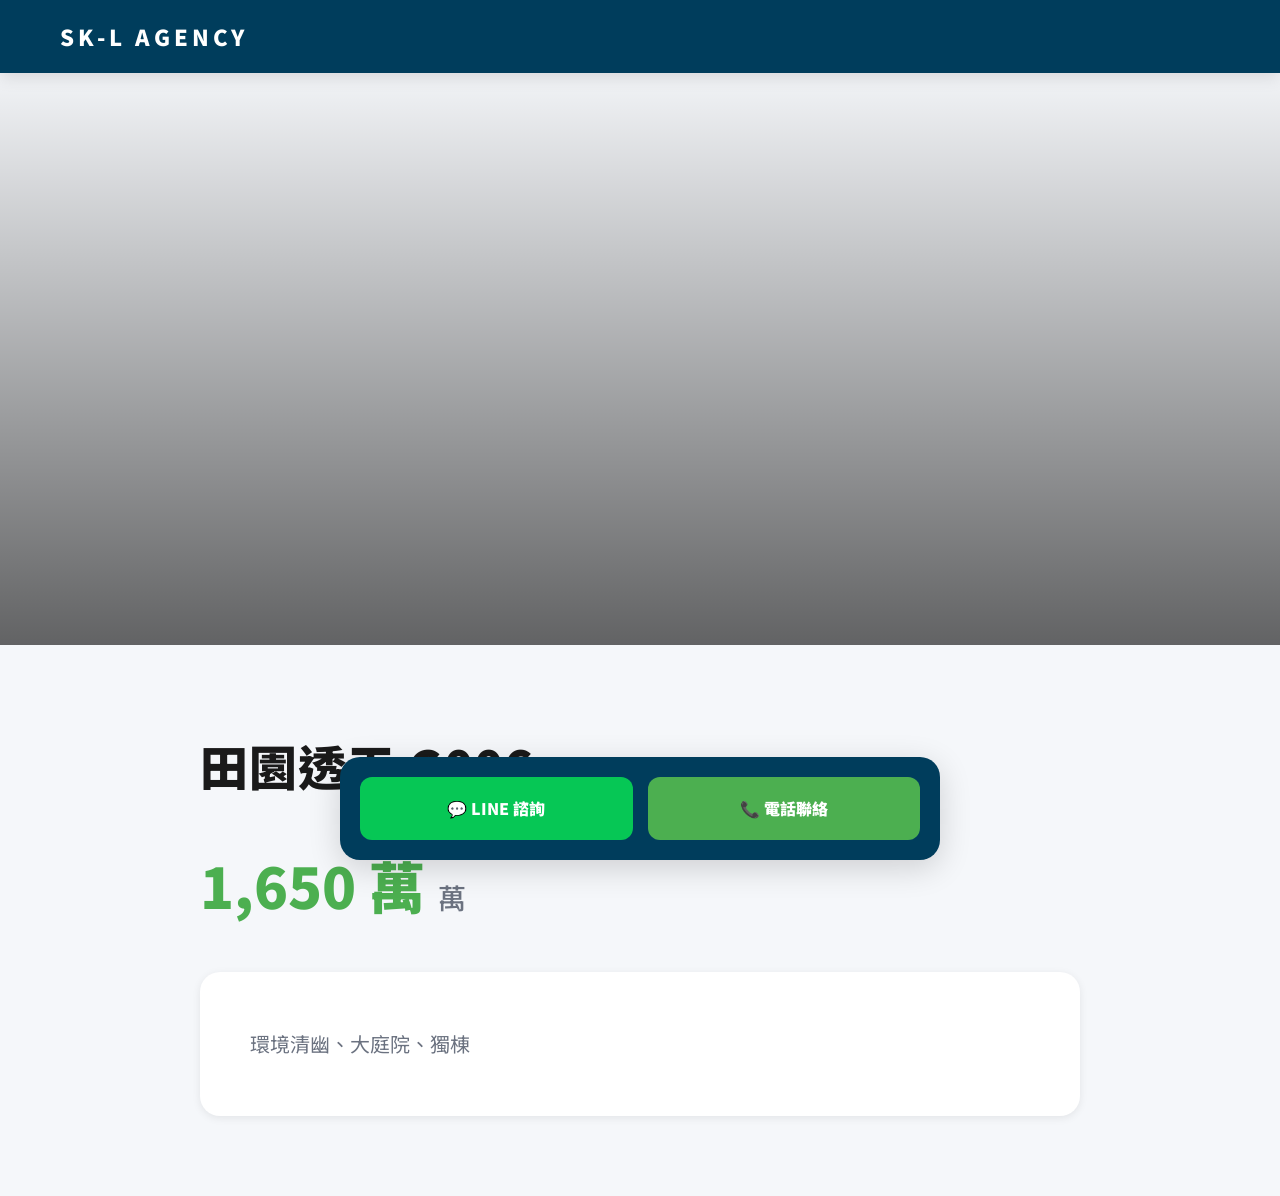
<file: p5/index.html>
<!DOCTYPE html>
<html lang='zh-TW'>
<head>
    <meta charset='utf-8'>
    <meta name='viewport' content='width=device-width,initial-scale=1'>
    <title>田園透天 G006</title>
    <meta name='description' content='SK-L 大台中地產戰略 - 專業房產置產顧問，為您提供台中精華區優質物件'>
    
<style>
    @import url('https://fonts.googleapis.com/css2?family=Noto+Sans+TC:wght@300;400;500;700;900&display=swap');
    
    :root {
        --primary-navy: #003D5C;
        --primary-green: #4CAF50;
        --primary-blue: #2196F3;
        --accent-gold: #D4AF37;
        --bg-light: #F5F7FA;
        --bg-white: #FFFFFF;
        --text-dark: #1A1A1A;
        --text-gray: #6B7280;
        --border-light: #E5E7EB;
        --shadow-sm: 0 2px 8px rgba(0,0,0,0.08);
        --shadow-md: 0 4px 16px rgba(0,0,0,0.12);
        --shadow-lg: 0 8px 32px rgba(0,0,0,0.16);
    }
    
    * {
        box-sizing: border-box;
        margin: 0;
        padding: 0;
    }
    
    body {
        font-family: 'Noto Sans TC', -apple-system, BlinkMacSystemFont, sans-serif;
        background: var(--bg-light);
        color: var(--text-dark);
        line-height: 1.7;
        overflow-x: hidden;
    }
    
    /* ========== 導航欄 ========== */
    .navbar {
        position: fixed;
        top: 0;
        width: 100%;
        z-index: 5000;
        background: var(--primary-navy);
        padding: 18px 60px;
        display: flex;
        justify-content: space-between;
        align-items: center;
        box-shadow: var(--shadow-md);
        transition: all 0.3s ease;
    }
    
    .logo {
        font-weight: 900;
        font-size: 22px;
        letter-spacing: 4px;
        text-decoration: none;
        color: var(--bg-white);
        text-transform: uppercase;
        transition: all 0.3s ease;
    }
    
    .logo:hover {
        color: var(--primary-green);
        transform: scale(1.05);
    }
    
    .nav-links {
        display: flex;
        gap: 35px;
        list-style: none;
    }
    
    .nav-links a {
        color: var(--bg-white);
        text-decoration: none;
        font-weight: 500;
        font-size: 16px;
        transition: all 0.3s ease;
        position: relative;
    }
    
    .nav-links a::after {
        content: '';
        position: absolute;
        bottom: -5px;
        left: 0;
        width: 0;
        height: 2px;
        background: var(--primary-green);
        transition: width 0.3s ease;
    }
    
    .nav-links a:hover::after {
        width: 100%;
    }
    
    /* ========== Hero 區域 ========== */
    .hero {
        height: 75vh;
        min-height: 600px;
        background: linear-gradient(135deg, rgba(0,61,92,0.85) 0%, rgba(76,175,80,0.65) 100%), 
                    url('https://images.unsplash.com/photo-1545324418-cc1a3fa10c00?auto=format&fit=crop&w=1920&q=80') center/cover;
        display: flex;
        align-items: center;
        justify-content: center;
        text-align: center;
        color: var(--bg-white);
        position: relative;
        margin-top: 60px;
    }
    
    .hero::before {
        content: '';
        position: absolute;
        top: 0;
        left: 0;
        right: 0;
        bottom: 0;
        background: radial-gradient(circle at center, transparent 0%, rgba(0,0,0,0.3) 100%);
    }
    
    .hero-content {
        position: relative;
        z-index: 10;
        max-width: 900px;
        padding: 0 30px;
    }
    
    .hero-content h1 {
        font-size: 64px;
        font-weight: 900;
        margin: 0 0 20px 0;
        letter-spacing: 6px;
        text-shadow: 2px 4px 12px rgba(0,0,0,0.3);
        animation: fadeInUp 1s ease;
    }
    
    .hero-content p {
        font-size: 22px;
        font-weight: 400;
        letter-spacing: 2px;
        opacity: 0.95;
        animation: fadeInUp 1.2s ease;
    }
    
    @keyframes fadeInUp {
        from {
            opacity: 0;
            transform: translateY(30px);
        }
        to {
            opacity: 1;
            transform: translateY(0);
        }
    }
    
    /* ========== 地圖容器（全寬度） ========== */
    .map-container {
        width: 100%;
        position: relative;
        background: var(--bg-white);
        box-shadow: var(--shadow-sm);
    }
    
    /* ========== 頂部橫向篩選列 ========== */
    .filter-bar {
        width: 100%;
        background: var(--bg-white);
        padding: 20px 40px;
        display: flex;
        gap: 15px;
        align-items: center;
        flex-wrap: wrap;
        border-bottom: 2px solid var(--border-light);
        box-shadow: var(--shadow-sm);
    }
    
    .filter-group {
        display: flex;
        flex-direction: column;
        gap: 5px;
        min-width: 150px;
        flex: 1;
    }
    
    .filter-group label {
        font-weight: 600;
        font-size: 13px;
        color: var(--text-gray);
        text-transform: uppercase;
        letter-spacing: 0.5px;
    }
    
    .filter-group select {
        width: 100%;
        padding: 12px 15px;
        border: 2px solid var(--border-light);
        border-radius: 8px;
        font-size: 15px;
        font-family: 'Noto Sans TC', sans-serif;
        transition: all 0.3s ease;
        background: var(--bg-white);
        cursor: pointer;
    }
    
    .filter-group select:focus {
        outline: none;
        border-color: var(--primary-green);
        box-shadow: 0 0 0 3px rgba(76,175,80,0.1);
    }
    
    .filter-btn {
        padding: 12px 35px;
        background: var(--primary-green);
        color: var(--bg-white);
        border: none;
        border-radius: 8px;
        font-size: 15px;
        font-weight: 700;
        cursor: pointer;
        transition: all 0.3s ease;
        text-transform: uppercase;
        letter-spacing: 1px;
        margin-top: auto;
        box-shadow: 0 2px 8px rgba(76,175,80,0.3);
    }
    
    .filter-btn:hover {
        background: #45a049;
        transform: translateY(-2px);
        box-shadow: 0 4px 12px rgba(76,175,80,0.4);
    }
    
    /* ========== 地圖區域（全寬度） ========== */
    #map {
        height: 600px;
        width: 100%;
        filter: grayscale(20%) contrast(100%);
    }
    
    /* ========== 物件網格 ========== */
    .section-title {
        text-align: center;
        font-size: 42px;
        font-weight: 900;
        color: var(--text-dark);
        margin: 80px 0 50px;
        letter-spacing: 2px;
    }
    
    .grid {
        display: grid;
        grid-template-columns: repeat(auto-fill, minmax(380px, 1fr));
        gap: 40px;
        padding: 0 60px 100px;
        max-width: 1400px;
        margin: 0 auto;
    }
    
    .card-anchor {
        text-decoration: none;
        color: inherit;
        display: block;
        transition: all 0.4s cubic-bezier(0.4, 0, 0.2, 1);
    }
    
    .card {
        background: var(--bg-white);
        border-radius: 16px;
        overflow: hidden;
        box-shadow: var(--shadow-sm);
        transition: all 0.4s cubic-bezier(0.4, 0, 0.2, 1);
        height: 100%;
        display: flex;
        flex-direction: column;
    }
    
    .card-anchor:hover .card {
        transform: translateY(-8px);
        box-shadow: var(--shadow-lg);
    }
    
    .card-img-wrapper {
        position: relative;
        width: 100%;
        height: 280px;
        overflow: hidden;
    }
    
    .card-img {
        width: 100%;
        height: 100%;
        object-fit: cover;
        transition: transform 0.6s cubic-bezier(0.4, 0, 0.2, 1);
    }
    
    .card-anchor:hover .card-img {
        transform: scale(1.08);
    }
    
    .card-badge {
        position: absolute;
        top: 20px;
        left: 20px;
        background: var(--primary-green);
        color: var(--bg-white);
        padding: 8px 18px;
        border-radius: 8px;
        font-weight: 700;
        font-size: 14px;
        letter-spacing: 1px;
        box-shadow: var(--shadow-sm);
    }
    
    .card-body {
        padding: 28px;
        flex: 1;
        display: flex;
        flex-direction: column;
        gap: 12px;
    }
    
    .card-area {
        color: var(--primary-navy);
        font-weight: 600;
        font-size: 14px;
        text-transform: uppercase;
        letter-spacing: 1.5px;
    }
    
    .card-title {
        font-size: 22px;
        font-weight: 700;
        color: var(--text-dark);
        line-height: 1.4;
        margin: 0;
    }
    
    .card-price {
        font-size: 32px;
        font-weight: 900;
        color: var(--primary-green);
        margin-top: auto;
    }
    
    .card-price span {
        font-size: 18px;
        font-weight: 500;
        color: var(--text-gray);
    }
    
    /* ========== 關於區域 ========== */
    .about-section {
        background: var(--bg-white);
        padding: 120px 60px;
        display: flex;
        align-items: center;
        gap: 80px;
        max-width: 1400px;
        margin: 80px auto;
        border-radius: 20px;
        box-shadow: var(--shadow-sm);
    }
    
    .about-img {
        width: 450px;
        height: 600px;
        object-fit: cover;
        border-radius: 20px;
        box-shadow: 30px 30px 0 var(--primary-green);
        transition: all 0.4s ease;
    }
    
    .about-img:hover {
        transform: translate(-5px, -5px);
        box-shadow: 35px 35px 0 var(--primary-green);
    }
    
    .about-content {
        flex: 1;
    }
    
    .about-content h3 {
        font-size: 38px;
        font-weight: 900;
        color: var(--text-dark);
        margin-bottom: 15px;
        letter-spacing: 1px;
    }
    
    .about-content p {
        font-size: 18px;
        line-height: 2;
        color: var(--text-gray);
    }
    
    /* ========== 聯絡欄 ========== */
    .contact-bar {
        position: fixed;
        bottom: 40px;
        left: 50%;
        transform: translateX(-50%);
        width: 90%;
        max-width: 600px;
        background: var(--primary-navy);
        padding: 20px;
        border-radius: 20px;
        display: flex;
        gap: 15px;
        z-index: 10000;
        box-shadow: var(--shadow-lg);
        animation: slideUp 0.6s ease;
    }
    
    @keyframes slideUp {
        from {
            opacity: 0;
            transform: translate(-50%, 100px);
        }
        to {
            opacity: 1;
            transform: translate(-50%, 0);
        }
    }
    
    .btn-contact {
        flex: 1;
        text-align: center;
        padding: 18px;
        border-radius: 12px;
        text-decoration: none;
        color: var(--bg-white);
        font-weight: 900;
        font-size: 16px;
        transition: all 0.3s ease;
        display: flex;
        align-items: center;
        justify-content: center;
        gap: 8px;
    }
    
    .btn-line {
        background: #06C755;
    }
    
    .btn-line:hover {
        background: #05B04C;
        transform: translateY(-3px);
        box-shadow: 0 8px 20px rgba(6,199,85,0.4);
    }
    
    .btn-phone {
        background: var(--primary-green);
    }
    
    .btn-phone:hover {
        background: #45a049;
        transform: translateY(-3px);
        box-shadow: 0 8px 20px rgba(76,175,80,0.4);
    }
    
    /* ========== 詳細頁面 ========== */
    .detail-hero {
        height: 65vh;
        min-height: 500px;
        background-size: cover;
        background-position: center;
        position: relative;
        margin-top: 60px;
    }
    
    .detail-hero::before {
        content: '';
        position: absolute;
        top: 0;
        left: 0;
        right: 0;
        bottom: 0;
        background: linear-gradient(to bottom, transparent 0%, rgba(0,0,0,0.6) 100%);
    }
    
    .detail-content {
        padding: 80px 60px;
        max-width: 1000px;
        margin: 0 auto;
    }
    
    .detail-content h1 {
        font-size: 48px;
        font-weight: 900;
        color: var(--text-dark);
        margin-bottom: 30px;
        letter-spacing: 1px;
    }
    
    .detail-price {
        font-size: 56px;
        font-weight: 900;
        color: var(--primary-green);
        margin-bottom: 40px;
    }
    
    .detail-price span {
        font-size: 28px;
        font-weight: 500;
        color: var(--text-gray);
    }
    
    .detail-description {
        font-size: 20px;
        line-height: 2.2;
        color: var(--text-gray);
        background: var(--bg-white);
        padding: 50px;
        border-radius: 20px;
        box-shadow: var(--shadow-sm);
    }
    
    /* ========== 響應式設計 ========== */
    @media (max-width: 1024px) {
        .grid {
            grid-template-columns: repeat(auto-fill, minmax(320px, 1fr));
            gap: 30px;
            padding: 0 40px 80px;
        }
        
        .about-section {
            flex-direction: column;
            padding: 80px 40px;
        }
        
        .about-img {
            width: 100%;
            max-width: 450px;
            height: 500px;
        }
        
        .filter-bar {
            padding: 15px 20px;
        }
    }
    
    @media (max-width: 768px) {
        .navbar {
            padding: 15px 25px;
        }
        
        .logo {
            font-size: 18px;
            letter-spacing: 2px;
        }
        
        .nav-links {
            display: none;
        }
        
        .hero {
            height: 60vh;
            min-height: 500px;
        }
        
        .hero-content h1 {
            font-size: 42px;
            letter-spacing: 3px;
        }
        
        .hero-content p {
            font-size: 18px;
        }
        
        .filter-bar {
            flex-direction: column;
            gap: 10px;
        }
        
        .filter-group {
            width: 100%;
            min-width: auto;
        }
        
        .filter-btn {
            width: 100%;
        }
        
        #map {
            height: 400px;
        }
        
        .grid {
            grid-template-columns: 1fr;
            padding: 0 20px 60px;
        }
        
        .about-section {
            padding: 60px 25px;
            gap: 40px;
        }
        
        .about-img {
            height: 400px;
            box-shadow: 20px 20px 0 var(--primary-green);
        }
        
        .about-content h3 {
            font-size: 32px;
        }
        
        .about-content p {
            font-size: 16px;
        }
        
        .contact-bar {
            width: 95%;
            bottom: 20px;
            padding: 15px;
            flex-direction: column;
            gap: 10px;
        }
        
        .detail-content {
            padding: 60px 25px;
        }
        
        .detail-content h1 {
            font-size: 36px;
        }
        
        .detail-price {
            font-size: 42px;
        }
        
        .detail-description {
            font-size: 18px;
            padding: 35px 25px;
        }
    }
</style>

</head>
<body>
            <nav class="navbar">
                <a href="/taichung-houses/" class="logo">SK-L AGENCY</a>
            </nav>
            <div class="detail-hero" style="background-image:url('https://raw.githubusercontent.com/ShihKaiLin/taichung-houses/main/images/f06.jpg');"></div>
            <div class="detail-content">
                <h1>田園透天 G006</h1>
                <div class="detail-price">1,650 萬 <span>萬</span></div>
                <div class="detail-description">環境清幽、大庭院、獨棟</div>
            </div>
            <div class="contact-bar">
                <a class="btn-contact btn-line" href="https://line.me/ti/p/FDsMyAYDv_">💬 LINE 諮詢</a>
                <a class="btn-contact btn-phone" href="tel:0938-615-351">📞 電話聯絡</a>
            </div>
            </body>
</html>
</file>
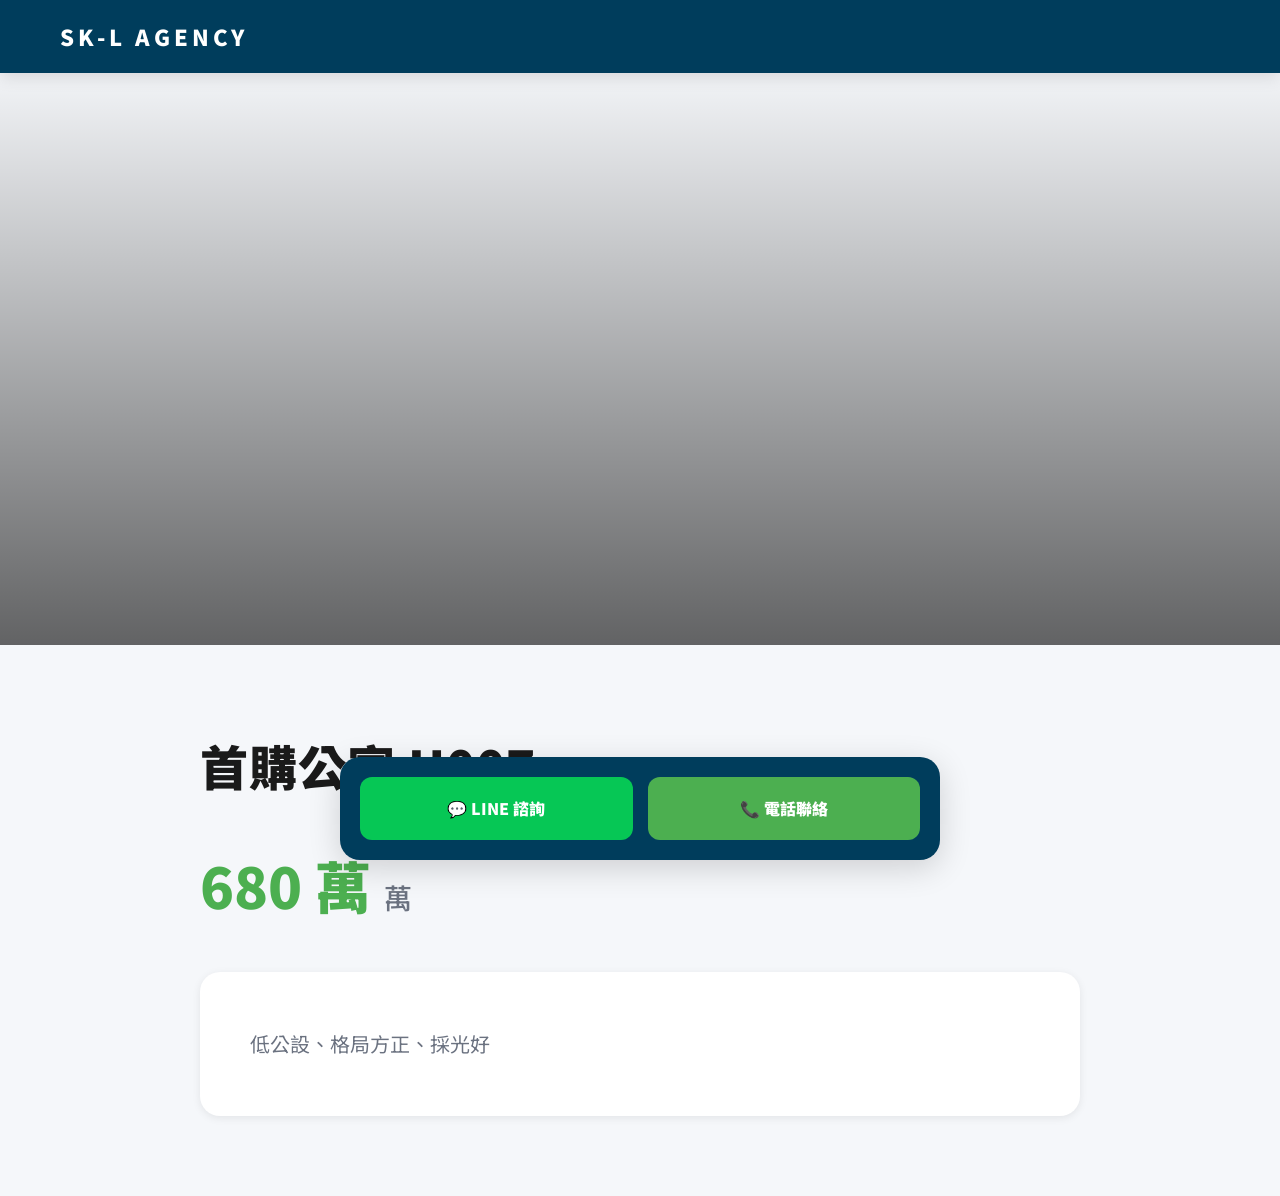
<file: p6/index.html>
<!DOCTYPE html>
<html lang='zh-TW'>
<head>
    <meta charset='utf-8'>
    <meta name='viewport' content='width=device-width,initial-scale=1'>
    <title>首購公寓 H007</title>
    <meta name='description' content='SK-L 大台中地產戰略 - 專業房產置產顧問，為您提供台中精華區優質物件'>
    
<style>
    @import url('https://fonts.googleapis.com/css2?family=Noto+Sans+TC:wght@300;400;500;700;900&display=swap');
    
    :root {
        --primary-navy: #003D5C;
        --primary-green: #4CAF50;
        --primary-blue: #2196F3;
        --accent-gold: #D4AF37;
        --bg-light: #F5F7FA;
        --bg-white: #FFFFFF;
        --text-dark: #1A1A1A;
        --text-gray: #6B7280;
        --border-light: #E5E7EB;
        --shadow-sm: 0 2px 8px rgba(0,0,0,0.08);
        --shadow-md: 0 4px 16px rgba(0,0,0,0.12);
        --shadow-lg: 0 8px 32px rgba(0,0,0,0.16);
    }
    
    * {
        box-sizing: border-box;
        margin: 0;
        padding: 0;
    }
    
    body {
        font-family: 'Noto Sans TC', -apple-system, BlinkMacSystemFont, sans-serif;
        background: var(--bg-light);
        color: var(--text-dark);
        line-height: 1.7;
        overflow-x: hidden;
    }
    
    /* ========== 導航欄 ========== */
    .navbar {
        position: fixed;
        top: 0;
        width: 100%;
        z-index: 5000;
        background: var(--primary-navy);
        padding: 18px 60px;
        display: flex;
        justify-content: space-between;
        align-items: center;
        box-shadow: var(--shadow-md);
        transition: all 0.3s ease;
    }
    
    .logo {
        font-weight: 900;
        font-size: 22px;
        letter-spacing: 4px;
        text-decoration: none;
        color: var(--bg-white);
        text-transform: uppercase;
        transition: all 0.3s ease;
    }
    
    .logo:hover {
        color: var(--primary-green);
        transform: scale(1.05);
    }
    
    .nav-links {
        display: flex;
        gap: 35px;
        list-style: none;
    }
    
    .nav-links a {
        color: var(--bg-white);
        text-decoration: none;
        font-weight: 500;
        font-size: 16px;
        transition: all 0.3s ease;
        position: relative;
    }
    
    .nav-links a::after {
        content: '';
        position: absolute;
        bottom: -5px;
        left: 0;
        width: 0;
        height: 2px;
        background: var(--primary-green);
        transition: width 0.3s ease;
    }
    
    .nav-links a:hover::after {
        width: 100%;
    }
    
    /* ========== Hero 區域 ========== */
    .hero {
        height: 75vh;
        min-height: 600px;
        background: linear-gradient(135deg, rgba(0,61,92,0.85) 0%, rgba(76,175,80,0.65) 100%), 
                    url('https://images.unsplash.com/photo-1545324418-cc1a3fa10c00?auto=format&fit=crop&w=1920&q=80') center/cover;
        display: flex;
        align-items: center;
        justify-content: center;
        text-align: center;
        color: var(--bg-white);
        position: relative;
        margin-top: 60px;
    }
    
    .hero::before {
        content: '';
        position: absolute;
        top: 0;
        left: 0;
        right: 0;
        bottom: 0;
        background: radial-gradient(circle at center, transparent 0%, rgba(0,0,0,0.3) 100%);
    }
    
    .hero-content {
        position: relative;
        z-index: 10;
        max-width: 900px;
        padding: 0 30px;
    }
    
    .hero-content h1 {
        font-size: 64px;
        font-weight: 900;
        margin: 0 0 20px 0;
        letter-spacing: 6px;
        text-shadow: 2px 4px 12px rgba(0,0,0,0.3);
        animation: fadeInUp 1s ease;
    }
    
    .hero-content p {
        font-size: 22px;
        font-weight: 400;
        letter-spacing: 2px;
        opacity: 0.95;
        animation: fadeInUp 1.2s ease;
    }
    
    @keyframes fadeInUp {
        from {
            opacity: 0;
            transform: translateY(30px);
        }
        to {
            opacity: 1;
            transform: translateY(0);
        }
    }
    
    /* ========== 地圖容器（全寬度） ========== */
    .map-container {
        width: 100%;
        position: relative;
        background: var(--bg-white);
        box-shadow: var(--shadow-sm);
    }
    
    /* ========== 頂部橫向篩選列 ========== */
    .filter-bar {
        width: 100%;
        background: var(--bg-white);
        padding: 20px 40px;
        display: flex;
        gap: 15px;
        align-items: center;
        flex-wrap: wrap;
        border-bottom: 2px solid var(--border-light);
        box-shadow: var(--shadow-sm);
    }
    
    .filter-group {
        display: flex;
        flex-direction: column;
        gap: 5px;
        min-width: 150px;
        flex: 1;
    }
    
    .filter-group label {
        font-weight: 600;
        font-size: 13px;
        color: var(--text-gray);
        text-transform: uppercase;
        letter-spacing: 0.5px;
    }
    
    .filter-group select {
        width: 100%;
        padding: 12px 15px;
        border: 2px solid var(--border-light);
        border-radius: 8px;
        font-size: 15px;
        font-family: 'Noto Sans TC', sans-serif;
        transition: all 0.3s ease;
        background: var(--bg-white);
        cursor: pointer;
    }
    
    .filter-group select:focus {
        outline: none;
        border-color: var(--primary-green);
        box-shadow: 0 0 0 3px rgba(76,175,80,0.1);
    }
    
    .filter-btn {
        padding: 12px 35px;
        background: var(--primary-green);
        color: var(--bg-white);
        border: none;
        border-radius: 8px;
        font-size: 15px;
        font-weight: 700;
        cursor: pointer;
        transition: all 0.3s ease;
        text-transform: uppercase;
        letter-spacing: 1px;
        margin-top: auto;
        box-shadow: 0 2px 8px rgba(76,175,80,0.3);
    }
    
    .filter-btn:hover {
        background: #45a049;
        transform: translateY(-2px);
        box-shadow: 0 4px 12px rgba(76,175,80,0.4);
    }
    
    /* ========== 地圖區域（全寬度） ========== */
    #map {
        height: 600px;
        width: 100%;
        filter: grayscale(20%) contrast(100%);
    }
    
    /* ========== 物件網格 ========== */
    .section-title {
        text-align: center;
        font-size: 42px;
        font-weight: 900;
        color: var(--text-dark);
        margin: 80px 0 50px;
        letter-spacing: 2px;
    }
    
    .grid {
        display: grid;
        grid-template-columns: repeat(auto-fill, minmax(380px, 1fr));
        gap: 40px;
        padding: 0 60px 100px;
        max-width: 1400px;
        margin: 0 auto;
    }
    
    .card-anchor {
        text-decoration: none;
        color: inherit;
        display: block;
        transition: all 0.4s cubic-bezier(0.4, 0, 0.2, 1);
    }
    
    .card {
        background: var(--bg-white);
        border-radius: 16px;
        overflow: hidden;
        box-shadow: var(--shadow-sm);
        transition: all 0.4s cubic-bezier(0.4, 0, 0.2, 1);
        height: 100%;
        display: flex;
        flex-direction: column;
    }
    
    .card-anchor:hover .card {
        transform: translateY(-8px);
        box-shadow: var(--shadow-lg);
    }
    
    .card-img-wrapper {
        position: relative;
        width: 100%;
        height: 280px;
        overflow: hidden;
    }
    
    .card-img {
        width: 100%;
        height: 100%;
        object-fit: cover;
        transition: transform 0.6s cubic-bezier(0.4, 0, 0.2, 1);
    }
    
    .card-anchor:hover .card-img {
        transform: scale(1.08);
    }
    
    .card-badge {
        position: absolute;
        top: 20px;
        left: 20px;
        background: var(--primary-green);
        color: var(--bg-white);
        padding: 8px 18px;
        border-radius: 8px;
        font-weight: 700;
        font-size: 14px;
        letter-spacing: 1px;
        box-shadow: var(--shadow-sm);
    }
    
    .card-body {
        padding: 28px;
        flex: 1;
        display: flex;
        flex-direction: column;
        gap: 12px;
    }
    
    .card-area {
        color: var(--primary-navy);
        font-weight: 600;
        font-size: 14px;
        text-transform: uppercase;
        letter-spacing: 1.5px;
    }
    
    .card-title {
        font-size: 22px;
        font-weight: 700;
        color: var(--text-dark);
        line-height: 1.4;
        margin: 0;
    }
    
    .card-price {
        font-size: 32px;
        font-weight: 900;
        color: var(--primary-green);
        margin-top: auto;
    }
    
    .card-price span {
        font-size: 18px;
        font-weight: 500;
        color: var(--text-gray);
    }
    
    /* ========== 關於區域 ========== */
    .about-section {
        background: var(--bg-white);
        padding: 120px 60px;
        display: flex;
        align-items: center;
        gap: 80px;
        max-width: 1400px;
        margin: 80px auto;
        border-radius: 20px;
        box-shadow: var(--shadow-sm);
    }
    
    .about-img {
        width: 450px;
        height: 600px;
        object-fit: cover;
        border-radius: 20px;
        box-shadow: 30px 30px 0 var(--primary-green);
        transition: all 0.4s ease;
    }
    
    .about-img:hover {
        transform: translate(-5px, -5px);
        box-shadow: 35px 35px 0 var(--primary-green);
    }
    
    .about-content {
        flex: 1;
    }
    
    .about-content h3 {
        font-size: 38px;
        font-weight: 900;
        color: var(--text-dark);
        margin-bottom: 15px;
        letter-spacing: 1px;
    }
    
    .about-content p {
        font-size: 18px;
        line-height: 2;
        color: var(--text-gray);
    }
    
    /* ========== 聯絡欄 ========== */
    .contact-bar {
        position: fixed;
        bottom: 40px;
        left: 50%;
        transform: translateX(-50%);
        width: 90%;
        max-width: 600px;
        background: var(--primary-navy);
        padding: 20px;
        border-radius: 20px;
        display: flex;
        gap: 15px;
        z-index: 10000;
        box-shadow: var(--shadow-lg);
        animation: slideUp 0.6s ease;
    }
    
    @keyframes slideUp {
        from {
            opacity: 0;
            transform: translate(-50%, 100px);
        }
        to {
            opacity: 1;
            transform: translate(-50%, 0);
        }
    }
    
    .btn-contact {
        flex: 1;
        text-align: center;
        padding: 18px;
        border-radius: 12px;
        text-decoration: none;
        color: var(--bg-white);
        font-weight: 900;
        font-size: 16px;
        transition: all 0.3s ease;
        display: flex;
        align-items: center;
        justify-content: center;
        gap: 8px;
    }
    
    .btn-line {
        background: #06C755;
    }
    
    .btn-line:hover {
        background: #05B04C;
        transform: translateY(-3px);
        box-shadow: 0 8px 20px rgba(6,199,85,0.4);
    }
    
    .btn-phone {
        background: var(--primary-green);
    }
    
    .btn-phone:hover {
        background: #45a049;
        transform: translateY(-3px);
        box-shadow: 0 8px 20px rgba(76,175,80,0.4);
    }
    
    /* ========== 詳細頁面 ========== */
    .detail-hero {
        height: 65vh;
        min-height: 500px;
        background-size: cover;
        background-position: center;
        position: relative;
        margin-top: 60px;
    }
    
    .detail-hero::before {
        content: '';
        position: absolute;
        top: 0;
        left: 0;
        right: 0;
        bottom: 0;
        background: linear-gradient(to bottom, transparent 0%, rgba(0,0,0,0.6) 100%);
    }
    
    .detail-content {
        padding: 80px 60px;
        max-width: 1000px;
        margin: 0 auto;
    }
    
    .detail-content h1 {
        font-size: 48px;
        font-weight: 900;
        color: var(--text-dark);
        margin-bottom: 30px;
        letter-spacing: 1px;
    }
    
    .detail-price {
        font-size: 56px;
        font-weight: 900;
        color: var(--primary-green);
        margin-bottom: 40px;
    }
    
    .detail-price span {
        font-size: 28px;
        font-weight: 500;
        color: var(--text-gray);
    }
    
    .detail-description {
        font-size: 20px;
        line-height: 2.2;
        color: var(--text-gray);
        background: var(--bg-white);
        padding: 50px;
        border-radius: 20px;
        box-shadow: var(--shadow-sm);
    }
    
    /* ========== 響應式設計 ========== */
    @media (max-width: 1024px) {
        .grid {
            grid-template-columns: repeat(auto-fill, minmax(320px, 1fr));
            gap: 30px;
            padding: 0 40px 80px;
        }
        
        .about-section {
            flex-direction: column;
            padding: 80px 40px;
        }
        
        .about-img {
            width: 100%;
            max-width: 450px;
            height: 500px;
        }
        
        .filter-bar {
            padding: 15px 20px;
        }
    }
    
    @media (max-width: 768px) {
        .navbar {
            padding: 15px 25px;
        }
        
        .logo {
            font-size: 18px;
            letter-spacing: 2px;
        }
        
        .nav-links {
            display: none;
        }
        
        .hero {
            height: 60vh;
            min-height: 500px;
        }
        
        .hero-content h1 {
            font-size: 42px;
            letter-spacing: 3px;
        }
        
        .hero-content p {
            font-size: 18px;
        }
        
        .filter-bar {
            flex-direction: column;
            gap: 10px;
        }
        
        .filter-group {
            width: 100%;
            min-width: auto;
        }
        
        .filter-btn {
            width: 100%;
        }
        
        #map {
            height: 400px;
        }
        
        .grid {
            grid-template-columns: 1fr;
            padding: 0 20px 60px;
        }
        
        .about-section {
            padding: 60px 25px;
            gap: 40px;
        }
        
        .about-img {
            height: 400px;
            box-shadow: 20px 20px 0 var(--primary-green);
        }
        
        .about-content h3 {
            font-size: 32px;
        }
        
        .about-content p {
            font-size: 16px;
        }
        
        .contact-bar {
            width: 95%;
            bottom: 20px;
            padding: 15px;
            flex-direction: column;
            gap: 10px;
        }
        
        .detail-content {
            padding: 60px 25px;
        }
        
        .detail-content h1 {
            font-size: 36px;
        }
        
        .detail-price {
            font-size: 42px;
        }
        
        .detail-description {
            font-size: 18px;
            padding: 35px 25px;
        }
    }
</style>

</head>
<body>
            <nav class="navbar">
                <a href="/taichung-houses/" class="logo">SK-L AGENCY</a>
            </nav>
            <div class="detail-hero" style="background-image:url('https://raw.githubusercontent.com/ShihKaiLin/taichung-houses/main/images/d07.jpg');"></div>
            <div class="detail-content">
                <h1>首購公寓 H007</h1>
                <div class="detail-price">680 萬 <span>萬</span></div>
                <div class="detail-description">低公設、格局方正、採光好</div>
            </div>
            <div class="contact-bar">
                <a class="btn-contact btn-line" href="https://line.me/ti/p/FDsMyAYDv_">💬 LINE 諮詢</a>
                <a class="btn-contact btn-phone" href="tel:0938-615-351">📞 電話聯絡</a>
            </div>
            </body>
</html>
</file>
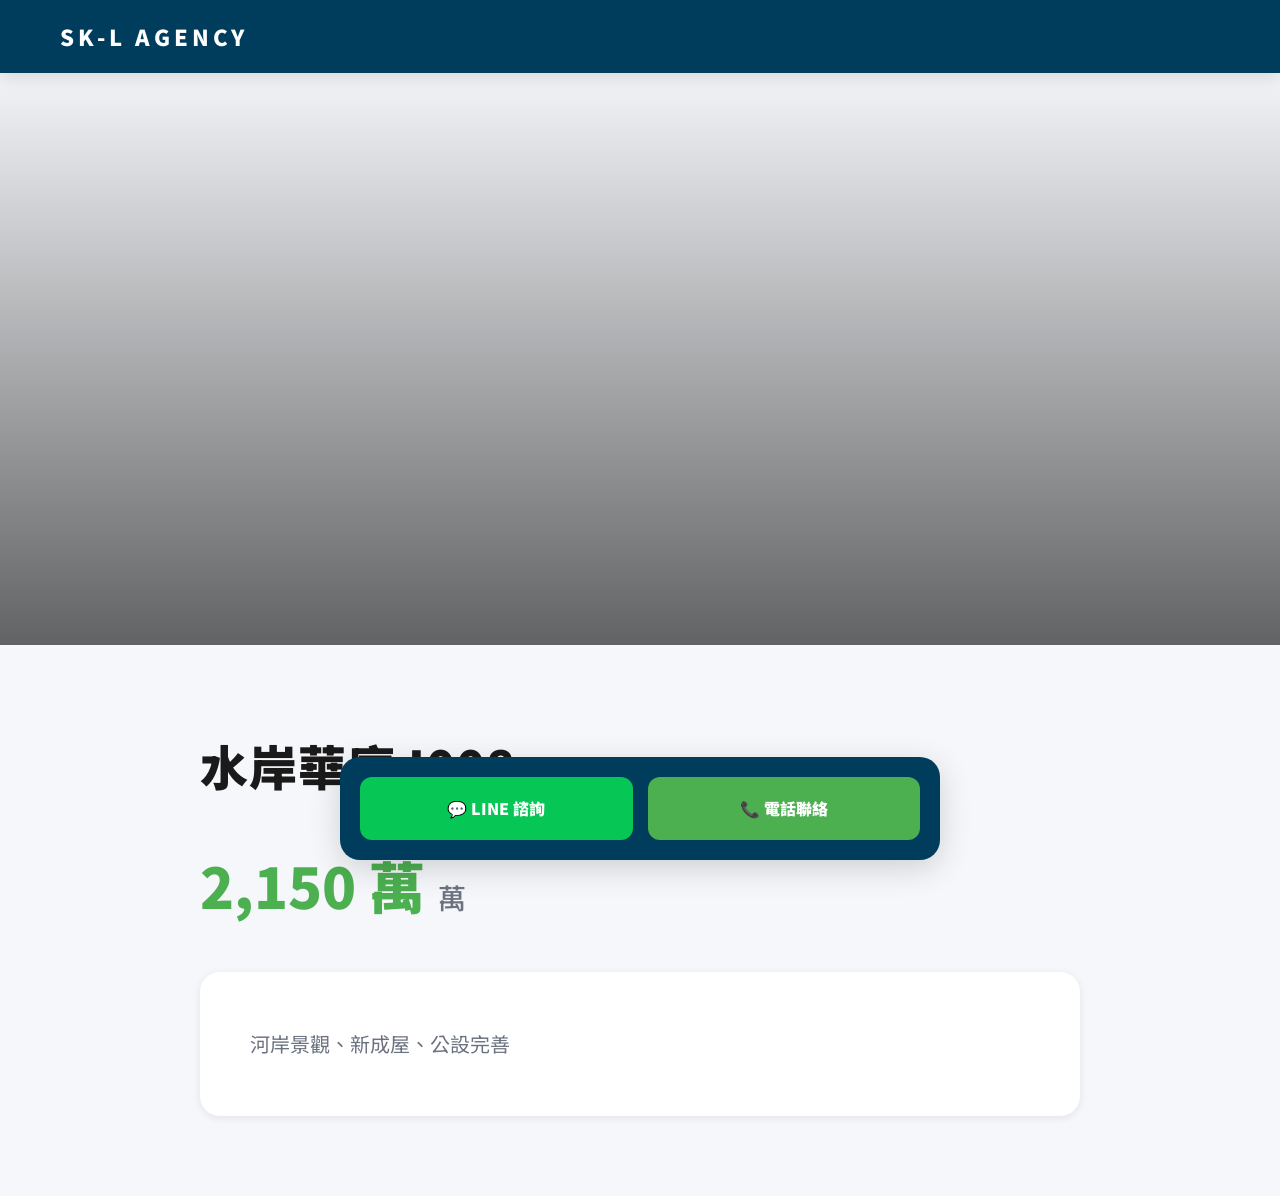
<file: p7/index.html>
<!DOCTYPE html>
<html lang='zh-TW'>
<head>
    <meta charset='utf-8'>
    <meta name='viewport' content='width=device-width,initial-scale=1'>
    <title>水岸華廈 I008</title>
    <meta name='description' content='SK-L 大台中地產戰略 - 專業房產置產顧問，為您提供台中精華區優質物件'>
    
<style>
    @import url('https://fonts.googleapis.com/css2?family=Noto+Sans+TC:wght@300;400;500;700;900&display=swap');
    
    :root {
        --primary-navy: #003D5C;
        --primary-green: #4CAF50;
        --primary-blue: #2196F3;
        --accent-gold: #D4AF37;
        --bg-light: #F5F7FA;
        --bg-white: #FFFFFF;
        --text-dark: #1A1A1A;
        --text-gray: #6B7280;
        --border-light: #E5E7EB;
        --shadow-sm: 0 2px 8px rgba(0,0,0,0.08);
        --shadow-md: 0 4px 16px rgba(0,0,0,0.12);
        --shadow-lg: 0 8px 32px rgba(0,0,0,0.16);
    }
    
    * {
        box-sizing: border-box;
        margin: 0;
        padding: 0;
    }
    
    body {
        font-family: 'Noto Sans TC', -apple-system, BlinkMacSystemFont, sans-serif;
        background: var(--bg-light);
        color: var(--text-dark);
        line-height: 1.7;
        overflow-x: hidden;
    }
    
    /* ========== 導航欄 ========== */
    .navbar {
        position: fixed;
        top: 0;
        width: 100%;
        z-index: 5000;
        background: var(--primary-navy);
        padding: 18px 60px;
        display: flex;
        justify-content: space-between;
        align-items: center;
        box-shadow: var(--shadow-md);
        transition: all 0.3s ease;
    }
    
    .logo {
        font-weight: 900;
        font-size: 22px;
        letter-spacing: 4px;
        text-decoration: none;
        color: var(--bg-white);
        text-transform: uppercase;
        transition: all 0.3s ease;
    }
    
    .logo:hover {
        color: var(--primary-green);
        transform: scale(1.05);
    }
    
    .nav-links {
        display: flex;
        gap: 35px;
        list-style: none;
    }
    
    .nav-links a {
        color: var(--bg-white);
        text-decoration: none;
        font-weight: 500;
        font-size: 16px;
        transition: all 0.3s ease;
        position: relative;
    }
    
    .nav-links a::after {
        content: '';
        position: absolute;
        bottom: -5px;
        left: 0;
        width: 0;
        height: 2px;
        background: var(--primary-green);
        transition: width 0.3s ease;
    }
    
    .nav-links a:hover::after {
        width: 100%;
    }
    
    /* ========== Hero 區域 ========== */
    .hero {
        height: 75vh;
        min-height: 600px;
        background: linear-gradient(135deg, rgba(0,61,92,0.85) 0%, rgba(76,175,80,0.65) 100%), 
                    url('https://images.unsplash.com/photo-1545324418-cc1a3fa10c00?auto=format&fit=crop&w=1920&q=80') center/cover;
        display: flex;
        align-items: center;
        justify-content: center;
        text-align: center;
        color: var(--bg-white);
        position: relative;
        margin-top: 60px;
    }
    
    .hero::before {
        content: '';
        position: absolute;
        top: 0;
        left: 0;
        right: 0;
        bottom: 0;
        background: radial-gradient(circle at center, transparent 0%, rgba(0,0,0,0.3) 100%);
    }
    
    .hero-content {
        position: relative;
        z-index: 10;
        max-width: 900px;
        padding: 0 30px;
    }
    
    .hero-content h1 {
        font-size: 64px;
        font-weight: 900;
        margin: 0 0 20px 0;
        letter-spacing: 6px;
        text-shadow: 2px 4px 12px rgba(0,0,0,0.3);
        animation: fadeInUp 1s ease;
    }
    
    .hero-content p {
        font-size: 22px;
        font-weight: 400;
        letter-spacing: 2px;
        opacity: 0.95;
        animation: fadeInUp 1.2s ease;
    }
    
    @keyframes fadeInUp {
        from {
            opacity: 0;
            transform: translateY(30px);
        }
        to {
            opacity: 1;
            transform: translateY(0);
        }
    }
    
    /* ========== 地圖容器（全寬度） ========== */
    .map-container {
        width: 100%;
        position: relative;
        background: var(--bg-white);
        box-shadow: var(--shadow-sm);
    }
    
    /* ========== 頂部橫向篩選列 ========== */
    .filter-bar {
        width: 100%;
        background: var(--bg-white);
        padding: 20px 40px;
        display: flex;
        gap: 15px;
        align-items: center;
        flex-wrap: wrap;
        border-bottom: 2px solid var(--border-light);
        box-shadow: var(--shadow-sm);
    }
    
    .filter-group {
        display: flex;
        flex-direction: column;
        gap: 5px;
        min-width: 150px;
        flex: 1;
    }
    
    .filter-group label {
        font-weight: 600;
        font-size: 13px;
        color: var(--text-gray);
        text-transform: uppercase;
        letter-spacing: 0.5px;
    }
    
    .filter-group select {
        width: 100%;
        padding: 12px 15px;
        border: 2px solid var(--border-light);
        border-radius: 8px;
        font-size: 15px;
        font-family: 'Noto Sans TC', sans-serif;
        transition: all 0.3s ease;
        background: var(--bg-white);
        cursor: pointer;
    }
    
    .filter-group select:focus {
        outline: none;
        border-color: var(--primary-green);
        box-shadow: 0 0 0 3px rgba(76,175,80,0.1);
    }
    
    .filter-btn {
        padding: 12px 35px;
        background: var(--primary-green);
        color: var(--bg-white);
        border: none;
        border-radius: 8px;
        font-size: 15px;
        font-weight: 700;
        cursor: pointer;
        transition: all 0.3s ease;
        text-transform: uppercase;
        letter-spacing: 1px;
        margin-top: auto;
        box-shadow: 0 2px 8px rgba(76,175,80,0.3);
    }
    
    .filter-btn:hover {
        background: #45a049;
        transform: translateY(-2px);
        box-shadow: 0 4px 12px rgba(76,175,80,0.4);
    }
    
    /* ========== 地圖區域（全寬度） ========== */
    #map {
        height: 600px;
        width: 100%;
        filter: grayscale(20%) contrast(100%);
    }
    
    /* ========== 物件網格 ========== */
    .section-title {
        text-align: center;
        font-size: 42px;
        font-weight: 900;
        color: var(--text-dark);
        margin: 80px 0 50px;
        letter-spacing: 2px;
    }
    
    .grid {
        display: grid;
        grid-template-columns: repeat(auto-fill, minmax(380px, 1fr));
        gap: 40px;
        padding: 0 60px 100px;
        max-width: 1400px;
        margin: 0 auto;
    }
    
    .card-anchor {
        text-decoration: none;
        color: inherit;
        display: block;
        transition: all 0.4s cubic-bezier(0.4, 0, 0.2, 1);
    }
    
    .card {
        background: var(--bg-white);
        border-radius: 16px;
        overflow: hidden;
        box-shadow: var(--shadow-sm);
        transition: all 0.4s cubic-bezier(0.4, 0, 0.2, 1);
        height: 100%;
        display: flex;
        flex-direction: column;
    }
    
    .card-anchor:hover .card {
        transform: translateY(-8px);
        box-shadow: var(--shadow-lg);
    }
    
    .card-img-wrapper {
        position: relative;
        width: 100%;
        height: 280px;
        overflow: hidden;
    }
    
    .card-img {
        width: 100%;
        height: 100%;
        object-fit: cover;
        transition: transform 0.6s cubic-bezier(0.4, 0, 0.2, 1);
    }
    
    .card-anchor:hover .card-img {
        transform: scale(1.08);
    }
    
    .card-badge {
        position: absolute;
        top: 20px;
        left: 20px;
        background: var(--primary-green);
        color: var(--bg-white);
        padding: 8px 18px;
        border-radius: 8px;
        font-weight: 700;
        font-size: 14px;
        letter-spacing: 1px;
        box-shadow: var(--shadow-sm);
    }
    
    .card-body {
        padding: 28px;
        flex: 1;
        display: flex;
        flex-direction: column;
        gap: 12px;
    }
    
    .card-area {
        color: var(--primary-navy);
        font-weight: 600;
        font-size: 14px;
        text-transform: uppercase;
        letter-spacing: 1.5px;
    }
    
    .card-title {
        font-size: 22px;
        font-weight: 700;
        color: var(--text-dark);
        line-height: 1.4;
        margin: 0;
    }
    
    .card-price {
        font-size: 32px;
        font-weight: 900;
        color: var(--primary-green);
        margin-top: auto;
    }
    
    .card-price span {
        font-size: 18px;
        font-weight: 500;
        color: var(--text-gray);
    }
    
    /* ========== 關於區域 ========== */
    .about-section {
        background: var(--bg-white);
        padding: 120px 60px;
        display: flex;
        align-items: center;
        gap: 80px;
        max-width: 1400px;
        margin: 80px auto;
        border-radius: 20px;
        box-shadow: var(--shadow-sm);
    }
    
    .about-img {
        width: 450px;
        height: 600px;
        object-fit: cover;
        border-radius: 20px;
        box-shadow: 30px 30px 0 var(--primary-green);
        transition: all 0.4s ease;
    }
    
    .about-img:hover {
        transform: translate(-5px, -5px);
        box-shadow: 35px 35px 0 var(--primary-green);
    }
    
    .about-content {
        flex: 1;
    }
    
    .about-content h3 {
        font-size: 38px;
        font-weight: 900;
        color: var(--text-dark);
        margin-bottom: 15px;
        letter-spacing: 1px;
    }
    
    .about-content p {
        font-size: 18px;
        line-height: 2;
        color: var(--text-gray);
    }
    
    /* ========== 聯絡欄 ========== */
    .contact-bar {
        position: fixed;
        bottom: 40px;
        left: 50%;
        transform: translateX(-50%);
        width: 90%;
        max-width: 600px;
        background: var(--primary-navy);
        padding: 20px;
        border-radius: 20px;
        display: flex;
        gap: 15px;
        z-index: 10000;
        box-shadow: var(--shadow-lg);
        animation: slideUp 0.6s ease;
    }
    
    @keyframes slideUp {
        from {
            opacity: 0;
            transform: translate(-50%, 100px);
        }
        to {
            opacity: 1;
            transform: translate(-50%, 0);
        }
    }
    
    .btn-contact {
        flex: 1;
        text-align: center;
        padding: 18px;
        border-radius: 12px;
        text-decoration: none;
        color: var(--bg-white);
        font-weight: 900;
        font-size: 16px;
        transition: all 0.3s ease;
        display: flex;
        align-items: center;
        justify-content: center;
        gap: 8px;
    }
    
    .btn-line {
        background: #06C755;
    }
    
    .btn-line:hover {
        background: #05B04C;
        transform: translateY(-3px);
        box-shadow: 0 8px 20px rgba(6,199,85,0.4);
    }
    
    .btn-phone {
        background: var(--primary-green);
    }
    
    .btn-phone:hover {
        background: #45a049;
        transform: translateY(-3px);
        box-shadow: 0 8px 20px rgba(76,175,80,0.4);
    }
    
    /* ========== 詳細頁面 ========== */
    .detail-hero {
        height: 65vh;
        min-height: 500px;
        background-size: cover;
        background-position: center;
        position: relative;
        margin-top: 60px;
    }
    
    .detail-hero::before {
        content: '';
        position: absolute;
        top: 0;
        left: 0;
        right: 0;
        bottom: 0;
        background: linear-gradient(to bottom, transparent 0%, rgba(0,0,0,0.6) 100%);
    }
    
    .detail-content {
        padding: 80px 60px;
        max-width: 1000px;
        margin: 0 auto;
    }
    
    .detail-content h1 {
        font-size: 48px;
        font-weight: 900;
        color: var(--text-dark);
        margin-bottom: 30px;
        letter-spacing: 1px;
    }
    
    .detail-price {
        font-size: 56px;
        font-weight: 900;
        color: var(--primary-green);
        margin-bottom: 40px;
    }
    
    .detail-price span {
        font-size: 28px;
        font-weight: 500;
        color: var(--text-gray);
    }
    
    .detail-description {
        font-size: 20px;
        line-height: 2.2;
        color: var(--text-gray);
        background: var(--bg-white);
        padding: 50px;
        border-radius: 20px;
        box-shadow: var(--shadow-sm);
    }
    
    /* ========== 響應式設計 ========== */
    @media (max-width: 1024px) {
        .grid {
            grid-template-columns: repeat(auto-fill, minmax(320px, 1fr));
            gap: 30px;
            padding: 0 40px 80px;
        }
        
        .about-section {
            flex-direction: column;
            padding: 80px 40px;
        }
        
        .about-img {
            width: 100%;
            max-width: 450px;
            height: 500px;
        }
        
        .filter-bar {
            padding: 15px 20px;
        }
    }
    
    @media (max-width: 768px) {
        .navbar {
            padding: 15px 25px;
        }
        
        .logo {
            font-size: 18px;
            letter-spacing: 2px;
        }
        
        .nav-links {
            display: none;
        }
        
        .hero {
            height: 60vh;
            min-height: 500px;
        }
        
        .hero-content h1 {
            font-size: 42px;
            letter-spacing: 3px;
        }
        
        .hero-content p {
            font-size: 18px;
        }
        
        .filter-bar {
            flex-direction: column;
            gap: 10px;
        }
        
        .filter-group {
            width: 100%;
            min-width: auto;
        }
        
        .filter-btn {
            width: 100%;
        }
        
        #map {
            height: 400px;
        }
        
        .grid {
            grid-template-columns: 1fr;
            padding: 0 20px 60px;
        }
        
        .about-section {
            padding: 60px 25px;
            gap: 40px;
        }
        
        .about-img {
            height: 400px;
            box-shadow: 20px 20px 0 var(--primary-green);
        }
        
        .about-content h3 {
            font-size: 32px;
        }
        
        .about-content p {
            font-size: 16px;
        }
        
        .contact-bar {
            width: 95%;
            bottom: 20px;
            padding: 15px;
            flex-direction: column;
            gap: 10px;
        }
        
        .detail-content {
            padding: 60px 25px;
        }
        
        .detail-content h1 {
            font-size: 36px;
        }
        
        .detail-price {
            font-size: 42px;
        }
        
        .detail-description {
            font-size: 18px;
            padding: 35px 25px;
        }
    }
</style>

</head>
<body>
            <nav class="navbar">
                <a href="/taichung-houses/" class="logo">SK-L AGENCY</a>
            </nav>
            <div class="detail-hero" style="background-image:url('https://raw.githubusercontent.com/ShihKaiLin/taichung-houses/main/images/b08.jpg');"></div>
            <div class="detail-content">
                <h1>水岸華廈 I008</h1>
                <div class="detail-price">2,150 萬 <span>萬</span></div>
                <div class="detail-description">河岸景觀、新成屋、公設完善</div>
            </div>
            <div class="contact-bar">
                <a class="btn-contact btn-line" href="https://line.me/ti/p/FDsMyAYDv_">💬 LINE 諮詢</a>
                <a class="btn-contact btn-phone" href="tel:0938-615-351">📞 電話聯絡</a>
            </div>
            </body>
</html>
</file>
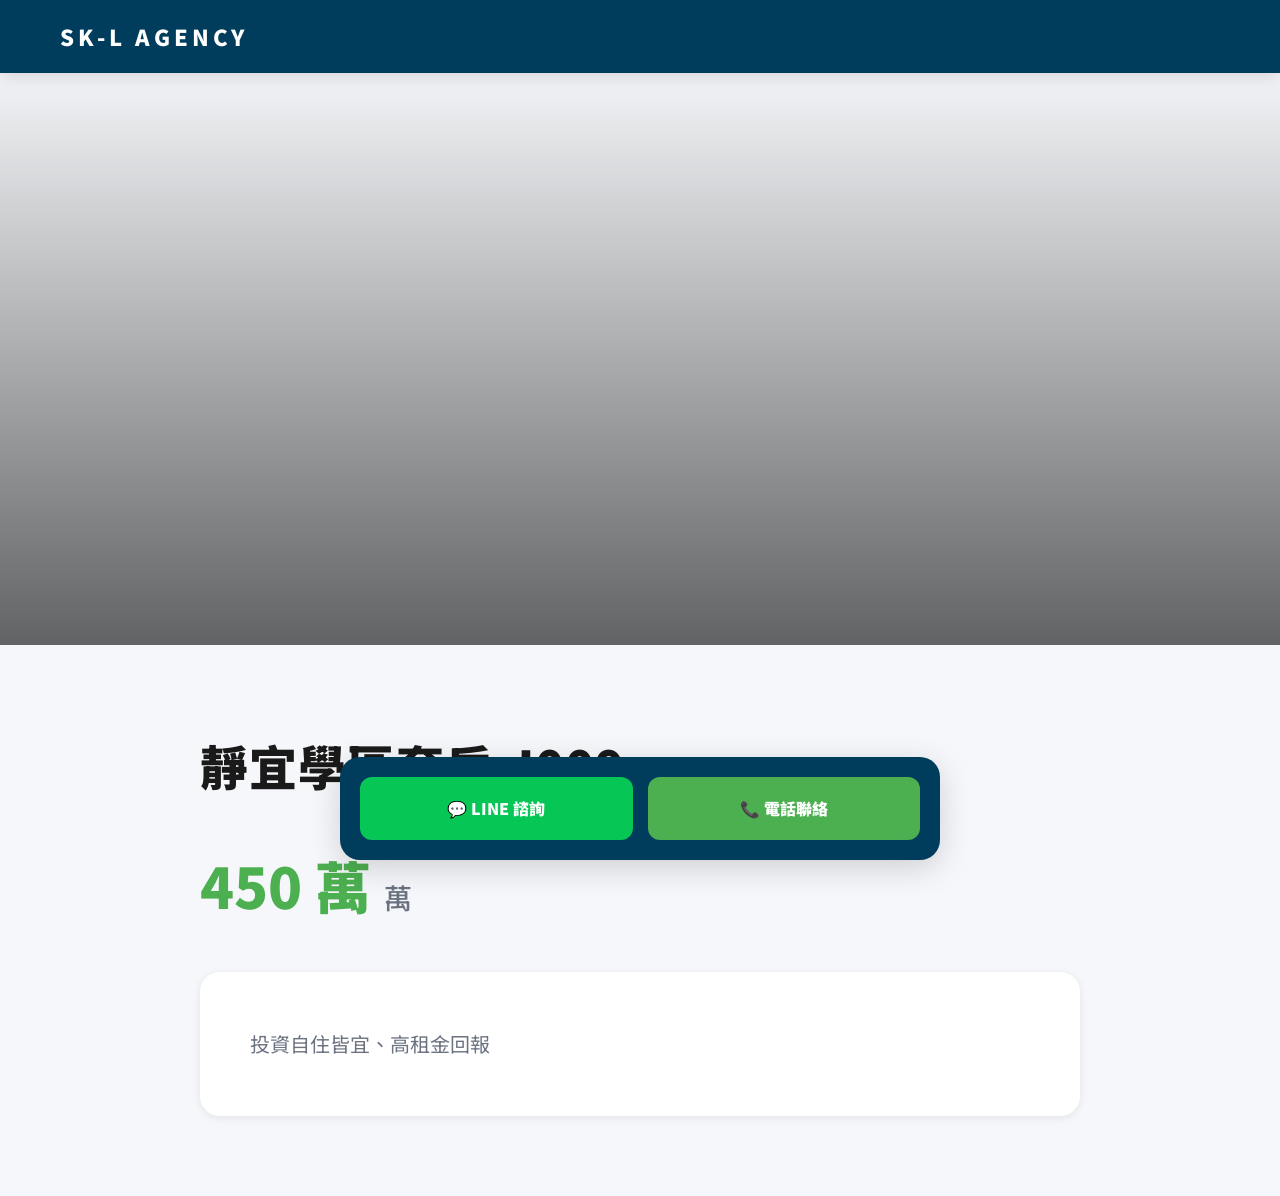
<file: p8/index.html>
<!DOCTYPE html>
<html lang='zh-TW'>
<head>
    <meta charset='utf-8'>
    <meta name='viewport' content='width=device-width,initial-scale=1'>
    <title>靜宜學區套房 J009</title>
    <meta name='description' content='SK-L 大台中地產戰略 - 專業房產置產顧問，為您提供台中精華區優質物件'>
    
<style>
    @import url('https://fonts.googleapis.com/css2?family=Noto+Sans+TC:wght@300;400;500;700;900&display=swap');
    
    :root {
        --primary-navy: #003D5C;
        --primary-green: #4CAF50;
        --primary-blue: #2196F3;
        --accent-gold: #D4AF37;
        --bg-light: #F5F7FA;
        --bg-white: #FFFFFF;
        --text-dark: #1A1A1A;
        --text-gray: #6B7280;
        --border-light: #E5E7EB;
        --shadow-sm: 0 2px 8px rgba(0,0,0,0.08);
        --shadow-md: 0 4px 16px rgba(0,0,0,0.12);
        --shadow-lg: 0 8px 32px rgba(0,0,0,0.16);
    }
    
    * {
        box-sizing: border-box;
        margin: 0;
        padding: 0;
    }
    
    body {
        font-family: 'Noto Sans TC', -apple-system, BlinkMacSystemFont, sans-serif;
        background: var(--bg-light);
        color: var(--text-dark);
        line-height: 1.7;
        overflow-x: hidden;
    }
    
    /* ========== 導航欄 ========== */
    .navbar {
        position: fixed;
        top: 0;
        width: 100%;
        z-index: 5000;
        background: var(--primary-navy);
        padding: 18px 60px;
        display: flex;
        justify-content: space-between;
        align-items: center;
        box-shadow: var(--shadow-md);
        transition: all 0.3s ease;
    }
    
    .logo {
        font-weight: 900;
        font-size: 22px;
        letter-spacing: 4px;
        text-decoration: none;
        color: var(--bg-white);
        text-transform: uppercase;
        transition: all 0.3s ease;
    }
    
    .logo:hover {
        color: var(--primary-green);
        transform: scale(1.05);
    }
    
    .nav-links {
        display: flex;
        gap: 35px;
        list-style: none;
    }
    
    .nav-links a {
        color: var(--bg-white);
        text-decoration: none;
        font-weight: 500;
        font-size: 16px;
        transition: all 0.3s ease;
        position: relative;
    }
    
    .nav-links a::after {
        content: '';
        position: absolute;
        bottom: -5px;
        left: 0;
        width: 0;
        height: 2px;
        background: var(--primary-green);
        transition: width 0.3s ease;
    }
    
    .nav-links a:hover::after {
        width: 100%;
    }
    
    /* ========== Hero 區域 ========== */
    .hero {
        height: 75vh;
        min-height: 600px;
        background: linear-gradient(135deg, rgba(0,61,92,0.85) 0%, rgba(76,175,80,0.65) 100%), 
                    url('https://images.unsplash.com/photo-1545324418-cc1a3fa10c00?auto=format&fit=crop&w=1920&q=80') center/cover;
        display: flex;
        align-items: center;
        justify-content: center;
        text-align: center;
        color: var(--bg-white);
        position: relative;
        margin-top: 60px;
    }
    
    .hero::before {
        content: '';
        position: absolute;
        top: 0;
        left: 0;
        right: 0;
        bottom: 0;
        background: radial-gradient(circle at center, transparent 0%, rgba(0,0,0,0.3) 100%);
    }
    
    .hero-content {
        position: relative;
        z-index: 10;
        max-width: 900px;
        padding: 0 30px;
    }
    
    .hero-content h1 {
        font-size: 64px;
        font-weight: 900;
        margin: 0 0 20px 0;
        letter-spacing: 6px;
        text-shadow: 2px 4px 12px rgba(0,0,0,0.3);
        animation: fadeInUp 1s ease;
    }
    
    .hero-content p {
        font-size: 22px;
        font-weight: 400;
        letter-spacing: 2px;
        opacity: 0.95;
        animation: fadeInUp 1.2s ease;
    }
    
    @keyframes fadeInUp {
        from {
            opacity: 0;
            transform: translateY(30px);
        }
        to {
            opacity: 1;
            transform: translateY(0);
        }
    }
    
    /* ========== 地圖容器（全寬度） ========== */
    .map-container {
        width: 100%;
        position: relative;
        background: var(--bg-white);
        box-shadow: var(--shadow-sm);
    }
    
    /* ========== 頂部橫向篩選列 ========== */
    .filter-bar {
        width: 100%;
        background: var(--bg-white);
        padding: 20px 40px;
        display: flex;
        gap: 15px;
        align-items: center;
        flex-wrap: wrap;
        border-bottom: 2px solid var(--border-light);
        box-shadow: var(--shadow-sm);
    }
    
    .filter-group {
        display: flex;
        flex-direction: column;
        gap: 5px;
        min-width: 150px;
        flex: 1;
    }
    
    .filter-group label {
        font-weight: 600;
        font-size: 13px;
        color: var(--text-gray);
        text-transform: uppercase;
        letter-spacing: 0.5px;
    }
    
    .filter-group select {
        width: 100%;
        padding: 12px 15px;
        border: 2px solid var(--border-light);
        border-radius: 8px;
        font-size: 15px;
        font-family: 'Noto Sans TC', sans-serif;
        transition: all 0.3s ease;
        background: var(--bg-white);
        cursor: pointer;
    }
    
    .filter-group select:focus {
        outline: none;
        border-color: var(--primary-green);
        box-shadow: 0 0 0 3px rgba(76,175,80,0.1);
    }
    
    .filter-btn {
        padding: 12px 35px;
        background: var(--primary-green);
        color: var(--bg-white);
        border: none;
        border-radius: 8px;
        font-size: 15px;
        font-weight: 700;
        cursor: pointer;
        transition: all 0.3s ease;
        text-transform: uppercase;
        letter-spacing: 1px;
        margin-top: auto;
        box-shadow: 0 2px 8px rgba(76,175,80,0.3);
    }
    
    .filter-btn:hover {
        background: #45a049;
        transform: translateY(-2px);
        box-shadow: 0 4px 12px rgba(76,175,80,0.4);
    }
    
    /* ========== 地圖區域（全寬度） ========== */
    #map {
        height: 600px;
        width: 100%;
        filter: grayscale(20%) contrast(100%);
    }
    
    /* ========== 物件網格 ========== */
    .section-title {
        text-align: center;
        font-size: 42px;
        font-weight: 900;
        color: var(--text-dark);
        margin: 80px 0 50px;
        letter-spacing: 2px;
    }
    
    .grid {
        display: grid;
        grid-template-columns: repeat(auto-fill, minmax(380px, 1fr));
        gap: 40px;
        padding: 0 60px 100px;
        max-width: 1400px;
        margin: 0 auto;
    }
    
    .card-anchor {
        text-decoration: none;
        color: inherit;
        display: block;
        transition: all 0.4s cubic-bezier(0.4, 0, 0.2, 1);
    }
    
    .card {
        background: var(--bg-white);
        border-radius: 16px;
        overflow: hidden;
        box-shadow: var(--shadow-sm);
        transition: all 0.4s cubic-bezier(0.4, 0, 0.2, 1);
        height: 100%;
        display: flex;
        flex-direction: column;
    }
    
    .card-anchor:hover .card {
        transform: translateY(-8px);
        box-shadow: var(--shadow-lg);
    }
    
    .card-img-wrapper {
        position: relative;
        width: 100%;
        height: 280px;
        overflow: hidden;
    }
    
    .card-img {
        width: 100%;
        height: 100%;
        object-fit: cover;
        transition: transform 0.6s cubic-bezier(0.4, 0, 0.2, 1);
    }
    
    .card-anchor:hover .card-img {
        transform: scale(1.08);
    }
    
    .card-badge {
        position: absolute;
        top: 20px;
        left: 20px;
        background: var(--primary-green);
        color: var(--bg-white);
        padding: 8px 18px;
        border-radius: 8px;
        font-weight: 700;
        font-size: 14px;
        letter-spacing: 1px;
        box-shadow: var(--shadow-sm);
    }
    
    .card-body {
        padding: 28px;
        flex: 1;
        display: flex;
        flex-direction: column;
        gap: 12px;
    }
    
    .card-area {
        color: var(--primary-navy);
        font-weight: 600;
        font-size: 14px;
        text-transform: uppercase;
        letter-spacing: 1.5px;
    }
    
    .card-title {
        font-size: 22px;
        font-weight: 700;
        color: var(--text-dark);
        line-height: 1.4;
        margin: 0;
    }
    
    .card-price {
        font-size: 32px;
        font-weight: 900;
        color: var(--primary-green);
        margin-top: auto;
    }
    
    .card-price span {
        font-size: 18px;
        font-weight: 500;
        color: var(--text-gray);
    }
    
    /* ========== 關於區域 ========== */
    .about-section {
        background: var(--bg-white);
        padding: 120px 60px;
        display: flex;
        align-items: center;
        gap: 80px;
        max-width: 1400px;
        margin: 80px auto;
        border-radius: 20px;
        box-shadow: var(--shadow-sm);
    }
    
    .about-img {
        width: 450px;
        height: 600px;
        object-fit: cover;
        border-radius: 20px;
        box-shadow: 30px 30px 0 var(--primary-green);
        transition: all 0.4s ease;
    }
    
    .about-img:hover {
        transform: translate(-5px, -5px);
        box-shadow: 35px 35px 0 var(--primary-green);
    }
    
    .about-content {
        flex: 1;
    }
    
    .about-content h3 {
        font-size: 38px;
        font-weight: 900;
        color: var(--text-dark);
        margin-bottom: 15px;
        letter-spacing: 1px;
    }
    
    .about-content p {
        font-size: 18px;
        line-height: 2;
        color: var(--text-gray);
    }
    
    /* ========== 聯絡欄 ========== */
    .contact-bar {
        position: fixed;
        bottom: 40px;
        left: 50%;
        transform: translateX(-50%);
        width: 90%;
        max-width: 600px;
        background: var(--primary-navy);
        padding: 20px;
        border-radius: 20px;
        display: flex;
        gap: 15px;
        z-index: 10000;
        box-shadow: var(--shadow-lg);
        animation: slideUp 0.6s ease;
    }
    
    @keyframes slideUp {
        from {
            opacity: 0;
            transform: translate(-50%, 100px);
        }
        to {
            opacity: 1;
            transform: translate(-50%, 0);
        }
    }
    
    .btn-contact {
        flex: 1;
        text-align: center;
        padding: 18px;
        border-radius: 12px;
        text-decoration: none;
        color: var(--bg-white);
        font-weight: 900;
        font-size: 16px;
        transition: all 0.3s ease;
        display: flex;
        align-items: center;
        justify-content: center;
        gap: 8px;
    }
    
    .btn-line {
        background: #06C755;
    }
    
    .btn-line:hover {
        background: #05B04C;
        transform: translateY(-3px);
        box-shadow: 0 8px 20px rgba(6,199,85,0.4);
    }
    
    .btn-phone {
        background: var(--primary-green);
    }
    
    .btn-phone:hover {
        background: #45a049;
        transform: translateY(-3px);
        box-shadow: 0 8px 20px rgba(76,175,80,0.4);
    }
    
    /* ========== 詳細頁面 ========== */
    .detail-hero {
        height: 65vh;
        min-height: 500px;
        background-size: cover;
        background-position: center;
        position: relative;
        margin-top: 60px;
    }
    
    .detail-hero::before {
        content: '';
        position: absolute;
        top: 0;
        left: 0;
        right: 0;
        bottom: 0;
        background: linear-gradient(to bottom, transparent 0%, rgba(0,0,0,0.6) 100%);
    }
    
    .detail-content {
        padding: 80px 60px;
        max-width: 1000px;
        margin: 0 auto;
    }
    
    .detail-content h1 {
        font-size: 48px;
        font-weight: 900;
        color: var(--text-dark);
        margin-bottom: 30px;
        letter-spacing: 1px;
    }
    
    .detail-price {
        font-size: 56px;
        font-weight: 900;
        color: var(--primary-green);
        margin-bottom: 40px;
    }
    
    .detail-price span {
        font-size: 28px;
        font-weight: 500;
        color: var(--text-gray);
    }
    
    .detail-description {
        font-size: 20px;
        line-height: 2.2;
        color: var(--text-gray);
        background: var(--bg-white);
        padding: 50px;
        border-radius: 20px;
        box-shadow: var(--shadow-sm);
    }
    
    /* ========== 響應式設計 ========== */
    @media (max-width: 1024px) {
        .grid {
            grid-template-columns: repeat(auto-fill, minmax(320px, 1fr));
            gap: 30px;
            padding: 0 40px 80px;
        }
        
        .about-section {
            flex-direction: column;
            padding: 80px 40px;
        }
        
        .about-img {
            width: 100%;
            max-width: 450px;
            height: 500px;
        }
        
        .filter-bar {
            padding: 15px 20px;
        }
    }
    
    @media (max-width: 768px) {
        .navbar {
            padding: 15px 25px;
        }
        
        .logo {
            font-size: 18px;
            letter-spacing: 2px;
        }
        
        .nav-links {
            display: none;
        }
        
        .hero {
            height: 60vh;
            min-height: 500px;
        }
        
        .hero-content h1 {
            font-size: 42px;
            letter-spacing: 3px;
        }
        
        .hero-content p {
            font-size: 18px;
        }
        
        .filter-bar {
            flex-direction: column;
            gap: 10px;
        }
        
        .filter-group {
            width: 100%;
            min-width: auto;
        }
        
        .filter-btn {
            width: 100%;
        }
        
        #map {
            height: 400px;
        }
        
        .grid {
            grid-template-columns: 1fr;
            padding: 0 20px 60px;
        }
        
        .about-section {
            padding: 60px 25px;
            gap: 40px;
        }
        
        .about-img {
            height: 400px;
            box-shadow: 20px 20px 0 var(--primary-green);
        }
        
        .about-content h3 {
            font-size: 32px;
        }
        
        .about-content p {
            font-size: 16px;
        }
        
        .contact-bar {
            width: 95%;
            bottom: 20px;
            padding: 15px;
            flex-direction: column;
            gap: 10px;
        }
        
        .detail-content {
            padding: 60px 25px;
        }
        
        .detail-content h1 {
            font-size: 36px;
        }
        
        .detail-price {
            font-size: 42px;
        }
        
        .detail-description {
            font-size: 18px;
            padding: 35px 25px;
        }
    }
</style>

</head>
<body>
            <nav class="navbar">
                <a href="/taichung-houses/" class="logo">SK-L AGENCY</a>
            </nav>
            <div class="detail-hero" style="background-image:url('https://raw.githubusercontent.com/ShihKaiLin/taichung-houses/main/images/s09.jpg');"></div>
            <div class="detail-content">
                <h1>靜宜學區套房 J009</h1>
                <div class="detail-price">450 萬 <span>萬</span></div>
                <div class="detail-description">投資自住皆宜、高租金回報</div>
            </div>
            <div class="contact-bar">
                <a class="btn-contact btn-line" href="https://line.me/ti/p/FDsMyAYDv_">💬 LINE 諮詢</a>
                <a class="btn-contact btn-phone" href="tel:0938-615-351">📞 電話聯絡</a>
            </div>
            </body>
</html>
</file>
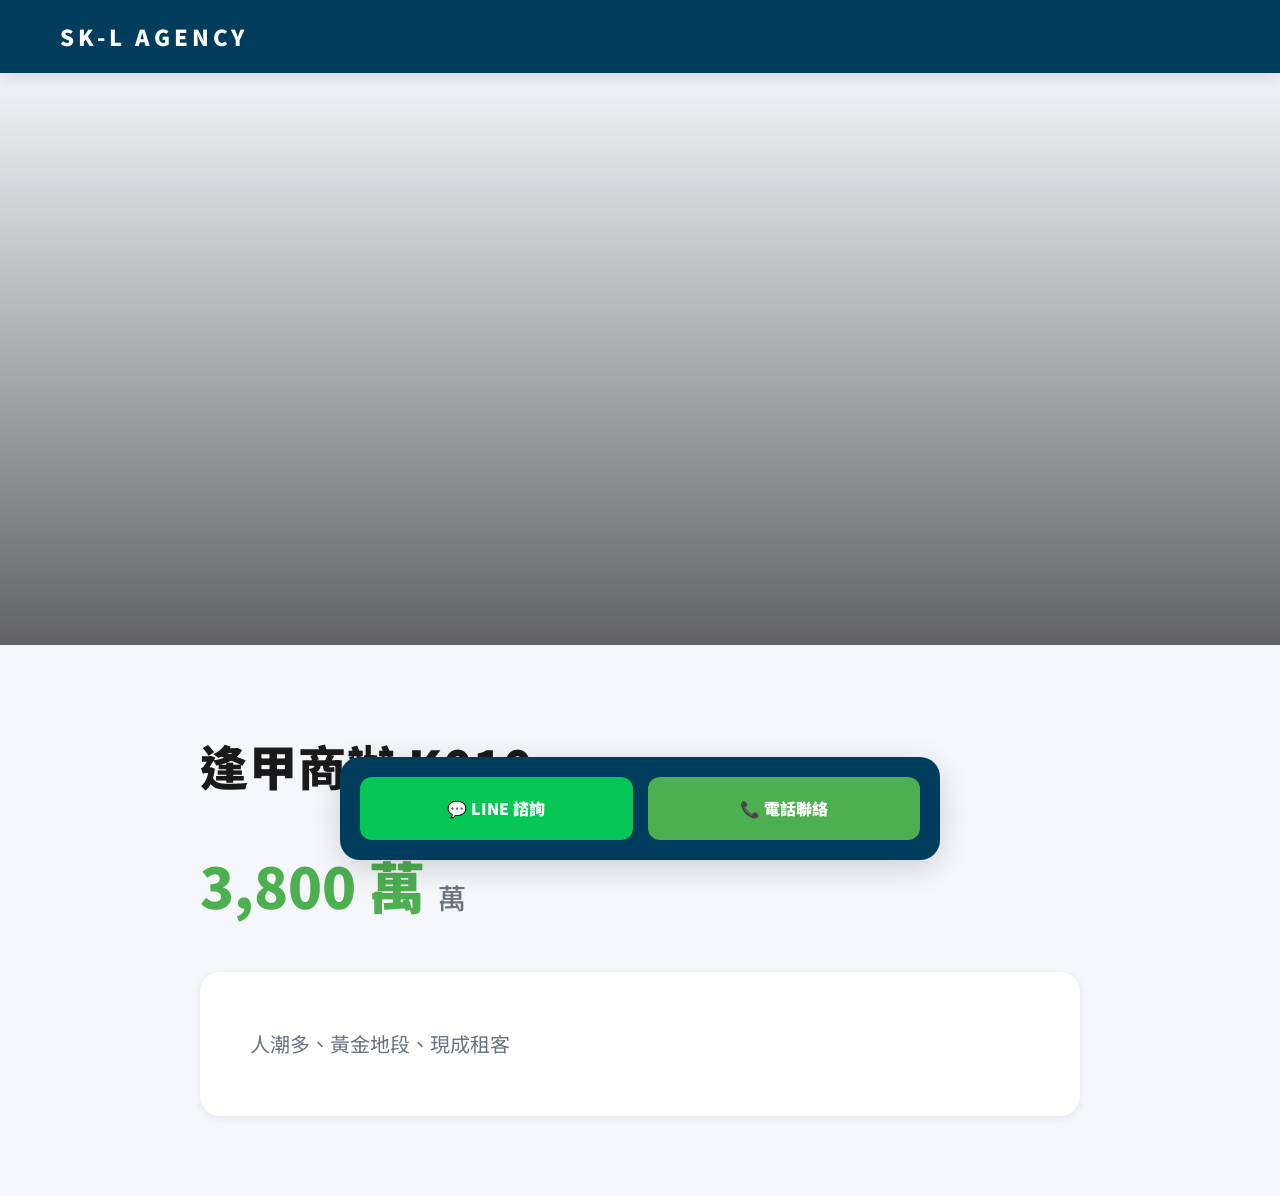
<file: p9/index.html>
<!DOCTYPE html>
<html lang='zh-TW'>
<head>
    <meta charset='utf-8'>
    <meta name='viewport' content='width=device-width,initial-scale=1'>
    <title>逢甲商辦 K010</title>
    <meta name='description' content='SK-L 大台中地產戰略 - 專業房產置產顧問，為您提供台中精華區優質物件'>
    
<style>
    @import url('https://fonts.googleapis.com/css2?family=Noto+Sans+TC:wght@300;400;500;700;900&display=swap');
    
    :root {
        --primary-navy: #003D5C;
        --primary-green: #4CAF50;
        --primary-blue: #2196F3;
        --accent-gold: #D4AF37;
        --bg-light: #F5F7FA;
        --bg-white: #FFFFFF;
        --text-dark: #1A1A1A;
        --text-gray: #6B7280;
        --border-light: #E5E7EB;
        --shadow-sm: 0 2px 8px rgba(0,0,0,0.08);
        --shadow-md: 0 4px 16px rgba(0,0,0,0.12);
        --shadow-lg: 0 8px 32px rgba(0,0,0,0.16);
    }
    
    * {
        box-sizing: border-box;
        margin: 0;
        padding: 0;
    }
    
    body {
        font-family: 'Noto Sans TC', -apple-system, BlinkMacSystemFont, sans-serif;
        background: var(--bg-light);
        color: var(--text-dark);
        line-height: 1.7;
        overflow-x: hidden;
    }
    
    /* ========== 導航欄 ========== */
    .navbar {
        position: fixed;
        top: 0;
        width: 100%;
        z-index: 5000;
        background: var(--primary-navy);
        padding: 18px 60px;
        display: flex;
        justify-content: space-between;
        align-items: center;
        box-shadow: var(--shadow-md);
        transition: all 0.3s ease;
    }
    
    .logo {
        font-weight: 900;
        font-size: 22px;
        letter-spacing: 4px;
        text-decoration: none;
        color: var(--bg-white);
        text-transform: uppercase;
        transition: all 0.3s ease;
    }
    
    .logo:hover {
        color: var(--primary-green);
        transform: scale(1.05);
    }
    
    .nav-links {
        display: flex;
        gap: 35px;
        list-style: none;
    }
    
    .nav-links a {
        color: var(--bg-white);
        text-decoration: none;
        font-weight: 500;
        font-size: 16px;
        transition: all 0.3s ease;
        position: relative;
    }
    
    .nav-links a::after {
        content: '';
        position: absolute;
        bottom: -5px;
        left: 0;
        width: 0;
        height: 2px;
        background: var(--primary-green);
        transition: width 0.3s ease;
    }
    
    .nav-links a:hover::after {
        width: 100%;
    }
    
    /* ========== Hero 區域 ========== */
    .hero {
        height: 75vh;
        min-height: 600px;
        background: linear-gradient(135deg, rgba(0,61,92,0.85) 0%, rgba(76,175,80,0.65) 100%), 
                    url('https://images.unsplash.com/photo-1545324418-cc1a3fa10c00?auto=format&fit=crop&w=1920&q=80') center/cover;
        display: flex;
        align-items: center;
        justify-content: center;
        text-align: center;
        color: var(--bg-white);
        position: relative;
        margin-top: 60px;
    }
    
    .hero::before {
        content: '';
        position: absolute;
        top: 0;
        left: 0;
        right: 0;
        bottom: 0;
        background: radial-gradient(circle at center, transparent 0%, rgba(0,0,0,0.3) 100%);
    }
    
    .hero-content {
        position: relative;
        z-index: 10;
        max-width: 900px;
        padding: 0 30px;
    }
    
    .hero-content h1 {
        font-size: 64px;
        font-weight: 900;
        margin: 0 0 20px 0;
        letter-spacing: 6px;
        text-shadow: 2px 4px 12px rgba(0,0,0,0.3);
        animation: fadeInUp 1s ease;
    }
    
    .hero-content p {
        font-size: 22px;
        font-weight: 400;
        letter-spacing: 2px;
        opacity: 0.95;
        animation: fadeInUp 1.2s ease;
    }
    
    @keyframes fadeInUp {
        from {
            opacity: 0;
            transform: translateY(30px);
        }
        to {
            opacity: 1;
            transform: translateY(0);
        }
    }
    
    /* ========== 地圖容器（全寬度） ========== */
    .map-container {
        width: 100%;
        position: relative;
        background: var(--bg-white);
        box-shadow: var(--shadow-sm);
    }
    
    /* ========== 頂部橫向篩選列 ========== */
    .filter-bar {
        width: 100%;
        background: var(--bg-white);
        padding: 20px 40px;
        display: flex;
        gap: 15px;
        align-items: center;
        flex-wrap: wrap;
        border-bottom: 2px solid var(--border-light);
        box-shadow: var(--shadow-sm);
    }
    
    .filter-group {
        display: flex;
        flex-direction: column;
        gap: 5px;
        min-width: 150px;
        flex: 1;
    }
    
    .filter-group label {
        font-weight: 600;
        font-size: 13px;
        color: var(--text-gray);
        text-transform: uppercase;
        letter-spacing: 0.5px;
    }
    
    .filter-group select {
        width: 100%;
        padding: 12px 15px;
        border: 2px solid var(--border-light);
        border-radius: 8px;
        font-size: 15px;
        font-family: 'Noto Sans TC', sans-serif;
        transition: all 0.3s ease;
        background: var(--bg-white);
        cursor: pointer;
    }
    
    .filter-group select:focus {
        outline: none;
        border-color: var(--primary-green);
        box-shadow: 0 0 0 3px rgba(76,175,80,0.1);
    }
    
    .filter-btn {
        padding: 12px 35px;
        background: var(--primary-green);
        color: var(--bg-white);
        border: none;
        border-radius: 8px;
        font-size: 15px;
        font-weight: 700;
        cursor: pointer;
        transition: all 0.3s ease;
        text-transform: uppercase;
        letter-spacing: 1px;
        margin-top: auto;
        box-shadow: 0 2px 8px rgba(76,175,80,0.3);
    }
    
    .filter-btn:hover {
        background: #45a049;
        transform: translateY(-2px);
        box-shadow: 0 4px 12px rgba(76,175,80,0.4);
    }
    
    /* ========== 地圖區域（全寬度） ========== */
    #map {
        height: 600px;
        width: 100%;
        filter: grayscale(20%) contrast(100%);
    }
    
    /* ========== 物件網格 ========== */
    .section-title {
        text-align: center;
        font-size: 42px;
        font-weight: 900;
        color: var(--text-dark);
        margin: 80px 0 50px;
        letter-spacing: 2px;
    }
    
    .grid {
        display: grid;
        grid-template-columns: repeat(auto-fill, minmax(380px, 1fr));
        gap: 40px;
        padding: 0 60px 100px;
        max-width: 1400px;
        margin: 0 auto;
    }
    
    .card-anchor {
        text-decoration: none;
        color: inherit;
        display: block;
        transition: all 0.4s cubic-bezier(0.4, 0, 0.2, 1);
    }
    
    .card {
        background: var(--bg-white);
        border-radius: 16px;
        overflow: hidden;
        box-shadow: var(--shadow-sm);
        transition: all 0.4s cubic-bezier(0.4, 0, 0.2, 1);
        height: 100%;
        display: flex;
        flex-direction: column;
    }
    
    .card-anchor:hover .card {
        transform: translateY(-8px);
        box-shadow: var(--shadow-lg);
    }
    
    .card-img-wrapper {
        position: relative;
        width: 100%;
        height: 280px;
        overflow: hidden;
    }
    
    .card-img {
        width: 100%;
        height: 100%;
        object-fit: cover;
        transition: transform 0.6s cubic-bezier(0.4, 0, 0.2, 1);
    }
    
    .card-anchor:hover .card-img {
        transform: scale(1.08);
    }
    
    .card-badge {
        position: absolute;
        top: 20px;
        left: 20px;
        background: var(--primary-green);
        color: var(--bg-white);
        padding: 8px 18px;
        border-radius: 8px;
        font-weight: 700;
        font-size: 14px;
        letter-spacing: 1px;
        box-shadow: var(--shadow-sm);
    }
    
    .card-body {
        padding: 28px;
        flex: 1;
        display: flex;
        flex-direction: column;
        gap: 12px;
    }
    
    .card-area {
        color: var(--primary-navy);
        font-weight: 600;
        font-size: 14px;
        text-transform: uppercase;
        letter-spacing: 1.5px;
    }
    
    .card-title {
        font-size: 22px;
        font-weight: 700;
        color: var(--text-dark);
        line-height: 1.4;
        margin: 0;
    }
    
    .card-price {
        font-size: 32px;
        font-weight: 900;
        color: var(--primary-green);
        margin-top: auto;
    }
    
    .card-price span {
        font-size: 18px;
        font-weight: 500;
        color: var(--text-gray);
    }
    
    /* ========== 關於區域 ========== */
    .about-section {
        background: var(--bg-white);
        padding: 120px 60px;
        display: flex;
        align-items: center;
        gap: 80px;
        max-width: 1400px;
        margin: 80px auto;
        border-radius: 20px;
        box-shadow: var(--shadow-sm);
    }
    
    .about-img {
        width: 450px;
        height: 600px;
        object-fit: cover;
        border-radius: 20px;
        box-shadow: 30px 30px 0 var(--primary-green);
        transition: all 0.4s ease;
    }
    
    .about-img:hover {
        transform: translate(-5px, -5px);
        box-shadow: 35px 35px 0 var(--primary-green);
    }
    
    .about-content {
        flex: 1;
    }
    
    .about-content h3 {
        font-size: 38px;
        font-weight: 900;
        color: var(--text-dark);
        margin-bottom: 15px;
        letter-spacing: 1px;
    }
    
    .about-content p {
        font-size: 18px;
        line-height: 2;
        color: var(--text-gray);
    }
    
    /* ========== 聯絡欄 ========== */
    .contact-bar {
        position: fixed;
        bottom: 40px;
        left: 50%;
        transform: translateX(-50%);
        width: 90%;
        max-width: 600px;
        background: var(--primary-navy);
        padding: 20px;
        border-radius: 20px;
        display: flex;
        gap: 15px;
        z-index: 10000;
        box-shadow: var(--shadow-lg);
        animation: slideUp 0.6s ease;
    }
    
    @keyframes slideUp {
        from {
            opacity: 0;
            transform: translate(-50%, 100px);
        }
        to {
            opacity: 1;
            transform: translate(-50%, 0);
        }
    }
    
    .btn-contact {
        flex: 1;
        text-align: center;
        padding: 18px;
        border-radius: 12px;
        text-decoration: none;
        color: var(--bg-white);
        font-weight: 900;
        font-size: 16px;
        transition: all 0.3s ease;
        display: flex;
        align-items: center;
        justify-content: center;
        gap: 8px;
    }
    
    .btn-line {
        background: #06C755;
    }
    
    .btn-line:hover {
        background: #05B04C;
        transform: translateY(-3px);
        box-shadow: 0 8px 20px rgba(6,199,85,0.4);
    }
    
    .btn-phone {
        background: var(--primary-green);
    }
    
    .btn-phone:hover {
        background: #45a049;
        transform: translateY(-3px);
        box-shadow: 0 8px 20px rgba(76,175,80,0.4);
    }
    
    /* ========== 詳細頁面 ========== */
    .detail-hero {
        height: 65vh;
        min-height: 500px;
        background-size: cover;
        background-position: center;
        position: relative;
        margin-top: 60px;
    }
    
    .detail-hero::before {
        content: '';
        position: absolute;
        top: 0;
        left: 0;
        right: 0;
        bottom: 0;
        background: linear-gradient(to bottom, transparent 0%, rgba(0,0,0,0.6) 100%);
    }
    
    .detail-content {
        padding: 80px 60px;
        max-width: 1000px;
        margin: 0 auto;
    }
    
    .detail-content h1 {
        font-size: 48px;
        font-weight: 900;
        color: var(--text-dark);
        margin-bottom: 30px;
        letter-spacing: 1px;
    }
    
    .detail-price {
        font-size: 56px;
        font-weight: 900;
        color: var(--primary-green);
        margin-bottom: 40px;
    }
    
    .detail-price span {
        font-size: 28px;
        font-weight: 500;
        color: var(--text-gray);
    }
    
    .detail-description {
        font-size: 20px;
        line-height: 2.2;
        color: var(--text-gray);
        background: var(--bg-white);
        padding: 50px;
        border-radius: 20px;
        box-shadow: var(--shadow-sm);
    }
    
    /* ========== 響應式設計 ========== */
    @media (max-width: 1024px) {
        .grid {
            grid-template-columns: repeat(auto-fill, minmax(320px, 1fr));
            gap: 30px;
            padding: 0 40px 80px;
        }
        
        .about-section {
            flex-direction: column;
            padding: 80px 40px;
        }
        
        .about-img {
            width: 100%;
            max-width: 450px;
            height: 500px;
        }
        
        .filter-bar {
            padding: 15px 20px;
        }
    }
    
    @media (max-width: 768px) {
        .navbar {
            padding: 15px 25px;
        }
        
        .logo {
            font-size: 18px;
            letter-spacing: 2px;
        }
        
        .nav-links {
            display: none;
        }
        
        .hero {
            height: 60vh;
            min-height: 500px;
        }
        
        .hero-content h1 {
            font-size: 42px;
            letter-spacing: 3px;
        }
        
        .hero-content p {
            font-size: 18px;
        }
        
        .filter-bar {
            flex-direction: column;
            gap: 10px;
        }
        
        .filter-group {
            width: 100%;
            min-width: auto;
        }
        
        .filter-btn {
            width: 100%;
        }
        
        #map {
            height: 400px;
        }
        
        .grid {
            grid-template-columns: 1fr;
            padding: 0 20px 60px;
        }
        
        .about-section {
            padding: 60px 25px;
            gap: 40px;
        }
        
        .about-img {
            height: 400px;
            box-shadow: 20px 20px 0 var(--primary-green);
        }
        
        .about-content h3 {
            font-size: 32px;
        }
        
        .about-content p {
            font-size: 16px;
        }
        
        .contact-bar {
            width: 95%;
            bottom: 20px;
            padding: 15px;
            flex-direction: column;
            gap: 10px;
        }
        
        .detail-content {
            padding: 60px 25px;
        }
        
        .detail-content h1 {
            font-size: 36px;
        }
        
        .detail-price {
            font-size: 42px;
        }
        
        .detail-description {
            font-size: 18px;
            padding: 35px 25px;
        }
    }
</style>

</head>
<body>
            <nav class="navbar">
                <a href="/taichung-houses/" class="logo">SK-L AGENCY</a>
            </nav>
            <div class="detail-hero" style="background-image:url('https://raw.githubusercontent.com/ShihKaiLin/taichung-houses/main/images/x10.jpg');"></div>
            <div class="detail-content">
                <h1>逢甲商辦 K010</h1>
                <div class="detail-price">3,800 萬 <span>萬</span></div>
                <div class="detail-description">人潮多、黃金地段、現成租客</div>
            </div>
            <div class="contact-bar">
                <a class="btn-contact btn-line" href="https://line.me/ti/p/FDsMyAYDv_">💬 LINE 諮詢</a>
                <a class="btn-contact btn-phone" href="tel:0938-615-351">📞 電話聯絡</a>
            </div>
            </body>
</html>
</file>
